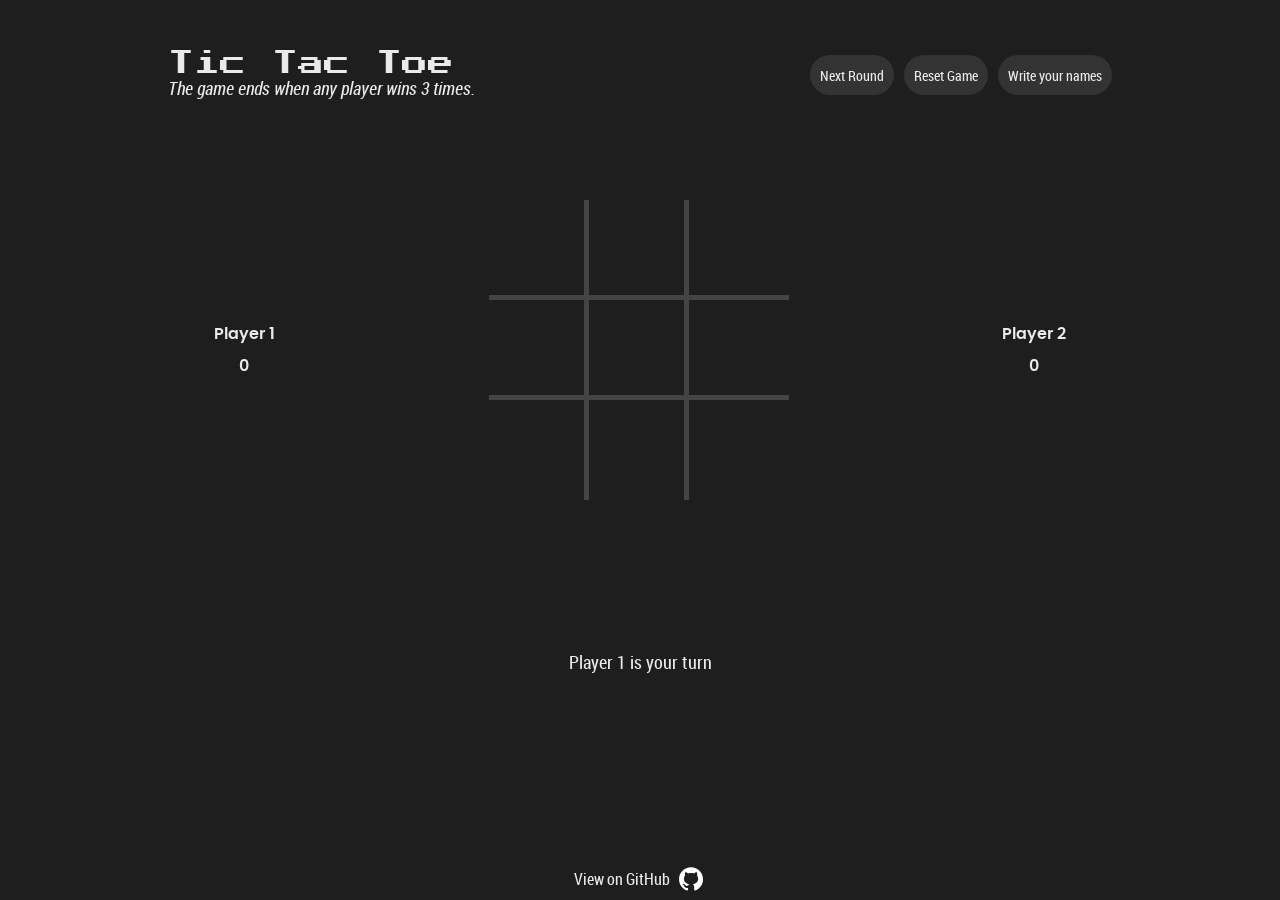
<file: index.html>
<!DOCTYPE html>
<html lang="en">

<head>
    <meta charset="UTF-8">
    <meta name="viewport" content="width=device-width, initial-scale=1.0">
    <title>Tic-Tac-Toe</title>
    <link rel="stylesheet" href="styles.css">
    <script src="script.js" defer></script>
</head>

<body>
    <div class="header">
        <div class="top-info">
            <span class="title">Tic Tac Toe</span>
            <span class=" instructions">The game ends when any player wins 3 times.</span>
        </div>
        <div class="buttons">
            <button id="nextRound">Next Round</button>
            <button id="resetGame">Reset Game</button>
            <button id="showModal">Write your names</button>
        </div>
    </div>
    <div id="main">
        <span id="score-one"></span>
        <div id="boardContainer"></div>
        <span id="score-two"></span>
    </div>
    <div class="message">
        <span id="text-info"></span>
    </div>
    <div id="modal" class="modal">
        <div class="modal-content">
            <span id="close-modal" class="close-modal">&times;</span>
            <span class="modal-title">Create Players</span>
            <label for="playerName1">Player X</label>
            <input type="text" id="playerName1" placeholder="Name...">
            <label for="playerName2">Player O</label>
            <input type="text" id="playerName2" placeholder="Name...">
            <button id="save">Save</button>
        </div>
    </div>
    <div class="link-github">
        <a href="https://github.com/rafok69-2000/Tic-Tac-Toe" target="_blank" rel="noopener noreferrer">
            <span>View on GitHub</span>
            <img src="img/github-icon.svg" alt="Icono de GitHub" width="32" height="32">
        </a>
    </div>
</body>


</html>
</file>
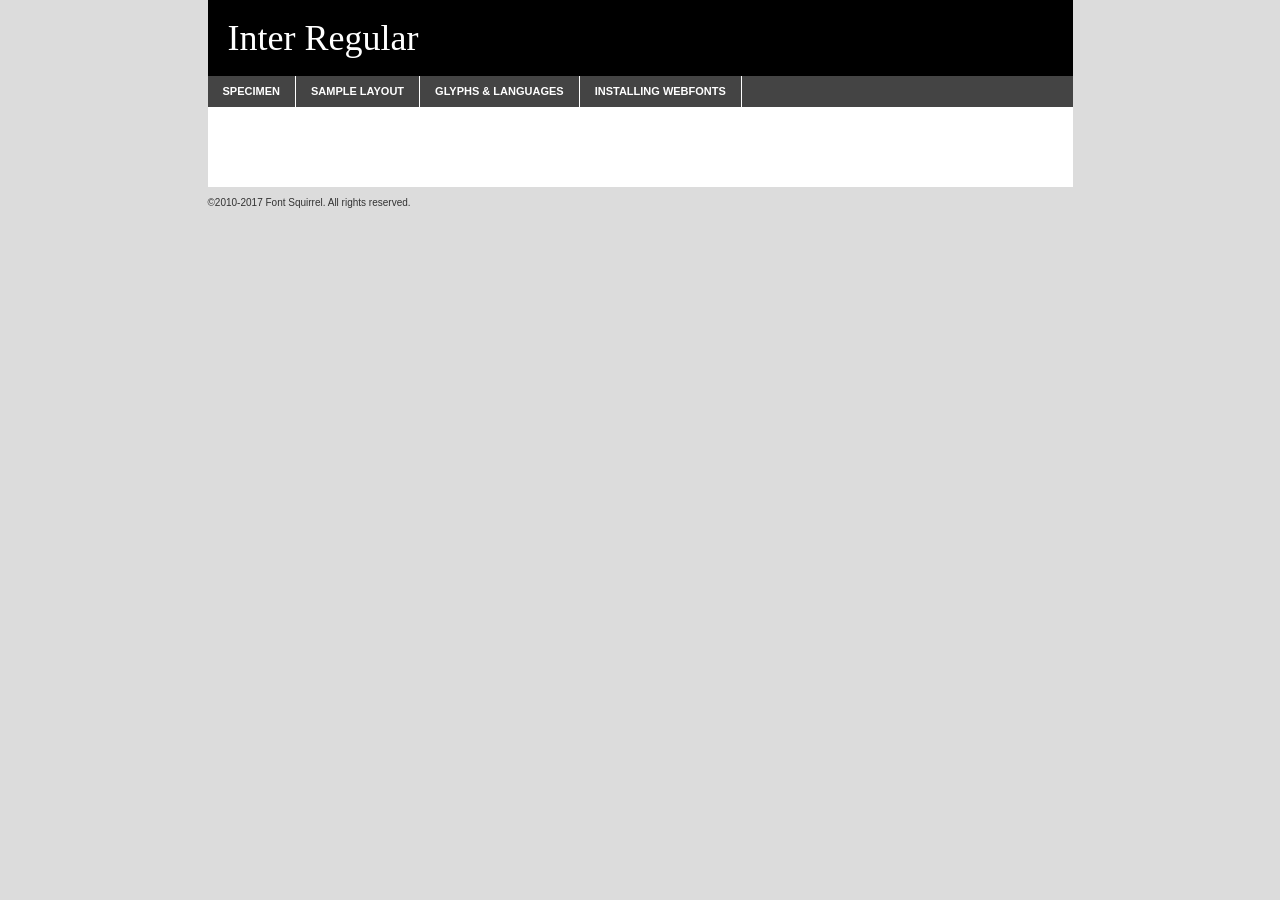
<file: fonts/inter-variablefont_opszwght-demo.html>
<!DOCTYPE html PUBLIC "-//W3C//DTD XHTML 1.0 Transitional//EN"
        "http://www.w3.org/TR/xhtml1/DTD/xhtml1-transitional.dtd">

<html xmlns="http://www.w3.org/1999/xhtml" xml:lang="en" lang="en">
<head>
    <meta http-equiv="Content-Type" content="text/html; charset=utf-8"/>
    <script src="http://ajax.googleapis.com/ajax/libs/jquery/1.7.2/jquery.min.js" type="text/javascript" charset="utf-8"></script>
    <script type="text/javascript">
		(function($) {
			$.fn.easyTabs = function(option) {
				var param = jQuery.extend({ fadeSpeed: 'fast', defaultContent: 1, activeClass: 'active' }, option);
				$(this).each(function() {
					var thisId = '#' + this.id;
					if ( param.defaultContent == '' )
					{
						param.defaultContent = 1;
					}
					if ( typeof param.defaultContent == 'number' )
					{
						var defaultTab = $(thisId + ' .tabs li:eq(' + (param.defaultContent - 1) + ') a').attr('href').substr(1);
					}
					else
					{
						var defaultTab = param.defaultContent;
					}
					$(thisId + ' .tabs li a').each(function() {
						var tabToHide = $(this).attr('href').substr(1);
						$('#' + tabToHide).addClass('easytabs-tab-content');
					});
					hideAll();
					changeContent(defaultTab);

					function hideAll() {$(thisId + ' .easytabs-tab-content').hide();}

					function changeContent(tabId)
					{
						hideAll();
						$(thisId + ' .tabs li').removeClass(param.activeClass);
						$(thisId + ' .tabs li a[href=#' + tabId + ']').closest('li').addClass(param.activeClass);
						if ( param.fadeSpeed != 'none' )
						{
							$(thisId + ' #' + tabId).fadeIn(param.fadeSpeed);
						}
						else
						{
							$(thisId + ' #' + tabId).show();
						}
					}

					$(thisId + ' .tabs li').click(function() {
						var tabId = $(this).find('a').attr('href').substr(1);
						changeContent(tabId);
						return false;
					});
				});
			}
		})(jQuery);
    </script>
    <link rel="stylesheet" href="specimen_files/specimen_stylesheet.css" type="text/css" charset="utf-8"/>
    <link rel="stylesheet" href="stylesheet.css" type="text/css" charset="utf-8"/>

    <style type="text/css">
        		body {
			font-family: '';
        		}

            </style>

    <title>Inter Regular Specimen</title>


    <script type="text/javascript" charset="utf-8">
		$(document).ready(function() {
			$('#container').easyTabs({ defaultContent: 1 });
		});
    </script>
</head>

<body>
<div id="container">
    <div id="header">
		Inter Regular    </div>
    <ul class="tabs">
        <li><a href="#specimen">Specimen</a></li>
        <li><a href="#layout">Sample Layout</a></li>
                <li><a href="#glyphs">Glyphs &amp; Languages</a></li>
        <li><a href="#installing">Installing Webfonts</a></li>

    </ul>

    <div id="main_content">


        <div id="specimen">

            <div class="section">
                <div class="grid12 firstcol">
                    <div class="huge">AaBb</div>
                </div>
            </div>

            <div class="section">
                <div class="glyph_range">A&#x200B;B&#x200b;C&#x200b;D&#x200b;E&#x200b;F&#x200b;G&#x200b;H&#x200b;I&#x200b;J&#x200b;K&#x200b;L&#x200b;M&#x200b;N&#x200b;O&#x200b;P&#x200b;Q&#x200b;R&#x200b;S&#x200b;T&#x200b;U&#x200b;V&#x200b;W&#x200b;X&#x200b;Y&#x200b;Z&#x200b;a&#x200b;b&#x200b;c&#x200b;d&#x200b;e&#x200b;f&#x200b;g&#x200b;h&#x200b;i&#x200b;j&#x200b;k&#x200b;l&#x200b;m&#x200b;n&#x200b;o&#x200b;p&#x200b;q&#x200b;r&#x200b;s&#x200b;t&#x200b;u&#x200b;v&#x200b;w&#x200b;x&#x200b;y&#x200b;z&#x200b;1&#x200b;2&#x200b;3&#x200b;4&#x200b;5&#x200b;6&#x200b;7&#x200b;8&#x200b;9&#x200b;0&#x200b;&amp;&#x200b;.&#x200b;,&#x200b;?&#x200b;!&#x200b;&#64;&#x200b;(&#x200b;)&#x200b;#&#x200b;$&#x200b;%&#x200b;*&#x200b;+&#x200b;-&#x200b;=&#x200b;:&#x200b;;</div>
            </div>
            <div class="section">
                <div class="grid12 firstcol">
                    <table class="sample_table">
                        <tr>
                            <td>10</td>
                            <td class="size10">abcdefghijklmnopqrstuvwxyzABCDEFGHIJKLMNOPQRSTUVWXYZ0123456789abcdefghijklmnopqrstuvwxyzABCDEFGHIJKLMNOPQRSTUVWXYZ0123456789abcdefghijklmnopqrstuvwxyzABCDEFGHIJKLMNOPQRSTUVWXYZ</td>
                        </tr>
                        <tr>
                            <td>11</td>
                            <td class="size11">abcdefghijklmnopqrstuvwxyzABCDEFGHIJKLMNOPQRSTUVWXYZ0123456789abcdefghijklmnopqrstuvwxyzABCDEFGHIJKLMNOPQRSTUVWXYZ0123456789abcdefghijklmnopqrstuvwxyzABCDEFGHIJKLMNOPQRSTUVWXYZ</td>
                        </tr>
                        <tr>
                            <td>12</td>
                            <td class="size12">abcdefghijklmnopqrstuvwxyzABCDEFGHIJKLMNOPQRSTUVWXYZ0123456789abcdefghijklmnopqrstuvwxyzABCDEFGHIJKLMNOPQRSTUVWXYZ0123456789abcdefghijklmnopqrstuvwxyzABCDEFGHIJKLMNOPQRSTUVWXYZ</td>
                        </tr>
                        <tr>
                            <td>13</td>
                            <td class="size13">abcdefghijklmnopqrstuvwxyzABCDEFGHIJKLMNOPQRSTUVWXYZ0123456789abcdefghijklmnopqrstuvwxyzABCDEFGHIJKLMNOPQRSTUVWXYZ0123456789abcdefghijklmnopqrstuvwxyzABCDEFGHIJKLMNOPQRSTUVWXYZ</td>
                        </tr>
                        <tr>
                            <td>14</td>
                            <td class="size14">abcdefghijklmnopqrstuvwxyzABCDEFGHIJKLMNOPQRSTUVWXYZ0123456789abcdefghijklmnopqrstuvwxyzABCDEFGHIJKLMNOPQRSTUVWXYZ0123456789abcdefghijklmnopqrstuvwxyzABCDEFGHIJKLMNOPQRSTUVWXYZ</td>
                        </tr>
                        <tr>
                            <td>16</td>
                            <td class="size16">abcdefghijklmnopqrstuvwxyzABCDEFGHIJKLMNOPQRSTUVWXYZ0123456789abcdefghijklmnopqrstuvwxyzABCDEFGHIJKLMNOPQRSTUVWXYZ</td>
                        </tr>
                        <tr>
                            <td>18</td>
                            <td class="size18">abcdefghijklmnopqrstuvwxyzABCDEFGHIJKLMNOPQRSTUVWXYZ0123456789abcdefghijklmnopqrstuvwxyzABCDEFGHIJKLMNOPQRSTUVWXYZ</td>
                        </tr>
                        <tr>
                            <td>20</td>
                            <td class="size20">abcdefghijklmnopqrstuvwxyzABCDEFGHIJKLMNOPQRSTUVWXYZ0123456789abcdefghijklmnopqrstuvwxyzABCDEFGHIJKLMNOPQRSTUVWXYZ</td>
                        </tr>
                        <tr>
                            <td>24</td>
                            <td class="size24">abcdefghijklmnopqrstuvwxyzABCDEFGHIJKLMNOPQRSTUVWXYZ0123456789abcdefghijklmnopqrstuvwxyzABCDEFGHIJKLMNOPQRSTUVWXYZ</td>
                        </tr>
                        <tr>
                            <td>30</td>
                            <td class="size30">abcdefghijklmnopqrstuvwxyzABCDEFGHIJKLMNOPQRSTUVWXYZ0123456789abcdefghijklmnopqrstuvwxyzABCDEFGHIJKLMNOPQRSTUVWXYZ</td>
                        </tr>
                        <tr>
                            <td>36</td>
                            <td class="size36">abcdefghijklmnopqrstuvwxyzABCDEFGHIJKLMNOPQRSTUVWXYZ0123456789abcdefghijklmnopqrstuvwxyzABCDEFGHIJKLMNOPQRSTUVWXYZ</td>
                        </tr>
                        <tr>
                            <td>48</td>
                            <td class="size48">abcdefghijklmnopqrstuvwxyzABCDEFGHIJKLMNOPQRSTUVWXYZ0123456789abcdefghijklmnopqrstuvwxyzABCDEFGHIJKLMNOPQRSTUVWXYZ</td>
                        </tr>
                        <tr>
                            <td>60</td>
                            <td class="size60">abcdefghijklmnopqrstuvwxyzABCDEFGHIJKLMNOPQRSTUVWXYZ0123456789abcdefghijklmnopqrstuvwxyzABCDEFGHIJKLMNOPQRSTUVWXYZ</td>
                        </tr>
                        <tr>
                            <td>72</td>
                            <td class="size72">abcdefghijklmnopqrstuvwxyzABCDEFGHIJKLMNOPQRSTUVWXYZ0123456789abcdefghijklmnopqrstuvwxyzABCDEFGHIJKLMNOPQRSTUVWXYZ</td>
                        </tr>
                        <tr>
                            <td>90</td>
                            <td class="size90">abcdefghijklmnopqrstuvwxyzABCDEFGHIJKLMNOPQRSTUVWXYZ0123456789abcdefghijklmnopqrstuvwxyzABCDEFGHIJKLMNOPQRSTUVWXYZ</td>
                        </tr>
                    </table>

                </div>

            </div>


            <div class="section" id="bodycomparison">


                <div id="xheight">
                    <div class="fontbody">&#x25FC;&#x25FC;&#x25FC;&#x25FC;&#x25FC;&#x25FC;&#x25FC;&#x25FC;&#x25FC;&#x25FC;&#x25FC;&#x25FC;&#x25FC;&#x25FC;&#x25FC;&#x25FC;&#x25FC;&#x25FC;&#x25FC;&#x25FC;&#x25FC;&#x25FC;&#x25FC;&#x25FC;&#x25FC;&#x25FC;&#x25FC;&#x25FC;&#x25FC;&#x25FC;&#x25FC;&#x25FC;&#x25FC;&#x25FC;&#x25FC;&#x25FC;&#x25FC;&#x25FC;&#x25FC;&#x25FC;&#x25FC;&#x25FC;&#x25FC;&#x25FC;&#x25FC;&#x25FC;&#x25FC;&#x25FC;&#x25FC;&#x25FC;&#x25FC;&#x25FC;&#x25FC;&#x25FC;&#x25FC;&#x25FC;&#x25FC;&#x25FC;&#x25FC;&#x25FC;&#x25FC;&#x25FC;&#x25FC;&#x25FC;&#x25FC;&#x25FC;&#x25FC;&#x25FC;&#x25FC;&#x25FC;&#x25FC;&#x25FC;&#x25FC;&#x25FC;&#x25FC;&#x25FC;&#x25FC;&#x25FC;&#x25FC;&#x25FC;&#x25FC;&#x25FC;&#x25FC;&#x25FC;&#x25FC;&#x25FC;&#x25FC;&#x25FC;&#x25FC;&#x25FC;&#x25FC;&#x25FC;&#x25FC;&#x25FC;&#x25FC;&#x25FC;&#x25FC;&#x25FC;&#x25FC;body</div>
                    <div class="arialbody">body</div>
                    <div class="verdanabody">body</div>
                    <div class="georgiabody">body</div>
                </div>
                <div class="fontbody" style="z-index:1">
                    body<span>Inter Regular</span>
                </div>
                <div class="arialbody" style="z-index:1">
                    body<span>Arial</span>
                </div>
                <div class="verdanabody" style="z-index:1">
                    body<span>Verdana</span>
                </div>
                <div class="georgiabody" style="z-index:1">
                    body<span>Georgia</span>
                </div>


            </div>


            <div class="section psample psample_row1" id="">

                <div class="grid2 firstcol">
                    <p class="size10"><span>10.</span>Aenean lacinia bibendum nulla sed consectetur. Fusce dapibus, tellus ac cursus commodo, tortor mauris condimentum nibh, ut fermentum massa justo sit amet risus. Nullam id dolor id nibh ultricies vehicula ut id elit. Cum sociis natoque penatibus et magnis dis parturient montes, nascetur ridiculus mus. Nulla vitae elit libero, a pharetra augue.</p>

                </div>
                <div class="grid3">
                    <p class="size11"><span>11.</span>Aenean lacinia bibendum nulla sed consectetur. Fusce dapibus, tellus ac cursus commodo, tortor mauris condimentum nibh, ut fermentum massa justo sit amet risus. Nullam id dolor id nibh ultricies vehicula ut id elit. Cum sociis natoque penatibus et magnis dis parturient montes, nascetur ridiculus mus. Nulla vitae elit libero, a pharetra augue.</p>

                </div>
                <div class="grid3">
                    <p class="size12"><span>12.</span>Aenean lacinia bibendum nulla sed consectetur. Fusce dapibus, tellus ac cursus commodo, tortor mauris condimentum nibh, ut fermentum massa justo sit amet risus. Nullam id dolor id nibh ultricies vehicula ut id elit. Cum sociis natoque penatibus et magnis dis parturient montes, nascetur ridiculus mus. Nulla vitae elit libero, a pharetra augue.</p>

                </div>
                <div class="grid4">
                    <p class="size13"><span>13.</span>Aenean lacinia bibendum nulla sed consectetur. Fusce dapibus, tellus ac cursus commodo, tortor mauris condimentum nibh, ut fermentum massa justo sit amet risus. Nullam id dolor id nibh ultricies vehicula ut id elit. Cum sociis natoque penatibus et magnis dis parturient montes, nascetur ridiculus mus. Nulla vitae elit libero, a pharetra augue.</p>

                </div>
                <div class="white_blend"></div>

            </div>
            <div class="section psample psample_row2" id="">
                <div class="grid3 firstcol">
                    <p class="size14"><span>14.</span>Aenean lacinia bibendum nulla sed consectetur. Fusce dapibus, tellus ac cursus commodo, tortor mauris condimentum nibh, ut fermentum massa justo sit amet risus. Nullam id dolor id nibh ultricies vehicula ut id elit. Cum sociis natoque penatibus et magnis dis parturient montes, nascetur ridiculus mus. Nulla vitae elit libero, a pharetra augue.</p>

                </div>
                <div class="grid4">
                    <p class="size16"><span>16.</span>Aenean lacinia bibendum nulla sed consectetur. Fusce dapibus, tellus ac cursus commodo, tortor mauris condimentum nibh, ut fermentum massa justo sit amet risus. Nullam id dolor id nibh ultricies vehicula ut id elit. Cum sociis natoque penatibus et magnis dis parturient montes, nascetur ridiculus mus. Nulla vitae elit libero, a pharetra augue.</p>

                </div>
                <div class="grid5">
                    <p class="size18"><span>18.</span>Aenean lacinia bibendum nulla sed consectetur. Fusce dapibus, tellus ac cursus commodo, tortor mauris condimentum nibh, ut fermentum massa justo sit amet risus. Nullam id dolor id nibh ultricies vehicula ut id elit. Cum sociis natoque penatibus et magnis dis parturient montes, nascetur ridiculus mus. Nulla vitae elit libero, a pharetra augue.</p>

                </div>

                <div class="white_blend"></div>

            </div>

            <div class="section psample psample_row3" id="">
                <div class="grid5 firstcol">
                    <p class="size20"><span>20.</span>Aenean lacinia bibendum nulla sed consectetur. Fusce dapibus, tellus ac cursus commodo, tortor mauris condimentum nibh, ut fermentum massa justo sit amet risus. Nullam id dolor id nibh ultricies vehicula ut id elit. Cum sociis natoque penatibus et magnis dis parturient montes, nascetur ridiculus mus. Nulla vitae elit libero, a pharetra augue.</p>
                </div>
                <div class="grid7">
                    <p class="size24"><span>24.</span>Aenean lacinia bibendum nulla sed consectetur. Fusce dapibus, tellus ac cursus commodo, tortor mauris condimentum nibh, ut fermentum massa justo sit amet risus. Nullam id dolor id nibh ultricies vehicula ut id elit. Cum sociis natoque penatibus et magnis dis parturient montes, nascetur ridiculus mus. Nulla vitae elit libero, a pharetra augue.</p>
                </div>

                <div class="white_blend"></div>

            </div>

            <div class="section psample psample_row4" id="">
                <div class="grid12 firstcol">
                    <p class="size30"><span>30.</span>Aenean lacinia bibendum nulla sed consectetur. Fusce dapibus, tellus ac cursus commodo, tortor mauris condimentum nibh, ut fermentum massa justo sit amet risus. Nullam id dolor id nibh ultricies vehicula ut id elit. Cum sociis natoque penatibus et magnis dis parturient montes, nascetur ridiculus mus. Nulla vitae elit libero, a pharetra augue.</p>
                </div>
                <div class="white_blend"></div>

            </div>


            <div class="section psample psample_row1 fullreverse">
                <div class="grid2 firstcol">
                    <p class="size10"><span>10.</span>Aenean lacinia bibendum nulla sed consectetur. Fusce dapibus, tellus ac cursus commodo, tortor mauris condimentum nibh, ut fermentum massa justo sit amet risus. Nullam id dolor id nibh ultricies vehicula ut id elit. Cum sociis natoque penatibus et magnis dis parturient montes, nascetur ridiculus mus. Nulla vitae elit libero, a pharetra augue.</p>

                </div>
                <div class="grid3">
                    <p class="size11"><span>11.</span>Aenean lacinia bibendum nulla sed consectetur. Fusce dapibus, tellus ac cursus commodo, tortor mauris condimentum nibh, ut fermentum massa justo sit amet risus. Nullam id dolor id nibh ultricies vehicula ut id elit. Cum sociis natoque penatibus et magnis dis parturient montes, nascetur ridiculus mus. Nulla vitae elit libero, a pharetra augue.</p>

                </div>
                <div class="grid3">
                    <p class="size12"><span>12.</span>Aenean lacinia bibendum nulla sed consectetur. Fusce dapibus, tellus ac cursus commodo, tortor mauris condimentum nibh, ut fermentum massa justo sit amet risus. Nullam id dolor id nibh ultricies vehicula ut id elit. Cum sociis natoque penatibus et magnis dis parturient montes, nascetur ridiculus mus. Nulla vitae elit libero, a pharetra augue.</p>

                </div>
                <div class="grid4">
                    <p class="size13"><span>13.</span>Aenean lacinia bibendum nulla sed consectetur. Fusce dapibus, tellus ac cursus commodo, tortor mauris condimentum nibh, ut fermentum massa justo sit amet risus. Nullam id dolor id nibh ultricies vehicula ut id elit. Cum sociis natoque penatibus et magnis dis parturient montes, nascetur ridiculus mus. Nulla vitae elit libero, a pharetra augue.</p>

                </div>
                <div class="black_blend"></div>

            </div>

            <div class="section psample psample_row2 fullreverse">
                <div class="grid3 firstcol">
                    <p class="size14"><span>14.</span>Aenean lacinia bibendum nulla sed consectetur. Fusce dapibus, tellus ac cursus commodo, tortor mauris condimentum nibh, ut fermentum massa justo sit amet risus. Nullam id dolor id nibh ultricies vehicula ut id elit. Cum sociis natoque penatibus et magnis dis parturient montes, nascetur ridiculus mus. Nulla vitae elit libero, a pharetra augue.</p>

                </div>
                <div class="grid4">
                    <p class="size16"><span>16.</span>Aenean lacinia bibendum nulla sed consectetur. Fusce dapibus, tellus ac cursus commodo, tortor mauris condimentum nibh, ut fermentum massa justo sit amet risus. Nullam id dolor id nibh ultricies vehicula ut id elit. Cum sociis natoque penatibus et magnis dis parturient montes, nascetur ridiculus mus. Nulla vitae elit libero, a pharetra augue.</p>

                </div>
                <div class="grid5">
                    <p class="size18"><span>18.</span>Aenean lacinia bibendum nulla sed consectetur. Fusce dapibus, tellus ac cursus commodo, tortor mauris condimentum nibh, ut fermentum massa justo sit amet risus. Nullam id dolor id nibh ultricies vehicula ut id elit. Cum sociis natoque penatibus et magnis dis parturient montes, nascetur ridiculus mus. Nulla vitae elit libero, a pharetra augue.</p>

                </div>
                <div class="black_blend"></div>

            </div>

            <div class="section psample fullreverse psample_row3" id="">
                <div class="grid5 firstcol">
                    <p class="size20"><span>20.</span>Aenean lacinia bibendum nulla sed consectetur. Fusce dapibus, tellus ac cursus commodo, tortor mauris condimentum nibh, ut fermentum massa justo sit amet risus. Nullam id dolor id nibh ultricies vehicula ut id elit. Cum sociis natoque penatibus et magnis dis parturient montes, nascetur ridiculus mus. Nulla vitae elit libero, a pharetra augue.</p>
                </div>
                <div class="grid7">
                    <p class="size24"><span>24.</span>Aenean lacinia bibendum nulla sed consectetur. Fusce dapibus, tellus ac cursus commodo, tortor mauris condimentum nibh, ut fermentum massa justo sit amet risus. Nullam id dolor id nibh ultricies vehicula ut id elit. Cum sociis natoque penatibus et magnis dis parturient montes, nascetur ridiculus mus. Nulla vitae elit libero, a pharetra augue.</p>
                </div>

                <div class="black_blend"></div>

            </div>

            <div class="section psample fullreverse psample_row4" id="" style="border-bottom: 20px #000 solid;">
                <div class="grid12 firstcol">
                    <p class="size30"><span>30.</span>Aenean lacinia bibendum nulla sed consectetur. Fusce dapibus, tellus ac cursus commodo, tortor mauris condimentum nibh, ut fermentum massa justo sit amet risus. Nullam id dolor id nibh ultricies vehicula ut id elit. Cum sociis natoque penatibus et magnis dis parturient montes, nascetur ridiculus mus. Nulla vitae elit libero, a pharetra augue.</p>
                </div>
                <div class="black_blend"></div>

            </div>


        </div>

        <div id="layout">

            <div class="section">

                <div class="grid12 firstcol">
                    <h1>Lorem Ipsum Dolor</h1>
                    <h2>Etiam porta sem malesuada magna mollis euismod</h2>

                    <p class="byline">By <a href="#link">Aenean Lacinia</a></p>
                </div>
            </div>
            <div class="section">
                <div class="grid8 firstcol">
                    <p class="large">Donec sed odio dui. Morbi leo risus, porta ac consectetur ac, vestibulum at eros. Fusce dapibus, tellus ac cursus commodo, tortor mauris condimentum nibh, ut fermentum massa justo sit amet risus. </p>


                    <h3>Pellentesque ornare sem</h3>

                    <p>Maecenas sed diam eget risus varius blandit sit amet non magna. Maecenas faucibus mollis interdum. Donec ullamcorper nulla non metus auctor fringilla. Nullam id dolor id nibh ultricies vehicula ut id elit. Nullam id dolor id nibh ultricies vehicula ut id elit. </p>

                    <p>Aenean eu leo quam. Pellentesque ornare sem lacinia quam venenatis vestibulum. Lorem ipsum dolor sit amet, consectetur adipiscing elit. Cum sociis natoque penatibus et magnis dis parturient montes, nascetur ridiculus mus. </p>

                    <p>Nulla vitae elit libero, a pharetra augue. Praesent commodo cursus magna, vel scelerisque nisl consectetur et. Aenean lacinia bibendum nulla sed consectetur. </p>

                    <p>Nullam quis risus eget urna mollis ornare vel eu leo. Nullam quis risus eget urna mollis ornare vel eu leo. Maecenas sed diam eget risus varius blandit sit amet non magna. Donec ullamcorper nulla non metus auctor fringilla. </p>

                    <h3>Cras mattis consectetur</h3>

                    <p>Aenean eu leo quam. Pellentesque ornare sem lacinia quam venenatis vestibulum. Aenean lacinia bibendum nulla sed consectetur. Integer posuere erat a ante venenatis dapibus posuere velit aliquet. Cras mattis consectetur purus sit amet fermentum. </p>

                    <p>Nullam id dolor id nibh ultricies vehicula ut id elit. Nullam quis risus eget urna mollis ornare vel eu leo. Cras mattis consectetur purus sit amet fermentum.</p>
                </div>

                <div class="grid4 sidebar">

                    <div class="box reverse">
                        <p class="last">Nullam quis risus eget urna mollis ornare vel eu leo. Donec ullamcorper nulla non metus auctor fringilla. Cras mattis consectetur purus sit amet fermentum. Sed posuere consectetur est at lobortis. Lorem ipsum dolor sit amet, consectetur adipiscing elit. </p>
                    </div>

                    <p class="caption">Maecenas sed diam eget risus varius.</p>

                    <p>Vestibulum id ligula porta felis euismod semper. Integer posuere erat a ante venenatis dapibus posuere velit aliquet. Vestibulum id ligula porta felis euismod semper. Sed posuere consectetur est at lobortis. Maecenas sed diam eget risus varius blandit sit amet non magna. Fusce dapibus, tellus ac cursus commodo, tortor mauris condimentum nibh, ut fermentum massa justo sit amet risus. </p>


                    <p>Duis mollis, est non commodo luctus, nisi erat porttitor ligula, eget lacinia odio sem nec elit. Aenean lacinia bibendum nulla sed consectetur. Vivamus sagittis lacus vel augue laoreet rutrum faucibus dolor auctor. Aenean lacinia bibendum nulla sed consectetur. Nullam quis risus eget urna mollis ornare vel eu leo. </p>

                    <p>Praesent commodo cursus magna, vel scelerisque nisl consectetur et. Donec ullamcorper nulla non metus auctor fringilla. Maecenas faucibus mollis interdum. Fusce dapibus, tellus ac cursus commodo, tortor mauris condimentum nibh, ut fermentum massa justo sit amet risus. </p>

                </div>
            </div>

        </div>


		

        <div id="glyphs">
            <div class="section">
                <div class="grid12 firstcol">

                    <h1>Language Support</h1>
                    <p>The subset of Inter Regular in this kit supports the following languages:<br/>

						<em>This font does not fully support any language.</em>                    </p>
                    <h1>Glyph Chart</h1>
                    <p>The subset of Inter Regular in this kit includes all the glyphs listed below. Unicode entities are included above each glyph to help you insert individual characters into your layout.</p>
                    <div id="glyph_chart">

						                    </div>
                </div>


            </div>
        </div>


        <div id="specs">

        </div>

        <div id="installing">
            <div class="section">
                <div class="grid7 firstcol">
                    <h1>Installing Webfonts</h1>

                    <p>Webfonts are supported by all major browser platforms but not all in the same way. There are currently four different font formats that must be included in order to target all browsers. This includes TTF, WOFF, EOT and SVG.</p>

                    <h2>1. Upload your webfonts</h2>
                    <p>You must upload your webfont kit to your website. They should be in or near the same directory as your CSS files.</p>

                    <h2>2. Include the webfont stylesheet</h2>
                    <p>A special CSS @font-face declaration helps the various browsers select the appropriate font it needs without causing you a bunch of headaches. Learn more about this syntax by reading the <a href="https://www.fontspring.com/blog/further-hardening-of-the-bulletproof-syntax">Fontspring blog post</a> about it. The code for it is as follows:</p>


                    <code>
                        @font-face{
                        font-family: 'MyWebFont';
                        src: url('WebFont.eot');
                        src: url('WebFont.eot?#iefix') format('embedded-opentype'),
                        url('WebFont.woff') format('woff'),
                        url('WebFont.ttf') format('truetype'),
                        url('WebFont.svg#webfont') format('svg');
                        }
                    </code>

                    <p>We've already gone ahead and generated the code for you. All you have to do is link to the stylesheet in your HTML, like this:</p>
                    <code>&lt;link rel=&quot;stylesheet&quot; href=&quot;stylesheet.css&quot; type=&quot;text/css&quot; charset=&quot;utf-8&quot; /&gt;</code>

                    <h2>3. Modify your own stylesheet</h2>
                    <p>To take advantage of your new fonts, you must tell your stylesheet to use them. Look at the original @font-face declaration above and find the property called "font-family." The name linked there will be what you use to reference the font. Prepend that webfont name to the font stack in the "font-family" property, inside the selector you want to change. For example:</p>
                    <code>p { font-family: 'WebFont', Arial, sans-serif; }</code>

                    <h2>4. Test</h2>
                    <p>Getting webfonts to work cross-browser <em>can</em> be tricky. Use the information in the sidebar to help you if you find that fonts aren't loading in a particular browser.</p>
                </div>

                <div class="grid5 sidebar">
                    <div class="box">
                        <h2>Troubleshooting<br/>Font-Face Problems</h2>
                        <p>Having trouble getting your webfonts to load in your new website? Here are some tips to sort out what might be the problem.</p>

                        <h3>Fonts not showing in any browser</h3>

                        <p>This sounds like you need to work on the plumbing. You either did not upload the fonts to the correct directory, or you did not link the fonts properly in the CSS. If you've confirmed that all this is correct and you still have a problem, take a look at your .htaccess file and see if requests are getting intercepted.</p>

                        <h3>Fonts not loading in iPhone or iPad</h3>

                        <p>The most common problem here is that you are serving the fonts from an IIS server. IIS refuses to serve files that have unknown MIME types. If that is the case, you must set the MIME type for SVG to "image/svg+xml" in the server settings. Follow these instructions from Microsoft if you need help.</p>

                        <h3>Fonts not loading in Firefox</h3>

                        <p>The primary reason for this failure? You are still using a version Firefox older than 3.5. So upgrade already! If that isn't it, then you are very likely serving fonts from a different domain. Firefox requires that all font assets be served from the same domain. Lastly it is possible that you need to add WOFF to your list of MIME types (if you are serving via IIS.)</p>

                        <h3>Fonts not loading in IE</h3>

                        <p>Are you looking at Internet Explorer on an actual Windows machine or are you cheating by using a service like Adobe BrowserLab? Many of these screenshot services do not render @font-face for IE. Best to test it on a real machine.</p>

                        <h3>Fonts not loading in IE9</h3>

                        <p>IE9, like Firefox, requires that fonts be served from the same domain as the website. Make sure that is the case.</p>
                    </div>
                </div>
            </div>

        </div>

    </div>
    <div id="footer">
        <p>&copy;2010-2017 Font Squirrel. All rights reserved.</p>
    </div>
</div>
</body>
</html>
</file>
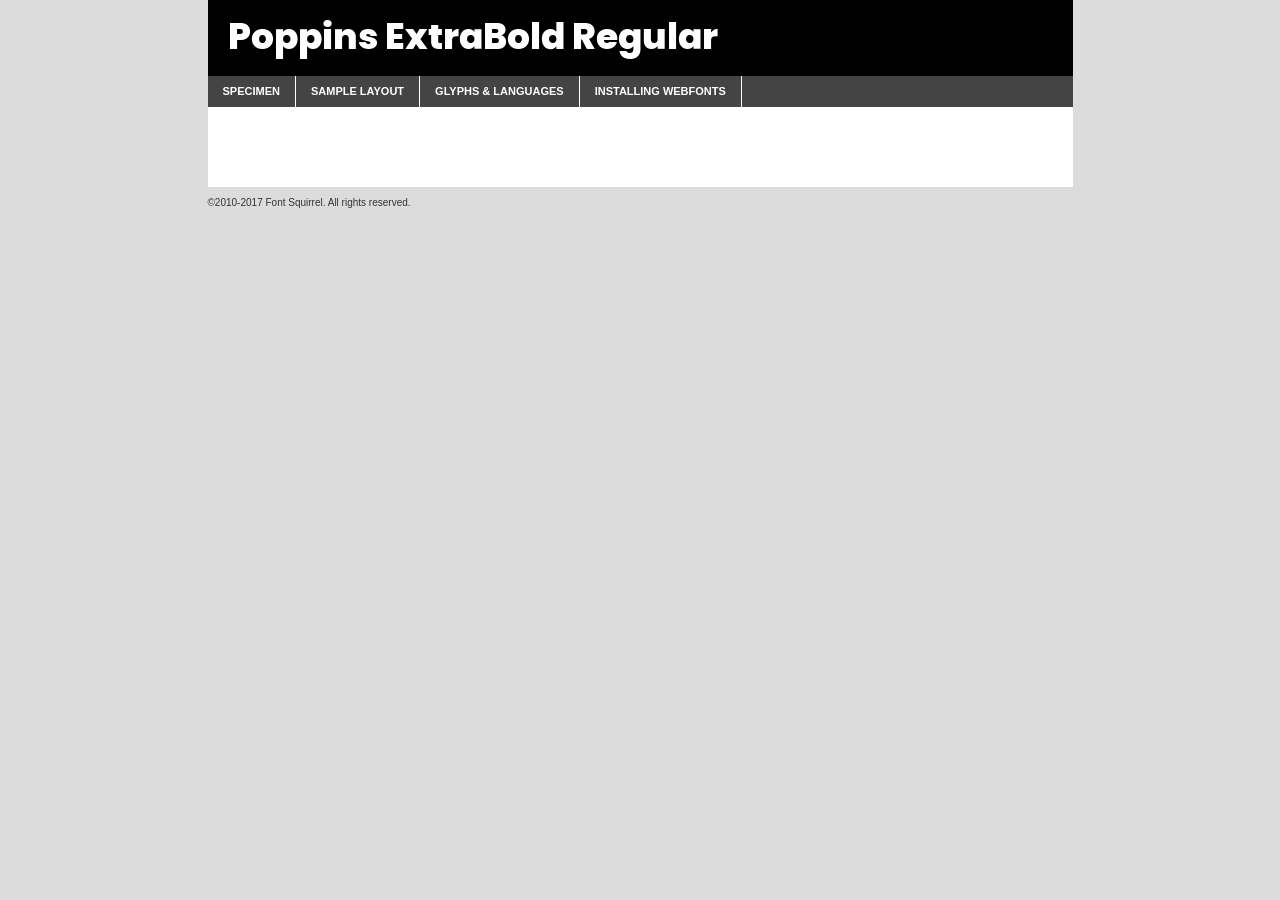
<file: fonts/poppins-extrabold-demo.html>
<!DOCTYPE html PUBLIC "-//W3C//DTD XHTML 1.0 Transitional//EN"
        "http://www.w3.org/TR/xhtml1/DTD/xhtml1-transitional.dtd">

<html xmlns="http://www.w3.org/1999/xhtml" xml:lang="en" lang="en">
<head>
    <meta http-equiv="Content-Type" content="text/html; charset=utf-8"/>
    <script src="http://ajax.googleapis.com/ajax/libs/jquery/1.7.2/jquery.min.js" type="text/javascript" charset="utf-8"></script>
    <script type="text/javascript">
		(function($) {
			$.fn.easyTabs = function(option) {
				var param = jQuery.extend({ fadeSpeed: 'fast', defaultContent: 1, activeClass: 'active' }, option);
				$(this).each(function() {
					var thisId = '#' + this.id;
					if ( param.defaultContent == '' )
					{
						param.defaultContent = 1;
					}
					if ( typeof param.defaultContent == 'number' )
					{
						var defaultTab = $(thisId + ' .tabs li:eq(' + (param.defaultContent - 1) + ') a').attr('href').substr(1);
					}
					else
					{
						var defaultTab = param.defaultContent;
					}
					$(thisId + ' .tabs li a').each(function() {
						var tabToHide = $(this).attr('href').substr(1);
						$('#' + tabToHide).addClass('easytabs-tab-content');
					});
					hideAll();
					changeContent(defaultTab);

					function hideAll() {$(thisId + ' .easytabs-tab-content').hide();}

					function changeContent(tabId)
					{
						hideAll();
						$(thisId + ' .tabs li').removeClass(param.activeClass);
						$(thisId + ' .tabs li a[href=#' + tabId + ']').closest('li').addClass(param.activeClass);
						if ( param.fadeSpeed != 'none' )
						{
							$(thisId + ' #' + tabId).fadeIn(param.fadeSpeed);
						}
						else
						{
							$(thisId + ' #' + tabId).show();
						}
					}

					$(thisId + ' .tabs li').click(function() {
						var tabId = $(this).find('a').attr('href').substr(1);
						changeContent(tabId);
						return false;
					});
				});
			}
		})(jQuery);
    </script>
    <link rel="stylesheet" href="specimen_files/specimen_stylesheet.css" type="text/css" charset="utf-8"/>
    <link rel="stylesheet" href="stylesheet.css" type="text/css" charset="utf-8"/>

    <style type="text/css">
        		body {
			font-family: 'poppinsextrabold';
        		}

            </style>

    <title>Poppins ExtraBold Regular Specimen</title>


    <script type="text/javascript" charset="utf-8">
		$(document).ready(function() {
			$('#container').easyTabs({ defaultContent: 1 });
		});
    </script>
</head>

<body>
<div id="container">
    <div id="header">
		Poppins ExtraBold Regular    </div>
    <ul class="tabs">
        <li><a href="#specimen">Specimen</a></li>
        <li><a href="#layout">Sample Layout</a></li>
                <li><a href="#glyphs">Glyphs &amp; Languages</a></li>
        <li><a href="#installing">Installing Webfonts</a></li>

    </ul>

    <div id="main_content">


        <div id="specimen">

            <div class="section">
                <div class="grid12 firstcol">
                    <div class="huge">AaBb</div>
                </div>
            </div>

            <div class="section">
                <div class="glyph_range">A&#x200B;B&#x200b;C&#x200b;D&#x200b;E&#x200b;F&#x200b;G&#x200b;H&#x200b;I&#x200b;J&#x200b;K&#x200b;L&#x200b;M&#x200b;N&#x200b;O&#x200b;P&#x200b;Q&#x200b;R&#x200b;S&#x200b;T&#x200b;U&#x200b;V&#x200b;W&#x200b;X&#x200b;Y&#x200b;Z&#x200b;a&#x200b;b&#x200b;c&#x200b;d&#x200b;e&#x200b;f&#x200b;g&#x200b;h&#x200b;i&#x200b;j&#x200b;k&#x200b;l&#x200b;m&#x200b;n&#x200b;o&#x200b;p&#x200b;q&#x200b;r&#x200b;s&#x200b;t&#x200b;u&#x200b;v&#x200b;w&#x200b;x&#x200b;y&#x200b;z&#x200b;1&#x200b;2&#x200b;3&#x200b;4&#x200b;5&#x200b;6&#x200b;7&#x200b;8&#x200b;9&#x200b;0&#x200b;&amp;&#x200b;.&#x200b;,&#x200b;?&#x200b;!&#x200b;&#64;&#x200b;(&#x200b;)&#x200b;#&#x200b;$&#x200b;%&#x200b;*&#x200b;+&#x200b;-&#x200b;=&#x200b;:&#x200b;;</div>
            </div>
            <div class="section">
                <div class="grid12 firstcol">
                    <table class="sample_table">
                        <tr>
                            <td>10</td>
                            <td class="size10">abcdefghijklmnopqrstuvwxyzABCDEFGHIJKLMNOPQRSTUVWXYZ0123456789abcdefghijklmnopqrstuvwxyzABCDEFGHIJKLMNOPQRSTUVWXYZ0123456789abcdefghijklmnopqrstuvwxyzABCDEFGHIJKLMNOPQRSTUVWXYZ</td>
                        </tr>
                        <tr>
                            <td>11</td>
                            <td class="size11">abcdefghijklmnopqrstuvwxyzABCDEFGHIJKLMNOPQRSTUVWXYZ0123456789abcdefghijklmnopqrstuvwxyzABCDEFGHIJKLMNOPQRSTUVWXYZ0123456789abcdefghijklmnopqrstuvwxyzABCDEFGHIJKLMNOPQRSTUVWXYZ</td>
                        </tr>
                        <tr>
                            <td>12</td>
                            <td class="size12">abcdefghijklmnopqrstuvwxyzABCDEFGHIJKLMNOPQRSTUVWXYZ0123456789abcdefghijklmnopqrstuvwxyzABCDEFGHIJKLMNOPQRSTUVWXYZ0123456789abcdefghijklmnopqrstuvwxyzABCDEFGHIJKLMNOPQRSTUVWXYZ</td>
                        </tr>
                        <tr>
                            <td>13</td>
                            <td class="size13">abcdefghijklmnopqrstuvwxyzABCDEFGHIJKLMNOPQRSTUVWXYZ0123456789abcdefghijklmnopqrstuvwxyzABCDEFGHIJKLMNOPQRSTUVWXYZ0123456789abcdefghijklmnopqrstuvwxyzABCDEFGHIJKLMNOPQRSTUVWXYZ</td>
                        </tr>
                        <tr>
                            <td>14</td>
                            <td class="size14">abcdefghijklmnopqrstuvwxyzABCDEFGHIJKLMNOPQRSTUVWXYZ0123456789abcdefghijklmnopqrstuvwxyzABCDEFGHIJKLMNOPQRSTUVWXYZ0123456789abcdefghijklmnopqrstuvwxyzABCDEFGHIJKLMNOPQRSTUVWXYZ</td>
                        </tr>
                        <tr>
                            <td>16</td>
                            <td class="size16">abcdefghijklmnopqrstuvwxyzABCDEFGHIJKLMNOPQRSTUVWXYZ0123456789abcdefghijklmnopqrstuvwxyzABCDEFGHIJKLMNOPQRSTUVWXYZ</td>
                        </tr>
                        <tr>
                            <td>18</td>
                            <td class="size18">abcdefghijklmnopqrstuvwxyzABCDEFGHIJKLMNOPQRSTUVWXYZ0123456789abcdefghijklmnopqrstuvwxyzABCDEFGHIJKLMNOPQRSTUVWXYZ</td>
                        </tr>
                        <tr>
                            <td>20</td>
                            <td class="size20">abcdefghijklmnopqrstuvwxyzABCDEFGHIJKLMNOPQRSTUVWXYZ0123456789abcdefghijklmnopqrstuvwxyzABCDEFGHIJKLMNOPQRSTUVWXYZ</td>
                        </tr>
                        <tr>
                            <td>24</td>
                            <td class="size24">abcdefghijklmnopqrstuvwxyzABCDEFGHIJKLMNOPQRSTUVWXYZ0123456789abcdefghijklmnopqrstuvwxyzABCDEFGHIJKLMNOPQRSTUVWXYZ</td>
                        </tr>
                        <tr>
                            <td>30</td>
                            <td class="size30">abcdefghijklmnopqrstuvwxyzABCDEFGHIJKLMNOPQRSTUVWXYZ0123456789abcdefghijklmnopqrstuvwxyzABCDEFGHIJKLMNOPQRSTUVWXYZ</td>
                        </tr>
                        <tr>
                            <td>36</td>
                            <td class="size36">abcdefghijklmnopqrstuvwxyzABCDEFGHIJKLMNOPQRSTUVWXYZ0123456789abcdefghijklmnopqrstuvwxyzABCDEFGHIJKLMNOPQRSTUVWXYZ</td>
                        </tr>
                        <tr>
                            <td>48</td>
                            <td class="size48">abcdefghijklmnopqrstuvwxyzABCDEFGHIJKLMNOPQRSTUVWXYZ0123456789abcdefghijklmnopqrstuvwxyzABCDEFGHIJKLMNOPQRSTUVWXYZ</td>
                        </tr>
                        <tr>
                            <td>60</td>
                            <td class="size60">abcdefghijklmnopqrstuvwxyzABCDEFGHIJKLMNOPQRSTUVWXYZ0123456789abcdefghijklmnopqrstuvwxyzABCDEFGHIJKLMNOPQRSTUVWXYZ</td>
                        </tr>
                        <tr>
                            <td>72</td>
                            <td class="size72">abcdefghijklmnopqrstuvwxyzABCDEFGHIJKLMNOPQRSTUVWXYZ0123456789abcdefghijklmnopqrstuvwxyzABCDEFGHIJKLMNOPQRSTUVWXYZ</td>
                        </tr>
                        <tr>
                            <td>90</td>
                            <td class="size90">abcdefghijklmnopqrstuvwxyzABCDEFGHIJKLMNOPQRSTUVWXYZ0123456789abcdefghijklmnopqrstuvwxyzABCDEFGHIJKLMNOPQRSTUVWXYZ</td>
                        </tr>
                    </table>

                </div>

            </div>


            <div class="section" id="bodycomparison">


                <div id="xheight">
                    <div class="fontbody">&#x25FC;&#x25FC;&#x25FC;&#x25FC;&#x25FC;&#x25FC;&#x25FC;&#x25FC;&#x25FC;&#x25FC;&#x25FC;&#x25FC;&#x25FC;&#x25FC;&#x25FC;&#x25FC;&#x25FC;&#x25FC;&#x25FC;&#x25FC;&#x25FC;&#x25FC;&#x25FC;&#x25FC;&#x25FC;&#x25FC;&#x25FC;&#x25FC;&#x25FC;&#x25FC;&#x25FC;&#x25FC;&#x25FC;&#x25FC;&#x25FC;&#x25FC;&#x25FC;&#x25FC;&#x25FC;&#x25FC;&#x25FC;&#x25FC;&#x25FC;&#x25FC;&#x25FC;&#x25FC;&#x25FC;&#x25FC;&#x25FC;&#x25FC;&#x25FC;&#x25FC;&#x25FC;&#x25FC;&#x25FC;&#x25FC;&#x25FC;&#x25FC;&#x25FC;&#x25FC;&#x25FC;&#x25FC;&#x25FC;&#x25FC;&#x25FC;&#x25FC;&#x25FC;&#x25FC;&#x25FC;&#x25FC;&#x25FC;&#x25FC;&#x25FC;&#x25FC;&#x25FC;&#x25FC;&#x25FC;&#x25FC;&#x25FC;&#x25FC;&#x25FC;&#x25FC;&#x25FC;&#x25FC;&#x25FC;&#x25FC;&#x25FC;&#x25FC;&#x25FC;&#x25FC;&#x25FC;&#x25FC;&#x25FC;&#x25FC;&#x25FC;&#x25FC;&#x25FC;&#x25FC;&#x25FC;body</div>
                    <div class="arialbody">body</div>
                    <div class="verdanabody">body</div>
                    <div class="georgiabody">body</div>
                </div>
                <div class="fontbody" style="z-index:1">
                    body<span>Poppins ExtraBold Regular</span>
                </div>
                <div class="arialbody" style="z-index:1">
                    body<span>Arial</span>
                </div>
                <div class="verdanabody" style="z-index:1">
                    body<span>Verdana</span>
                </div>
                <div class="georgiabody" style="z-index:1">
                    body<span>Georgia</span>
                </div>


            </div>


            <div class="section psample psample_row1" id="">

                <div class="grid2 firstcol">
                    <p class="size10"><span>10.</span>Aenean lacinia bibendum nulla sed consectetur. Fusce dapibus, tellus ac cursus commodo, tortor mauris condimentum nibh, ut fermentum massa justo sit amet risus. Nullam id dolor id nibh ultricies vehicula ut id elit. Cum sociis natoque penatibus et magnis dis parturient montes, nascetur ridiculus mus. Nulla vitae elit libero, a pharetra augue.</p>

                </div>
                <div class="grid3">
                    <p class="size11"><span>11.</span>Aenean lacinia bibendum nulla sed consectetur. Fusce dapibus, tellus ac cursus commodo, tortor mauris condimentum nibh, ut fermentum massa justo sit amet risus. Nullam id dolor id nibh ultricies vehicula ut id elit. Cum sociis natoque penatibus et magnis dis parturient montes, nascetur ridiculus mus. Nulla vitae elit libero, a pharetra augue.</p>

                </div>
                <div class="grid3">
                    <p class="size12"><span>12.</span>Aenean lacinia bibendum nulla sed consectetur. Fusce dapibus, tellus ac cursus commodo, tortor mauris condimentum nibh, ut fermentum massa justo sit amet risus. Nullam id dolor id nibh ultricies vehicula ut id elit. Cum sociis natoque penatibus et magnis dis parturient montes, nascetur ridiculus mus. Nulla vitae elit libero, a pharetra augue.</p>

                </div>
                <div class="grid4">
                    <p class="size13"><span>13.</span>Aenean lacinia bibendum nulla sed consectetur. Fusce dapibus, tellus ac cursus commodo, tortor mauris condimentum nibh, ut fermentum massa justo sit amet risus. Nullam id dolor id nibh ultricies vehicula ut id elit. Cum sociis natoque penatibus et magnis dis parturient montes, nascetur ridiculus mus. Nulla vitae elit libero, a pharetra augue.</p>

                </div>
                <div class="white_blend"></div>

            </div>
            <div class="section psample psample_row2" id="">
                <div class="grid3 firstcol">
                    <p class="size14"><span>14.</span>Aenean lacinia bibendum nulla sed consectetur. Fusce dapibus, tellus ac cursus commodo, tortor mauris condimentum nibh, ut fermentum massa justo sit amet risus. Nullam id dolor id nibh ultricies vehicula ut id elit. Cum sociis natoque penatibus et magnis dis parturient montes, nascetur ridiculus mus. Nulla vitae elit libero, a pharetra augue.</p>

                </div>
                <div class="grid4">
                    <p class="size16"><span>16.</span>Aenean lacinia bibendum nulla sed consectetur. Fusce dapibus, tellus ac cursus commodo, tortor mauris condimentum nibh, ut fermentum massa justo sit amet risus. Nullam id dolor id nibh ultricies vehicula ut id elit. Cum sociis natoque penatibus et magnis dis parturient montes, nascetur ridiculus mus. Nulla vitae elit libero, a pharetra augue.</p>

                </div>
                <div class="grid5">
                    <p class="size18"><span>18.</span>Aenean lacinia bibendum nulla sed consectetur. Fusce dapibus, tellus ac cursus commodo, tortor mauris condimentum nibh, ut fermentum massa justo sit amet risus. Nullam id dolor id nibh ultricies vehicula ut id elit. Cum sociis natoque penatibus et magnis dis parturient montes, nascetur ridiculus mus. Nulla vitae elit libero, a pharetra augue.</p>

                </div>

                <div class="white_blend"></div>

            </div>

            <div class="section psample psample_row3" id="">
                <div class="grid5 firstcol">
                    <p class="size20"><span>20.</span>Aenean lacinia bibendum nulla sed consectetur. Fusce dapibus, tellus ac cursus commodo, tortor mauris condimentum nibh, ut fermentum massa justo sit amet risus. Nullam id dolor id nibh ultricies vehicula ut id elit. Cum sociis natoque penatibus et magnis dis parturient montes, nascetur ridiculus mus. Nulla vitae elit libero, a pharetra augue.</p>
                </div>
                <div class="grid7">
                    <p class="size24"><span>24.</span>Aenean lacinia bibendum nulla sed consectetur. Fusce dapibus, tellus ac cursus commodo, tortor mauris condimentum nibh, ut fermentum massa justo sit amet risus. Nullam id dolor id nibh ultricies vehicula ut id elit. Cum sociis natoque penatibus et magnis dis parturient montes, nascetur ridiculus mus. Nulla vitae elit libero, a pharetra augue.</p>
                </div>

                <div class="white_blend"></div>

            </div>

            <div class="section psample psample_row4" id="">
                <div class="grid12 firstcol">
                    <p class="size30"><span>30.</span>Aenean lacinia bibendum nulla sed consectetur. Fusce dapibus, tellus ac cursus commodo, tortor mauris condimentum nibh, ut fermentum massa justo sit amet risus. Nullam id dolor id nibh ultricies vehicula ut id elit. Cum sociis natoque penatibus et magnis dis parturient montes, nascetur ridiculus mus. Nulla vitae elit libero, a pharetra augue.</p>
                </div>
                <div class="white_blend"></div>

            </div>


            <div class="section psample psample_row1 fullreverse">
                <div class="grid2 firstcol">
                    <p class="size10"><span>10.</span>Aenean lacinia bibendum nulla sed consectetur. Fusce dapibus, tellus ac cursus commodo, tortor mauris condimentum nibh, ut fermentum massa justo sit amet risus. Nullam id dolor id nibh ultricies vehicula ut id elit. Cum sociis natoque penatibus et magnis dis parturient montes, nascetur ridiculus mus. Nulla vitae elit libero, a pharetra augue.</p>

                </div>
                <div class="grid3">
                    <p class="size11"><span>11.</span>Aenean lacinia bibendum nulla sed consectetur. Fusce dapibus, tellus ac cursus commodo, tortor mauris condimentum nibh, ut fermentum massa justo sit amet risus. Nullam id dolor id nibh ultricies vehicula ut id elit. Cum sociis natoque penatibus et magnis dis parturient montes, nascetur ridiculus mus. Nulla vitae elit libero, a pharetra augue.</p>

                </div>
                <div class="grid3">
                    <p class="size12"><span>12.</span>Aenean lacinia bibendum nulla sed consectetur. Fusce dapibus, tellus ac cursus commodo, tortor mauris condimentum nibh, ut fermentum massa justo sit amet risus. Nullam id dolor id nibh ultricies vehicula ut id elit. Cum sociis natoque penatibus et magnis dis parturient montes, nascetur ridiculus mus. Nulla vitae elit libero, a pharetra augue.</p>

                </div>
                <div class="grid4">
                    <p class="size13"><span>13.</span>Aenean lacinia bibendum nulla sed consectetur. Fusce dapibus, tellus ac cursus commodo, tortor mauris condimentum nibh, ut fermentum massa justo sit amet risus. Nullam id dolor id nibh ultricies vehicula ut id elit. Cum sociis natoque penatibus et magnis dis parturient montes, nascetur ridiculus mus. Nulla vitae elit libero, a pharetra augue.</p>

                </div>
                <div class="black_blend"></div>

            </div>

            <div class="section psample psample_row2 fullreverse">
                <div class="grid3 firstcol">
                    <p class="size14"><span>14.</span>Aenean lacinia bibendum nulla sed consectetur. Fusce dapibus, tellus ac cursus commodo, tortor mauris condimentum nibh, ut fermentum massa justo sit amet risus. Nullam id dolor id nibh ultricies vehicula ut id elit. Cum sociis natoque penatibus et magnis dis parturient montes, nascetur ridiculus mus. Nulla vitae elit libero, a pharetra augue.</p>

                </div>
                <div class="grid4">
                    <p class="size16"><span>16.</span>Aenean lacinia bibendum nulla sed consectetur. Fusce dapibus, tellus ac cursus commodo, tortor mauris condimentum nibh, ut fermentum massa justo sit amet risus. Nullam id dolor id nibh ultricies vehicula ut id elit. Cum sociis natoque penatibus et magnis dis parturient montes, nascetur ridiculus mus. Nulla vitae elit libero, a pharetra augue.</p>

                </div>
                <div class="grid5">
                    <p class="size18"><span>18.</span>Aenean lacinia bibendum nulla sed consectetur. Fusce dapibus, tellus ac cursus commodo, tortor mauris condimentum nibh, ut fermentum massa justo sit amet risus. Nullam id dolor id nibh ultricies vehicula ut id elit. Cum sociis natoque penatibus et magnis dis parturient montes, nascetur ridiculus mus. Nulla vitae elit libero, a pharetra augue.</p>

                </div>
                <div class="black_blend"></div>

            </div>

            <div class="section psample fullreverse psample_row3" id="">
                <div class="grid5 firstcol">
                    <p class="size20"><span>20.</span>Aenean lacinia bibendum nulla sed consectetur. Fusce dapibus, tellus ac cursus commodo, tortor mauris condimentum nibh, ut fermentum massa justo sit amet risus. Nullam id dolor id nibh ultricies vehicula ut id elit. Cum sociis natoque penatibus et magnis dis parturient montes, nascetur ridiculus mus. Nulla vitae elit libero, a pharetra augue.</p>
                </div>
                <div class="grid7">
                    <p class="size24"><span>24.</span>Aenean lacinia bibendum nulla sed consectetur. Fusce dapibus, tellus ac cursus commodo, tortor mauris condimentum nibh, ut fermentum massa justo sit amet risus. Nullam id dolor id nibh ultricies vehicula ut id elit. Cum sociis natoque penatibus et magnis dis parturient montes, nascetur ridiculus mus. Nulla vitae elit libero, a pharetra augue.</p>
                </div>

                <div class="black_blend"></div>

            </div>

            <div class="section psample fullreverse psample_row4" id="" style="border-bottom: 20px #000 solid;">
                <div class="grid12 firstcol">
                    <p class="size30"><span>30.</span>Aenean lacinia bibendum nulla sed consectetur. Fusce dapibus, tellus ac cursus commodo, tortor mauris condimentum nibh, ut fermentum massa justo sit amet risus. Nullam id dolor id nibh ultricies vehicula ut id elit. Cum sociis natoque penatibus et magnis dis parturient montes, nascetur ridiculus mus. Nulla vitae elit libero, a pharetra augue.</p>
                </div>
                <div class="black_blend"></div>

            </div>


        </div>

        <div id="layout">

            <div class="section">

                <div class="grid12 firstcol">
                    <h1>Lorem Ipsum Dolor</h1>
                    <h2>Etiam porta sem malesuada magna mollis euismod</h2>

                    <p class="byline">By <a href="#link">Aenean Lacinia</a></p>
                </div>
            </div>
            <div class="section">
                <div class="grid8 firstcol">
                    <p class="large">Donec sed odio dui. Morbi leo risus, porta ac consectetur ac, vestibulum at eros. Fusce dapibus, tellus ac cursus commodo, tortor mauris condimentum nibh, ut fermentum massa justo sit amet risus. </p>


                    <h3>Pellentesque ornare sem</h3>

                    <p>Maecenas sed diam eget risus varius blandit sit amet non magna. Maecenas faucibus mollis interdum. Donec ullamcorper nulla non metus auctor fringilla. Nullam id dolor id nibh ultricies vehicula ut id elit. Nullam id dolor id nibh ultricies vehicula ut id elit. </p>

                    <p>Aenean eu leo quam. Pellentesque ornare sem lacinia quam venenatis vestibulum. Lorem ipsum dolor sit amet, consectetur adipiscing elit. Cum sociis natoque penatibus et magnis dis parturient montes, nascetur ridiculus mus. </p>

                    <p>Nulla vitae elit libero, a pharetra augue. Praesent commodo cursus magna, vel scelerisque nisl consectetur et. Aenean lacinia bibendum nulla sed consectetur. </p>

                    <p>Nullam quis risus eget urna mollis ornare vel eu leo. Nullam quis risus eget urna mollis ornare vel eu leo. Maecenas sed diam eget risus varius blandit sit amet non magna. Donec ullamcorper nulla non metus auctor fringilla. </p>

                    <h3>Cras mattis consectetur</h3>

                    <p>Aenean eu leo quam. Pellentesque ornare sem lacinia quam venenatis vestibulum. Aenean lacinia bibendum nulla sed consectetur. Integer posuere erat a ante venenatis dapibus posuere velit aliquet. Cras mattis consectetur purus sit amet fermentum. </p>

                    <p>Nullam id dolor id nibh ultricies vehicula ut id elit. Nullam quis risus eget urna mollis ornare vel eu leo. Cras mattis consectetur purus sit amet fermentum.</p>
                </div>

                <div class="grid4 sidebar">

                    <div class="box reverse">
                        <p class="last">Nullam quis risus eget urna mollis ornare vel eu leo. Donec ullamcorper nulla non metus auctor fringilla. Cras mattis consectetur purus sit amet fermentum. Sed posuere consectetur est at lobortis. Lorem ipsum dolor sit amet, consectetur adipiscing elit. </p>
                    </div>

                    <p class="caption">Maecenas sed diam eget risus varius.</p>

                    <p>Vestibulum id ligula porta felis euismod semper. Integer posuere erat a ante venenatis dapibus posuere velit aliquet. Vestibulum id ligula porta felis euismod semper. Sed posuere consectetur est at lobortis. Maecenas sed diam eget risus varius blandit sit amet non magna. Fusce dapibus, tellus ac cursus commodo, tortor mauris condimentum nibh, ut fermentum massa justo sit amet risus. </p>


                    <p>Duis mollis, est non commodo luctus, nisi erat porttitor ligula, eget lacinia odio sem nec elit. Aenean lacinia bibendum nulla sed consectetur. Vivamus sagittis lacus vel augue laoreet rutrum faucibus dolor auctor. Aenean lacinia bibendum nulla sed consectetur. Nullam quis risus eget urna mollis ornare vel eu leo. </p>

                    <p>Praesent commodo cursus magna, vel scelerisque nisl consectetur et. Donec ullamcorper nulla non metus auctor fringilla. Maecenas faucibus mollis interdum. Fusce dapibus, tellus ac cursus commodo, tortor mauris condimentum nibh, ut fermentum massa justo sit amet risus. </p>

                </div>
            </div>

        </div>


		

        <div id="glyphs">
            <div class="section">
                <div class="grid12 firstcol">

                    <h1>Language Support</h1>
                    <p>The subset of Poppins ExtraBold Regular in this kit supports the following languages:<br/>

						Albanian, Basque, Breton, Chamorro, Danish, Dutch, English, Faroese, Finnish, French, Frisian, Galician, German, Icelandic, Italian, Malagasy, Norwegian, Portuguese, Spanish, Alsatian, Aragonese, Arapaho, Arrernte, Asturian, Aymara, Bislama, Cebuano, Corsican, Fijian, French_creole, Genoese, Gilbertese, Greenlandic, Haitian_creole, Hiligaynon, Hmong, Hopi, Ibanag, Iloko_ilokano, Indonesian, Interglossa_glosa, Interlingua, Irish_gaelic, Jerriais, Lojban, Lombard, Luxembourgeois, Manx, Mohawk, Norfolk_pitcairnese, Occitan, Oromo, Pangasinan, Papiamento, Piedmontese, Potawatomi, Rhaeto-romance, Romansh, Rotokas, Sami_lule, Samoan, Sardinian, Scots_gaelic, Seychelles_creole, Shona, Sicilian, Somali, Southern_ndebele, Swahili, Swati_swazi, Tagalog_filipino_pilipino, Tetum, Tok_pisin, Uyghur_latinized, Volapuk, Walloon, Warlpiri, Xhosa, Yapese, Zulu, Latinbasic, Ubasic, Demo                    </p>
                    <h1>Glyph Chart</h1>
                    <p>The subset of Poppins ExtraBold Regular in this kit includes all the glyphs listed below. Unicode entities are included above each glyph to help you insert individual characters into your layout.</p>
                    <div id="glyph_chart">

						                            																				                                <div><p>&amp;#13;</p>&#13;</div>
																				                                <div><p>&amp;#32;</p>&#32;</div>
																				                                <div><p>&amp;#33;</p>&#33;</div>
																				                                <div><p>&amp;#34;</p>&#34;</div>
																				                                <div><p>&amp;#35;</p>&#35;</div>
																				                                <div><p>&amp;#36;</p>&#36;</div>
																				                                <div><p>&amp;#37;</p>&#37;</div>
																				                                <div><p>&amp;#38;</p>&#38;</div>
																				                                <div><p>&amp;#39;</p>&#39;</div>
																				                                <div><p>&amp;#40;</p>&#40;</div>
																				                                <div><p>&amp;#41;</p>&#41;</div>
																				                                <div><p>&amp;#42;</p>&#42;</div>
																				                                <div><p>&amp;#43;</p>&#43;</div>
																				                                <div><p>&amp;#44;</p>&#44;</div>
																				                                <div><p>&amp;#45;</p>&#45;</div>
																				                                <div><p>&amp;#46;</p>&#46;</div>
																				                                <div><p>&amp;#47;</p>&#47;</div>
																				                                <div><p>&amp;#48;</p>&#48;</div>
																				                                <div><p>&amp;#49;</p>&#49;</div>
																				                                <div><p>&amp;#50;</p>&#50;</div>
																				                                <div><p>&amp;#51;</p>&#51;</div>
																				                                <div><p>&amp;#52;</p>&#52;</div>
																				                                <div><p>&amp;#53;</p>&#53;</div>
																				                                <div><p>&amp;#54;</p>&#54;</div>
																				                                <div><p>&amp;#55;</p>&#55;</div>
																				                                <div><p>&amp;#56;</p>&#56;</div>
																				                                <div><p>&amp;#57;</p>&#57;</div>
																				                                <div><p>&amp;#58;</p>&#58;</div>
																				                                <div><p>&amp;#59;</p>&#59;</div>
																				                                <div><p>&amp;#60;</p>&#60;</div>
																				                                <div><p>&amp;#61;</p>&#61;</div>
																				                                <div><p>&amp;#62;</p>&#62;</div>
																				                                <div><p>&amp;#63;</p>&#63;</div>
																				                                <div><p>&amp;#64;</p>&#64;</div>
																				                                <div><p>&amp;#65;</p>&#65;</div>
																				                                <div><p>&amp;#66;</p>&#66;</div>
																				                                <div><p>&amp;#67;</p>&#67;</div>
																				                                <div><p>&amp;#68;</p>&#68;</div>
																				                                <div><p>&amp;#69;</p>&#69;</div>
																				                                <div><p>&amp;#70;</p>&#70;</div>
																				                                <div><p>&amp;#71;</p>&#71;</div>
																				                                <div><p>&amp;#72;</p>&#72;</div>
																				                                <div><p>&amp;#73;</p>&#73;</div>
																				                                <div><p>&amp;#74;</p>&#74;</div>
																				                                <div><p>&amp;#75;</p>&#75;</div>
																				                                <div><p>&amp;#76;</p>&#76;</div>
																				                                <div><p>&amp;#77;</p>&#77;</div>
																				                                <div><p>&amp;#78;</p>&#78;</div>
																				                                <div><p>&amp;#79;</p>&#79;</div>
																				                                <div><p>&amp;#80;</p>&#80;</div>
																				                                <div><p>&amp;#81;</p>&#81;</div>
																				                                <div><p>&amp;#82;</p>&#82;</div>
																				                                <div><p>&amp;#83;</p>&#83;</div>
																				                                <div><p>&amp;#84;</p>&#84;</div>
																				                                <div><p>&amp;#85;</p>&#85;</div>
																				                                <div><p>&amp;#86;</p>&#86;</div>
																				                                <div><p>&amp;#87;</p>&#87;</div>
																				                                <div><p>&amp;#88;</p>&#88;</div>
																				                                <div><p>&amp;#89;</p>&#89;</div>
																				                                <div><p>&amp;#90;</p>&#90;</div>
																				                                <div><p>&amp;#91;</p>&#91;</div>
																				                                <div><p>&amp;#92;</p>&#92;</div>
																				                                <div><p>&amp;#93;</p>&#93;</div>
																				                                <div><p>&amp;#94;</p>&#94;</div>
																				                                <div><p>&amp;#95;</p>&#95;</div>
																				                                <div><p>&amp;#96;</p>&#96;</div>
																				                                <div><p>&amp;#97;</p>&#97;</div>
																				                                <div><p>&amp;#98;</p>&#98;</div>
																				                                <div><p>&amp;#99;</p>&#99;</div>
																				                                <div><p>&amp;#100;</p>&#100;</div>
																				                                <div><p>&amp;#101;</p>&#101;</div>
																				                                <div><p>&amp;#102;</p>&#102;</div>
																				                                <div><p>&amp;#103;</p>&#103;</div>
																				                                <div><p>&amp;#104;</p>&#104;</div>
																				                                <div><p>&amp;#105;</p>&#105;</div>
																				                                <div><p>&amp;#106;</p>&#106;</div>
																				                                <div><p>&amp;#107;</p>&#107;</div>
																				                                <div><p>&amp;#108;</p>&#108;</div>
																				                                <div><p>&amp;#109;</p>&#109;</div>
																				                                <div><p>&amp;#110;</p>&#110;</div>
																				                                <div><p>&amp;#111;</p>&#111;</div>
																				                                <div><p>&amp;#112;</p>&#112;</div>
																				                                <div><p>&amp;#113;</p>&#113;</div>
																				                                <div><p>&amp;#114;</p>&#114;</div>
																				                                <div><p>&amp;#115;</p>&#115;</div>
																				                                <div><p>&amp;#116;</p>&#116;</div>
																				                                <div><p>&amp;#117;</p>&#117;</div>
																				                                <div><p>&amp;#118;</p>&#118;</div>
																				                                <div><p>&amp;#119;</p>&#119;</div>
																				                                <div><p>&amp;#120;</p>&#120;</div>
																				                                <div><p>&amp;#121;</p>&#121;</div>
																				                                <div><p>&amp;#122;</p>&#122;</div>
																				                                <div><p>&amp;#123;</p>&#123;</div>
																				                                <div><p>&amp;#124;</p>&#124;</div>
																				                                <div><p>&amp;#125;</p>&#125;</div>
																				                                <div><p>&amp;#126;</p>&#126;</div>
																				                                <div><p>&amp;#160;</p>&#160;</div>
																				                                <div><p>&amp;#161;</p>&#161;</div>
																				                                <div><p>&amp;#162;</p>&#162;</div>
																				                                <div><p>&amp;#163;</p>&#163;</div>
																				                                <div><p>&amp;#164;</p>&#164;</div>
																				                                <div><p>&amp;#165;</p>&#165;</div>
																				                                <div><p>&amp;#166;</p>&#166;</div>
																				                                <div><p>&amp;#167;</p>&#167;</div>
																				                                <div><p>&amp;#168;</p>&#168;</div>
																				                                <div><p>&amp;#169;</p>&#169;</div>
																				                                <div><p>&amp;#170;</p>&#170;</div>
																				                                <div><p>&amp;#171;</p>&#171;</div>
																				                                <div><p>&amp;#172;</p>&#172;</div>
																				                                <div><p>&amp;#173;</p>&#173;</div>
																				                                <div><p>&amp;#174;</p>&#174;</div>
																				                                <div><p>&amp;#175;</p>&#175;</div>
																				                                <div><p>&amp;#176;</p>&#176;</div>
																				                                <div><p>&amp;#177;</p>&#177;</div>
																				                                <div><p>&amp;#178;</p>&#178;</div>
																				                                <div><p>&amp;#179;</p>&#179;</div>
																				                                <div><p>&amp;#180;</p>&#180;</div>
																				                                <div><p>&amp;#181;</p>&#181;</div>
																				                                <div><p>&amp;#182;</p>&#182;</div>
																				                                <div><p>&amp;#183;</p>&#183;</div>
																				                                <div><p>&amp;#184;</p>&#184;</div>
																				                                <div><p>&amp;#185;</p>&#185;</div>
																				                                <div><p>&amp;#186;</p>&#186;</div>
																				                                <div><p>&amp;#187;</p>&#187;</div>
																				                                <div><p>&amp;#188;</p>&#188;</div>
																				                                <div><p>&amp;#189;</p>&#189;</div>
																				                                <div><p>&amp;#190;</p>&#190;</div>
																				                                <div><p>&amp;#191;</p>&#191;</div>
																				                                <div><p>&amp;#192;</p>&#192;</div>
																				                                <div><p>&amp;#193;</p>&#193;</div>
																				                                <div><p>&amp;#194;</p>&#194;</div>
																				                                <div><p>&amp;#195;</p>&#195;</div>
																				                                <div><p>&amp;#196;</p>&#196;</div>
																				                                <div><p>&amp;#197;</p>&#197;</div>
																				                                <div><p>&amp;#198;</p>&#198;</div>
																				                                <div><p>&amp;#199;</p>&#199;</div>
																				                                <div><p>&amp;#200;</p>&#200;</div>
																				                                <div><p>&amp;#201;</p>&#201;</div>
																				                                <div><p>&amp;#202;</p>&#202;</div>
																				                                <div><p>&amp;#203;</p>&#203;</div>
																				                                <div><p>&amp;#204;</p>&#204;</div>
																				                                <div><p>&amp;#205;</p>&#205;</div>
																				                                <div><p>&amp;#206;</p>&#206;</div>
																				                                <div><p>&amp;#207;</p>&#207;</div>
																				                                <div><p>&amp;#208;</p>&#208;</div>
																				                                <div><p>&amp;#209;</p>&#209;</div>
																				                                <div><p>&amp;#210;</p>&#210;</div>
																				                                <div><p>&amp;#211;</p>&#211;</div>
																				                                <div><p>&amp;#212;</p>&#212;</div>
																				                                <div><p>&amp;#213;</p>&#213;</div>
																				                                <div><p>&amp;#214;</p>&#214;</div>
																				                                <div><p>&amp;#215;</p>&#215;</div>
																				                                <div><p>&amp;#216;</p>&#216;</div>
																				                                <div><p>&amp;#217;</p>&#217;</div>
																				                                <div><p>&amp;#218;</p>&#218;</div>
																				                                <div><p>&amp;#219;</p>&#219;</div>
																				                                <div><p>&amp;#220;</p>&#220;</div>
																				                                <div><p>&amp;#221;</p>&#221;</div>
																				                                <div><p>&amp;#222;</p>&#222;</div>
																				                                <div><p>&amp;#223;</p>&#223;</div>
																				                                <div><p>&amp;#224;</p>&#224;</div>
																				                                <div><p>&amp;#225;</p>&#225;</div>
																				                                <div><p>&amp;#226;</p>&#226;</div>
																				                                <div><p>&amp;#227;</p>&#227;</div>
																				                                <div><p>&amp;#228;</p>&#228;</div>
																				                                <div><p>&amp;#229;</p>&#229;</div>
																				                                <div><p>&amp;#230;</p>&#230;</div>
																				                                <div><p>&amp;#231;</p>&#231;</div>
																				                                <div><p>&amp;#232;</p>&#232;</div>
																				                                <div><p>&amp;#233;</p>&#233;</div>
																				                                <div><p>&amp;#234;</p>&#234;</div>
																				                                <div><p>&amp;#235;</p>&#235;</div>
																				                                <div><p>&amp;#236;</p>&#236;</div>
																				                                <div><p>&amp;#237;</p>&#237;</div>
																				                                <div><p>&amp;#238;</p>&#238;</div>
																				                                <div><p>&amp;#239;</p>&#239;</div>
																				                                <div><p>&amp;#240;</p>&#240;</div>
																				                                <div><p>&amp;#241;</p>&#241;</div>
																				                                <div><p>&amp;#242;</p>&#242;</div>
																				                                <div><p>&amp;#243;</p>&#243;</div>
																				                                <div><p>&amp;#244;</p>&#244;</div>
																				                                <div><p>&amp;#245;</p>&#245;</div>
																				                                <div><p>&amp;#246;</p>&#246;</div>
																				                                <div><p>&amp;#247;</p>&#247;</div>
																				                                <div><p>&amp;#248;</p>&#248;</div>
																				                                <div><p>&amp;#249;</p>&#249;</div>
																				                                <div><p>&amp;#250;</p>&#250;</div>
																				                                <div><p>&amp;#251;</p>&#251;</div>
																				                                <div><p>&amp;#252;</p>&#252;</div>
																				                                <div><p>&amp;#253;</p>&#253;</div>
																				                                <div><p>&amp;#254;</p>&#254;</div>
																				                                <div><p>&amp;#255;</p>&#255;</div>
																				                                <div><p>&amp;#338;</p>&#338;</div>
																				                                <div><p>&amp;#339;</p>&#339;</div>
																				                                <div><p>&amp;#376;</p>&#376;</div>
																				                                <div><p>&amp;#710;</p>&#710;</div>
																				                                <div><p>&amp;#732;</p>&#732;</div>
																				                                <div><p>&amp;#8192;</p>&#8192;</div>
																				                                <div><p>&amp;#8193;</p>&#8193;</div>
																				                                <div><p>&amp;#8194;</p>&#8194;</div>
																				                                <div><p>&amp;#8195;</p>&#8195;</div>
																				                                <div><p>&amp;#8196;</p>&#8196;</div>
																				                                <div><p>&amp;#8197;</p>&#8197;</div>
																				                                <div><p>&amp;#8198;</p>&#8198;</div>
																				                                <div><p>&amp;#8199;</p>&#8199;</div>
																				                                <div><p>&amp;#8200;</p>&#8200;</div>
																				                                <div><p>&amp;#8201;</p>&#8201;</div>
																				                                <div><p>&amp;#8202;</p>&#8202;</div>
																				                                <div><p>&amp;#8208;</p>&#8208;</div>
																				                                <div><p>&amp;#8209;</p>&#8209;</div>
																				                                <div><p>&amp;#8210;</p>&#8210;</div>
																				                                <div><p>&amp;#8211;</p>&#8211;</div>
																				                                <div><p>&amp;#8212;</p>&#8212;</div>
																				                                <div><p>&amp;#8216;</p>&#8216;</div>
																				                                <div><p>&amp;#8217;</p>&#8217;</div>
																				                                <div><p>&amp;#8218;</p>&#8218;</div>
																				                                <div><p>&amp;#8220;</p>&#8220;</div>
																				                                <div><p>&amp;#8221;</p>&#8221;</div>
																				                                <div><p>&amp;#8222;</p>&#8222;</div>
																				                                <div><p>&amp;#8226;</p>&#8226;</div>
																				                                <div><p>&amp;#8230;</p>&#8230;</div>
																				                                <div><p>&amp;#8239;</p>&#8239;</div>
																				                                <div><p>&amp;#8249;</p>&#8249;</div>
																				                                <div><p>&amp;#8250;</p>&#8250;</div>
																				                                <div><p>&amp;#8287;</p>&#8287;</div>
																				                                <div><p>&amp;#8364;</p>&#8364;</div>
																				                                <div><p>&amp;#8482;</p>&#8482;</div>
																				                                <div><p>&amp;#9724;</p>&#9724;</div>
																				                                <div><p>&amp;#64257;</p>&#64257;</div>
																				                                <div><p>&amp;#64258;</p>&#64258;</div>
																																																										                    </div>
                </div>


            </div>
        </div>


        <div id="specs">

        </div>

        <div id="installing">
            <div class="section">
                <div class="grid7 firstcol">
                    <h1>Installing Webfonts</h1>

                    <p>Webfonts are supported by all major browser platforms but not all in the same way. There are currently four different font formats that must be included in order to target all browsers. This includes TTF, WOFF, EOT and SVG.</p>

                    <h2>1. Upload your webfonts</h2>
                    <p>You must upload your webfont kit to your website. They should be in or near the same directory as your CSS files.</p>

                    <h2>2. Include the webfont stylesheet</h2>
                    <p>A special CSS @font-face declaration helps the various browsers select the appropriate font it needs without causing you a bunch of headaches. Learn more about this syntax by reading the <a href="https://www.fontspring.com/blog/further-hardening-of-the-bulletproof-syntax">Fontspring blog post</a> about it. The code for it is as follows:</p>


                    <code>
                        @font-face{
                        font-family: 'MyWebFont';
                        src: url('WebFont.eot');
                        src: url('WebFont.eot?#iefix') format('embedded-opentype'),
                        url('WebFont.woff') format('woff'),
                        url('WebFont.ttf') format('truetype'),
                        url('WebFont.svg#webfont') format('svg');
                        }
                    </code>

                    <p>We've already gone ahead and generated the code for you. All you have to do is link to the stylesheet in your HTML, like this:</p>
                    <code>&lt;link rel=&quot;stylesheet&quot; href=&quot;stylesheet.css&quot; type=&quot;text/css&quot; charset=&quot;utf-8&quot; /&gt;</code>

                    <h2>3. Modify your own stylesheet</h2>
                    <p>To take advantage of your new fonts, you must tell your stylesheet to use them. Look at the original @font-face declaration above and find the property called "font-family." The name linked there will be what you use to reference the font. Prepend that webfont name to the font stack in the "font-family" property, inside the selector you want to change. For example:</p>
                    <code>p { font-family: 'WebFont', Arial, sans-serif; }</code>

                    <h2>4. Test</h2>
                    <p>Getting webfonts to work cross-browser <em>can</em> be tricky. Use the information in the sidebar to help you if you find that fonts aren't loading in a particular browser.</p>
                </div>

                <div class="grid5 sidebar">
                    <div class="box">
                        <h2>Troubleshooting<br/>Font-Face Problems</h2>
                        <p>Having trouble getting your webfonts to load in your new website? Here are some tips to sort out what might be the problem.</p>

                        <h3>Fonts not showing in any browser</h3>

                        <p>This sounds like you need to work on the plumbing. You either did not upload the fonts to the correct directory, or you did not link the fonts properly in the CSS. If you've confirmed that all this is correct and you still have a problem, take a look at your .htaccess file and see if requests are getting intercepted.</p>

                        <h3>Fonts not loading in iPhone or iPad</h3>

                        <p>The most common problem here is that you are serving the fonts from an IIS server. IIS refuses to serve files that have unknown MIME types. If that is the case, you must set the MIME type for SVG to "image/svg+xml" in the server settings. Follow these instructions from Microsoft if you need help.</p>

                        <h3>Fonts not loading in Firefox</h3>

                        <p>The primary reason for this failure? You are still using a version Firefox older than 3.5. So upgrade already! If that isn't it, then you are very likely serving fonts from a different domain. Firefox requires that all font assets be served from the same domain. Lastly it is possible that you need to add WOFF to your list of MIME types (if you are serving via IIS.)</p>

                        <h3>Fonts not loading in IE</h3>

                        <p>Are you looking at Internet Explorer on an actual Windows machine or are you cheating by using a service like Adobe BrowserLab? Many of these screenshot services do not render @font-face for IE. Best to test it on a real machine.</p>

                        <h3>Fonts not loading in IE9</h3>

                        <p>IE9, like Firefox, requires that fonts be served from the same domain as the website. Make sure that is the case.</p>
                    </div>
                </div>
            </div>

        </div>

    </div>
    <div id="footer">
        <p>&copy;2010-2017 Font Squirrel. All rights reserved.</p>
    </div>
</div>
</body>
</html>
</file>
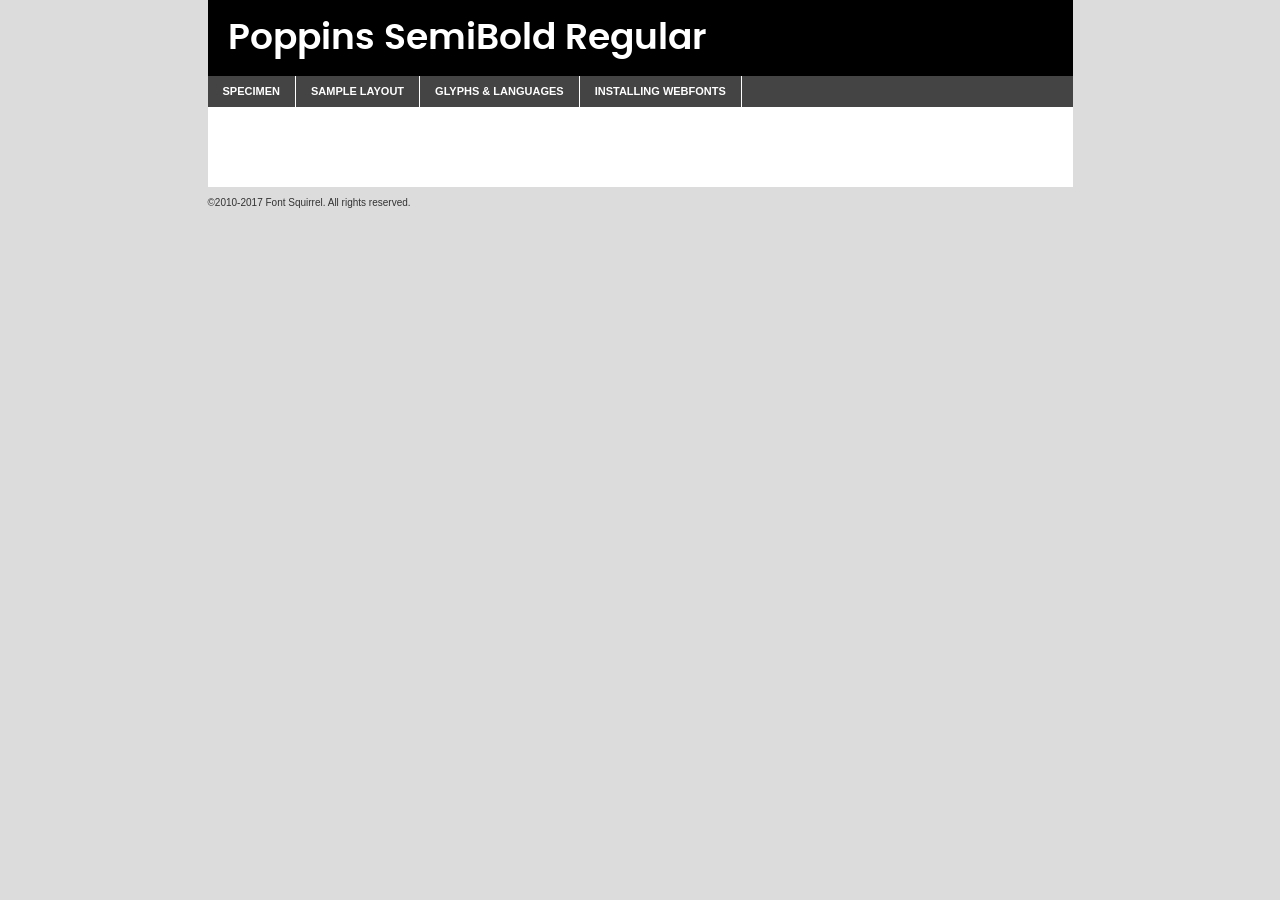
<file: fonts/poppins-semibold-demo.html>
<!DOCTYPE html PUBLIC "-//W3C//DTD XHTML 1.0 Transitional//EN"
        "http://www.w3.org/TR/xhtml1/DTD/xhtml1-transitional.dtd">

<html xmlns="http://www.w3.org/1999/xhtml" xml:lang="en" lang="en">
<head>
    <meta http-equiv="Content-Type" content="text/html; charset=utf-8"/>
    <script src="http://ajax.googleapis.com/ajax/libs/jquery/1.7.2/jquery.min.js" type="text/javascript" charset="utf-8"></script>
    <script type="text/javascript">
		(function($) {
			$.fn.easyTabs = function(option) {
				var param = jQuery.extend({ fadeSpeed: 'fast', defaultContent: 1, activeClass: 'active' }, option);
				$(this).each(function() {
					var thisId = '#' + this.id;
					if ( param.defaultContent == '' )
					{
						param.defaultContent = 1;
					}
					if ( typeof param.defaultContent == 'number' )
					{
						var defaultTab = $(thisId + ' .tabs li:eq(' + (param.defaultContent - 1) + ') a').attr('href').substr(1);
					}
					else
					{
						var defaultTab = param.defaultContent;
					}
					$(thisId + ' .tabs li a').each(function() {
						var tabToHide = $(this).attr('href').substr(1);
						$('#' + tabToHide).addClass('easytabs-tab-content');
					});
					hideAll();
					changeContent(defaultTab);

					function hideAll() {$(thisId + ' .easytabs-tab-content').hide();}

					function changeContent(tabId)
					{
						hideAll();
						$(thisId + ' .tabs li').removeClass(param.activeClass);
						$(thisId + ' .tabs li a[href=#' + tabId + ']').closest('li').addClass(param.activeClass);
						if ( param.fadeSpeed != 'none' )
						{
							$(thisId + ' #' + tabId).fadeIn(param.fadeSpeed);
						}
						else
						{
							$(thisId + ' #' + tabId).show();
						}
					}

					$(thisId + ' .tabs li').click(function() {
						var tabId = $(this).find('a').attr('href').substr(1);
						changeContent(tabId);
						return false;
					});
				});
			}
		})(jQuery);
    </script>
    <link rel="stylesheet" href="specimen_files/specimen_stylesheet.css" type="text/css" charset="utf-8"/>
    <link rel="stylesheet" href="stylesheet.css" type="text/css" charset="utf-8"/>

    <style type="text/css">
        		body {
			font-family: 'poppinssemibold';
        		}

            </style>

    <title>Poppins SemiBold Regular Specimen</title>


    <script type="text/javascript" charset="utf-8">
		$(document).ready(function() {
			$('#container').easyTabs({ defaultContent: 1 });
		});
    </script>
</head>

<body>
<div id="container">
    <div id="header">
		Poppins SemiBold Regular    </div>
    <ul class="tabs">
        <li><a href="#specimen">Specimen</a></li>
        <li><a href="#layout">Sample Layout</a></li>
                <li><a href="#glyphs">Glyphs &amp; Languages</a></li>
        <li><a href="#installing">Installing Webfonts</a></li>

    </ul>

    <div id="main_content">


        <div id="specimen">

            <div class="section">
                <div class="grid12 firstcol">
                    <div class="huge">AaBb</div>
                </div>
            </div>

            <div class="section">
                <div class="glyph_range">A&#x200B;B&#x200b;C&#x200b;D&#x200b;E&#x200b;F&#x200b;G&#x200b;H&#x200b;I&#x200b;J&#x200b;K&#x200b;L&#x200b;M&#x200b;N&#x200b;O&#x200b;P&#x200b;Q&#x200b;R&#x200b;S&#x200b;T&#x200b;U&#x200b;V&#x200b;W&#x200b;X&#x200b;Y&#x200b;Z&#x200b;a&#x200b;b&#x200b;c&#x200b;d&#x200b;e&#x200b;f&#x200b;g&#x200b;h&#x200b;i&#x200b;j&#x200b;k&#x200b;l&#x200b;m&#x200b;n&#x200b;o&#x200b;p&#x200b;q&#x200b;r&#x200b;s&#x200b;t&#x200b;u&#x200b;v&#x200b;w&#x200b;x&#x200b;y&#x200b;z&#x200b;1&#x200b;2&#x200b;3&#x200b;4&#x200b;5&#x200b;6&#x200b;7&#x200b;8&#x200b;9&#x200b;0&#x200b;&amp;&#x200b;.&#x200b;,&#x200b;?&#x200b;!&#x200b;&#64;&#x200b;(&#x200b;)&#x200b;#&#x200b;$&#x200b;%&#x200b;*&#x200b;+&#x200b;-&#x200b;=&#x200b;:&#x200b;;</div>
            </div>
            <div class="section">
                <div class="grid12 firstcol">
                    <table class="sample_table">
                        <tr>
                            <td>10</td>
                            <td class="size10">abcdefghijklmnopqrstuvwxyzABCDEFGHIJKLMNOPQRSTUVWXYZ0123456789abcdefghijklmnopqrstuvwxyzABCDEFGHIJKLMNOPQRSTUVWXYZ0123456789abcdefghijklmnopqrstuvwxyzABCDEFGHIJKLMNOPQRSTUVWXYZ</td>
                        </tr>
                        <tr>
                            <td>11</td>
                            <td class="size11">abcdefghijklmnopqrstuvwxyzABCDEFGHIJKLMNOPQRSTUVWXYZ0123456789abcdefghijklmnopqrstuvwxyzABCDEFGHIJKLMNOPQRSTUVWXYZ0123456789abcdefghijklmnopqrstuvwxyzABCDEFGHIJKLMNOPQRSTUVWXYZ</td>
                        </tr>
                        <tr>
                            <td>12</td>
                            <td class="size12">abcdefghijklmnopqrstuvwxyzABCDEFGHIJKLMNOPQRSTUVWXYZ0123456789abcdefghijklmnopqrstuvwxyzABCDEFGHIJKLMNOPQRSTUVWXYZ0123456789abcdefghijklmnopqrstuvwxyzABCDEFGHIJKLMNOPQRSTUVWXYZ</td>
                        </tr>
                        <tr>
                            <td>13</td>
                            <td class="size13">abcdefghijklmnopqrstuvwxyzABCDEFGHIJKLMNOPQRSTUVWXYZ0123456789abcdefghijklmnopqrstuvwxyzABCDEFGHIJKLMNOPQRSTUVWXYZ0123456789abcdefghijklmnopqrstuvwxyzABCDEFGHIJKLMNOPQRSTUVWXYZ</td>
                        </tr>
                        <tr>
                            <td>14</td>
                            <td class="size14">abcdefghijklmnopqrstuvwxyzABCDEFGHIJKLMNOPQRSTUVWXYZ0123456789abcdefghijklmnopqrstuvwxyzABCDEFGHIJKLMNOPQRSTUVWXYZ0123456789abcdefghijklmnopqrstuvwxyzABCDEFGHIJKLMNOPQRSTUVWXYZ</td>
                        </tr>
                        <tr>
                            <td>16</td>
                            <td class="size16">abcdefghijklmnopqrstuvwxyzABCDEFGHIJKLMNOPQRSTUVWXYZ0123456789abcdefghijklmnopqrstuvwxyzABCDEFGHIJKLMNOPQRSTUVWXYZ</td>
                        </tr>
                        <tr>
                            <td>18</td>
                            <td class="size18">abcdefghijklmnopqrstuvwxyzABCDEFGHIJKLMNOPQRSTUVWXYZ0123456789abcdefghijklmnopqrstuvwxyzABCDEFGHIJKLMNOPQRSTUVWXYZ</td>
                        </tr>
                        <tr>
                            <td>20</td>
                            <td class="size20">abcdefghijklmnopqrstuvwxyzABCDEFGHIJKLMNOPQRSTUVWXYZ0123456789abcdefghijklmnopqrstuvwxyzABCDEFGHIJKLMNOPQRSTUVWXYZ</td>
                        </tr>
                        <tr>
                            <td>24</td>
                            <td class="size24">abcdefghijklmnopqrstuvwxyzABCDEFGHIJKLMNOPQRSTUVWXYZ0123456789abcdefghijklmnopqrstuvwxyzABCDEFGHIJKLMNOPQRSTUVWXYZ</td>
                        </tr>
                        <tr>
                            <td>30</td>
                            <td class="size30">abcdefghijklmnopqrstuvwxyzABCDEFGHIJKLMNOPQRSTUVWXYZ0123456789abcdefghijklmnopqrstuvwxyzABCDEFGHIJKLMNOPQRSTUVWXYZ</td>
                        </tr>
                        <tr>
                            <td>36</td>
                            <td class="size36">abcdefghijklmnopqrstuvwxyzABCDEFGHIJKLMNOPQRSTUVWXYZ0123456789abcdefghijklmnopqrstuvwxyzABCDEFGHIJKLMNOPQRSTUVWXYZ</td>
                        </tr>
                        <tr>
                            <td>48</td>
                            <td class="size48">abcdefghijklmnopqrstuvwxyzABCDEFGHIJKLMNOPQRSTUVWXYZ0123456789abcdefghijklmnopqrstuvwxyzABCDEFGHIJKLMNOPQRSTUVWXYZ</td>
                        </tr>
                        <tr>
                            <td>60</td>
                            <td class="size60">abcdefghijklmnopqrstuvwxyzABCDEFGHIJKLMNOPQRSTUVWXYZ0123456789abcdefghijklmnopqrstuvwxyzABCDEFGHIJKLMNOPQRSTUVWXYZ</td>
                        </tr>
                        <tr>
                            <td>72</td>
                            <td class="size72">abcdefghijklmnopqrstuvwxyzABCDEFGHIJKLMNOPQRSTUVWXYZ0123456789abcdefghijklmnopqrstuvwxyzABCDEFGHIJKLMNOPQRSTUVWXYZ</td>
                        </tr>
                        <tr>
                            <td>90</td>
                            <td class="size90">abcdefghijklmnopqrstuvwxyzABCDEFGHIJKLMNOPQRSTUVWXYZ0123456789abcdefghijklmnopqrstuvwxyzABCDEFGHIJKLMNOPQRSTUVWXYZ</td>
                        </tr>
                    </table>

                </div>

            </div>


            <div class="section" id="bodycomparison">


                <div id="xheight">
                    <div class="fontbody">&#x25FC;&#x25FC;&#x25FC;&#x25FC;&#x25FC;&#x25FC;&#x25FC;&#x25FC;&#x25FC;&#x25FC;&#x25FC;&#x25FC;&#x25FC;&#x25FC;&#x25FC;&#x25FC;&#x25FC;&#x25FC;&#x25FC;&#x25FC;&#x25FC;&#x25FC;&#x25FC;&#x25FC;&#x25FC;&#x25FC;&#x25FC;&#x25FC;&#x25FC;&#x25FC;&#x25FC;&#x25FC;&#x25FC;&#x25FC;&#x25FC;&#x25FC;&#x25FC;&#x25FC;&#x25FC;&#x25FC;&#x25FC;&#x25FC;&#x25FC;&#x25FC;&#x25FC;&#x25FC;&#x25FC;&#x25FC;&#x25FC;&#x25FC;&#x25FC;&#x25FC;&#x25FC;&#x25FC;&#x25FC;&#x25FC;&#x25FC;&#x25FC;&#x25FC;&#x25FC;&#x25FC;&#x25FC;&#x25FC;&#x25FC;&#x25FC;&#x25FC;&#x25FC;&#x25FC;&#x25FC;&#x25FC;&#x25FC;&#x25FC;&#x25FC;&#x25FC;&#x25FC;&#x25FC;&#x25FC;&#x25FC;&#x25FC;&#x25FC;&#x25FC;&#x25FC;&#x25FC;&#x25FC;&#x25FC;&#x25FC;&#x25FC;&#x25FC;&#x25FC;&#x25FC;&#x25FC;&#x25FC;&#x25FC;&#x25FC;&#x25FC;&#x25FC;&#x25FC;&#x25FC;&#x25FC;body</div>
                    <div class="arialbody">body</div>
                    <div class="verdanabody">body</div>
                    <div class="georgiabody">body</div>
                </div>
                <div class="fontbody" style="z-index:1">
                    body<span>Poppins SemiBold Regular</span>
                </div>
                <div class="arialbody" style="z-index:1">
                    body<span>Arial</span>
                </div>
                <div class="verdanabody" style="z-index:1">
                    body<span>Verdana</span>
                </div>
                <div class="georgiabody" style="z-index:1">
                    body<span>Georgia</span>
                </div>


            </div>


            <div class="section psample psample_row1" id="">

                <div class="grid2 firstcol">
                    <p class="size10"><span>10.</span>Aenean lacinia bibendum nulla sed consectetur. Fusce dapibus, tellus ac cursus commodo, tortor mauris condimentum nibh, ut fermentum massa justo sit amet risus. Nullam id dolor id nibh ultricies vehicula ut id elit. Cum sociis natoque penatibus et magnis dis parturient montes, nascetur ridiculus mus. Nulla vitae elit libero, a pharetra augue.</p>

                </div>
                <div class="grid3">
                    <p class="size11"><span>11.</span>Aenean lacinia bibendum nulla sed consectetur. Fusce dapibus, tellus ac cursus commodo, tortor mauris condimentum nibh, ut fermentum massa justo sit amet risus. Nullam id dolor id nibh ultricies vehicula ut id elit. Cum sociis natoque penatibus et magnis dis parturient montes, nascetur ridiculus mus. Nulla vitae elit libero, a pharetra augue.</p>

                </div>
                <div class="grid3">
                    <p class="size12"><span>12.</span>Aenean lacinia bibendum nulla sed consectetur. Fusce dapibus, tellus ac cursus commodo, tortor mauris condimentum nibh, ut fermentum massa justo sit amet risus. Nullam id dolor id nibh ultricies vehicula ut id elit. Cum sociis natoque penatibus et magnis dis parturient montes, nascetur ridiculus mus. Nulla vitae elit libero, a pharetra augue.</p>

                </div>
                <div class="grid4">
                    <p class="size13"><span>13.</span>Aenean lacinia bibendum nulla sed consectetur. Fusce dapibus, tellus ac cursus commodo, tortor mauris condimentum nibh, ut fermentum massa justo sit amet risus. Nullam id dolor id nibh ultricies vehicula ut id elit. Cum sociis natoque penatibus et magnis dis parturient montes, nascetur ridiculus mus. Nulla vitae elit libero, a pharetra augue.</p>

                </div>
                <div class="white_blend"></div>

            </div>
            <div class="section psample psample_row2" id="">
                <div class="grid3 firstcol">
                    <p class="size14"><span>14.</span>Aenean lacinia bibendum nulla sed consectetur. Fusce dapibus, tellus ac cursus commodo, tortor mauris condimentum nibh, ut fermentum massa justo sit amet risus. Nullam id dolor id nibh ultricies vehicula ut id elit. Cum sociis natoque penatibus et magnis dis parturient montes, nascetur ridiculus mus. Nulla vitae elit libero, a pharetra augue.</p>

                </div>
                <div class="grid4">
                    <p class="size16"><span>16.</span>Aenean lacinia bibendum nulla sed consectetur. Fusce dapibus, tellus ac cursus commodo, tortor mauris condimentum nibh, ut fermentum massa justo sit amet risus. Nullam id dolor id nibh ultricies vehicula ut id elit. Cum sociis natoque penatibus et magnis dis parturient montes, nascetur ridiculus mus. Nulla vitae elit libero, a pharetra augue.</p>

                </div>
                <div class="grid5">
                    <p class="size18"><span>18.</span>Aenean lacinia bibendum nulla sed consectetur. Fusce dapibus, tellus ac cursus commodo, tortor mauris condimentum nibh, ut fermentum massa justo sit amet risus. Nullam id dolor id nibh ultricies vehicula ut id elit. Cum sociis natoque penatibus et magnis dis parturient montes, nascetur ridiculus mus. Nulla vitae elit libero, a pharetra augue.</p>

                </div>

                <div class="white_blend"></div>

            </div>

            <div class="section psample psample_row3" id="">
                <div class="grid5 firstcol">
                    <p class="size20"><span>20.</span>Aenean lacinia bibendum nulla sed consectetur. Fusce dapibus, tellus ac cursus commodo, tortor mauris condimentum nibh, ut fermentum massa justo sit amet risus. Nullam id dolor id nibh ultricies vehicula ut id elit. Cum sociis natoque penatibus et magnis dis parturient montes, nascetur ridiculus mus. Nulla vitae elit libero, a pharetra augue.</p>
                </div>
                <div class="grid7">
                    <p class="size24"><span>24.</span>Aenean lacinia bibendum nulla sed consectetur. Fusce dapibus, tellus ac cursus commodo, tortor mauris condimentum nibh, ut fermentum massa justo sit amet risus. Nullam id dolor id nibh ultricies vehicula ut id elit. Cum sociis natoque penatibus et magnis dis parturient montes, nascetur ridiculus mus. Nulla vitae elit libero, a pharetra augue.</p>
                </div>

                <div class="white_blend"></div>

            </div>

            <div class="section psample psample_row4" id="">
                <div class="grid12 firstcol">
                    <p class="size30"><span>30.</span>Aenean lacinia bibendum nulla sed consectetur. Fusce dapibus, tellus ac cursus commodo, tortor mauris condimentum nibh, ut fermentum massa justo sit amet risus. Nullam id dolor id nibh ultricies vehicula ut id elit. Cum sociis natoque penatibus et magnis dis parturient montes, nascetur ridiculus mus. Nulla vitae elit libero, a pharetra augue.</p>
                </div>
                <div class="white_blend"></div>

            </div>


            <div class="section psample psample_row1 fullreverse">
                <div class="grid2 firstcol">
                    <p class="size10"><span>10.</span>Aenean lacinia bibendum nulla sed consectetur. Fusce dapibus, tellus ac cursus commodo, tortor mauris condimentum nibh, ut fermentum massa justo sit amet risus. Nullam id dolor id nibh ultricies vehicula ut id elit. Cum sociis natoque penatibus et magnis dis parturient montes, nascetur ridiculus mus. Nulla vitae elit libero, a pharetra augue.</p>

                </div>
                <div class="grid3">
                    <p class="size11"><span>11.</span>Aenean lacinia bibendum nulla sed consectetur. Fusce dapibus, tellus ac cursus commodo, tortor mauris condimentum nibh, ut fermentum massa justo sit amet risus. Nullam id dolor id nibh ultricies vehicula ut id elit. Cum sociis natoque penatibus et magnis dis parturient montes, nascetur ridiculus mus. Nulla vitae elit libero, a pharetra augue.</p>

                </div>
                <div class="grid3">
                    <p class="size12"><span>12.</span>Aenean lacinia bibendum nulla sed consectetur. Fusce dapibus, tellus ac cursus commodo, tortor mauris condimentum nibh, ut fermentum massa justo sit amet risus. Nullam id dolor id nibh ultricies vehicula ut id elit. Cum sociis natoque penatibus et magnis dis parturient montes, nascetur ridiculus mus. Nulla vitae elit libero, a pharetra augue.</p>

                </div>
                <div class="grid4">
                    <p class="size13"><span>13.</span>Aenean lacinia bibendum nulla sed consectetur. Fusce dapibus, tellus ac cursus commodo, tortor mauris condimentum nibh, ut fermentum massa justo sit amet risus. Nullam id dolor id nibh ultricies vehicula ut id elit. Cum sociis natoque penatibus et magnis dis parturient montes, nascetur ridiculus mus. Nulla vitae elit libero, a pharetra augue.</p>

                </div>
                <div class="black_blend"></div>

            </div>

            <div class="section psample psample_row2 fullreverse">
                <div class="grid3 firstcol">
                    <p class="size14"><span>14.</span>Aenean lacinia bibendum nulla sed consectetur. Fusce dapibus, tellus ac cursus commodo, tortor mauris condimentum nibh, ut fermentum massa justo sit amet risus. Nullam id dolor id nibh ultricies vehicula ut id elit. Cum sociis natoque penatibus et magnis dis parturient montes, nascetur ridiculus mus. Nulla vitae elit libero, a pharetra augue.</p>

                </div>
                <div class="grid4">
                    <p class="size16"><span>16.</span>Aenean lacinia bibendum nulla sed consectetur. Fusce dapibus, tellus ac cursus commodo, tortor mauris condimentum nibh, ut fermentum massa justo sit amet risus. Nullam id dolor id nibh ultricies vehicula ut id elit. Cum sociis natoque penatibus et magnis dis parturient montes, nascetur ridiculus mus. Nulla vitae elit libero, a pharetra augue.</p>

                </div>
                <div class="grid5">
                    <p class="size18"><span>18.</span>Aenean lacinia bibendum nulla sed consectetur. Fusce dapibus, tellus ac cursus commodo, tortor mauris condimentum nibh, ut fermentum massa justo sit amet risus. Nullam id dolor id nibh ultricies vehicula ut id elit. Cum sociis natoque penatibus et magnis dis parturient montes, nascetur ridiculus mus. Nulla vitae elit libero, a pharetra augue.</p>

                </div>
                <div class="black_blend"></div>

            </div>

            <div class="section psample fullreverse psample_row3" id="">
                <div class="grid5 firstcol">
                    <p class="size20"><span>20.</span>Aenean lacinia bibendum nulla sed consectetur. Fusce dapibus, tellus ac cursus commodo, tortor mauris condimentum nibh, ut fermentum massa justo sit amet risus. Nullam id dolor id nibh ultricies vehicula ut id elit. Cum sociis natoque penatibus et magnis dis parturient montes, nascetur ridiculus mus. Nulla vitae elit libero, a pharetra augue.</p>
                </div>
                <div class="grid7">
                    <p class="size24"><span>24.</span>Aenean lacinia bibendum nulla sed consectetur. Fusce dapibus, tellus ac cursus commodo, tortor mauris condimentum nibh, ut fermentum massa justo sit amet risus. Nullam id dolor id nibh ultricies vehicula ut id elit. Cum sociis natoque penatibus et magnis dis parturient montes, nascetur ridiculus mus. Nulla vitae elit libero, a pharetra augue.</p>
                </div>

                <div class="black_blend"></div>

            </div>

            <div class="section psample fullreverse psample_row4" id="" style="border-bottom: 20px #000 solid;">
                <div class="grid12 firstcol">
                    <p class="size30"><span>30.</span>Aenean lacinia bibendum nulla sed consectetur. Fusce dapibus, tellus ac cursus commodo, tortor mauris condimentum nibh, ut fermentum massa justo sit amet risus. Nullam id dolor id nibh ultricies vehicula ut id elit. Cum sociis natoque penatibus et magnis dis parturient montes, nascetur ridiculus mus. Nulla vitae elit libero, a pharetra augue.</p>
                </div>
                <div class="black_blend"></div>

            </div>


        </div>

        <div id="layout">

            <div class="section">

                <div class="grid12 firstcol">
                    <h1>Lorem Ipsum Dolor</h1>
                    <h2>Etiam porta sem malesuada magna mollis euismod</h2>

                    <p class="byline">By <a href="#link">Aenean Lacinia</a></p>
                </div>
            </div>
            <div class="section">
                <div class="grid8 firstcol">
                    <p class="large">Donec sed odio dui. Morbi leo risus, porta ac consectetur ac, vestibulum at eros. Fusce dapibus, tellus ac cursus commodo, tortor mauris condimentum nibh, ut fermentum massa justo sit amet risus. </p>


                    <h3>Pellentesque ornare sem</h3>

                    <p>Maecenas sed diam eget risus varius blandit sit amet non magna. Maecenas faucibus mollis interdum. Donec ullamcorper nulla non metus auctor fringilla. Nullam id dolor id nibh ultricies vehicula ut id elit. Nullam id dolor id nibh ultricies vehicula ut id elit. </p>

                    <p>Aenean eu leo quam. Pellentesque ornare sem lacinia quam venenatis vestibulum. Lorem ipsum dolor sit amet, consectetur adipiscing elit. Cum sociis natoque penatibus et magnis dis parturient montes, nascetur ridiculus mus. </p>

                    <p>Nulla vitae elit libero, a pharetra augue. Praesent commodo cursus magna, vel scelerisque nisl consectetur et. Aenean lacinia bibendum nulla sed consectetur. </p>

                    <p>Nullam quis risus eget urna mollis ornare vel eu leo. Nullam quis risus eget urna mollis ornare vel eu leo. Maecenas sed diam eget risus varius blandit sit amet non magna. Donec ullamcorper nulla non metus auctor fringilla. </p>

                    <h3>Cras mattis consectetur</h3>

                    <p>Aenean eu leo quam. Pellentesque ornare sem lacinia quam venenatis vestibulum. Aenean lacinia bibendum nulla sed consectetur. Integer posuere erat a ante venenatis dapibus posuere velit aliquet. Cras mattis consectetur purus sit amet fermentum. </p>

                    <p>Nullam id dolor id nibh ultricies vehicula ut id elit. Nullam quis risus eget urna mollis ornare vel eu leo. Cras mattis consectetur purus sit amet fermentum.</p>
                </div>

                <div class="grid4 sidebar">

                    <div class="box reverse">
                        <p class="last">Nullam quis risus eget urna mollis ornare vel eu leo. Donec ullamcorper nulla non metus auctor fringilla. Cras mattis consectetur purus sit amet fermentum. Sed posuere consectetur est at lobortis. Lorem ipsum dolor sit amet, consectetur adipiscing elit. </p>
                    </div>

                    <p class="caption">Maecenas sed diam eget risus varius.</p>

                    <p>Vestibulum id ligula porta felis euismod semper. Integer posuere erat a ante venenatis dapibus posuere velit aliquet. Vestibulum id ligula porta felis euismod semper. Sed posuere consectetur est at lobortis. Maecenas sed diam eget risus varius blandit sit amet non magna. Fusce dapibus, tellus ac cursus commodo, tortor mauris condimentum nibh, ut fermentum massa justo sit amet risus. </p>


                    <p>Duis mollis, est non commodo luctus, nisi erat porttitor ligula, eget lacinia odio sem nec elit. Aenean lacinia bibendum nulla sed consectetur. Vivamus sagittis lacus vel augue laoreet rutrum faucibus dolor auctor. Aenean lacinia bibendum nulla sed consectetur. Nullam quis risus eget urna mollis ornare vel eu leo. </p>

                    <p>Praesent commodo cursus magna, vel scelerisque nisl consectetur et. Donec ullamcorper nulla non metus auctor fringilla. Maecenas faucibus mollis interdum. Fusce dapibus, tellus ac cursus commodo, tortor mauris condimentum nibh, ut fermentum massa justo sit amet risus. </p>

                </div>
            </div>

        </div>


		

        <div id="glyphs">
            <div class="section">
                <div class="grid12 firstcol">

                    <h1>Language Support</h1>
                    <p>The subset of Poppins SemiBold Regular in this kit supports the following languages:<br/>

						Albanian, Basque, Breton, Chamorro, Danish, Dutch, English, Faroese, Finnish, French, Frisian, Galician, German, Icelandic, Italian, Malagasy, Norwegian, Portuguese, Spanish, Alsatian, Aragonese, Arapaho, Arrernte, Asturian, Aymara, Bislama, Cebuano, Corsican, Fijian, French_creole, Genoese, Gilbertese, Greenlandic, Haitian_creole, Hiligaynon, Hmong, Hopi, Ibanag, Iloko_ilokano, Indonesian, Interglossa_glosa, Interlingua, Irish_gaelic, Jerriais, Lojban, Lombard, Luxembourgeois, Manx, Mohawk, Norfolk_pitcairnese, Occitan, Oromo, Pangasinan, Papiamento, Piedmontese, Potawatomi, Rhaeto-romance, Romansh, Rotokas, Sami_lule, Samoan, Sardinian, Scots_gaelic, Seychelles_creole, Shona, Sicilian, Somali, Southern_ndebele, Swahili, Swati_swazi, Tagalog_filipino_pilipino, Tetum, Tok_pisin, Uyghur_latinized, Volapuk, Walloon, Warlpiri, Xhosa, Yapese, Zulu, Latinbasic, Ubasic, Demo                    </p>
                    <h1>Glyph Chart</h1>
                    <p>The subset of Poppins SemiBold Regular in this kit includes all the glyphs listed below. Unicode entities are included above each glyph to help you insert individual characters into your layout.</p>
                    <div id="glyph_chart">

						                            																				                                <div><p>&amp;#13;</p>&#13;</div>
																				                                <div><p>&amp;#32;</p>&#32;</div>
																				                                <div><p>&amp;#33;</p>&#33;</div>
																				                                <div><p>&amp;#34;</p>&#34;</div>
																				                                <div><p>&amp;#35;</p>&#35;</div>
																				                                <div><p>&amp;#36;</p>&#36;</div>
																				                                <div><p>&amp;#37;</p>&#37;</div>
																				                                <div><p>&amp;#38;</p>&#38;</div>
																				                                <div><p>&amp;#39;</p>&#39;</div>
																				                                <div><p>&amp;#40;</p>&#40;</div>
																				                                <div><p>&amp;#41;</p>&#41;</div>
																				                                <div><p>&amp;#42;</p>&#42;</div>
																				                                <div><p>&amp;#43;</p>&#43;</div>
																				                                <div><p>&amp;#44;</p>&#44;</div>
																				                                <div><p>&amp;#45;</p>&#45;</div>
																				                                <div><p>&amp;#46;</p>&#46;</div>
																				                                <div><p>&amp;#47;</p>&#47;</div>
																				                                <div><p>&amp;#48;</p>&#48;</div>
																				                                <div><p>&amp;#49;</p>&#49;</div>
																				                                <div><p>&amp;#50;</p>&#50;</div>
																				                                <div><p>&amp;#51;</p>&#51;</div>
																				                                <div><p>&amp;#52;</p>&#52;</div>
																				                                <div><p>&amp;#53;</p>&#53;</div>
																				                                <div><p>&amp;#54;</p>&#54;</div>
																				                                <div><p>&amp;#55;</p>&#55;</div>
																				                                <div><p>&amp;#56;</p>&#56;</div>
																				                                <div><p>&amp;#57;</p>&#57;</div>
																				                                <div><p>&amp;#58;</p>&#58;</div>
																				                                <div><p>&amp;#59;</p>&#59;</div>
																				                                <div><p>&amp;#60;</p>&#60;</div>
																				                                <div><p>&amp;#61;</p>&#61;</div>
																				                                <div><p>&amp;#62;</p>&#62;</div>
																				                                <div><p>&amp;#63;</p>&#63;</div>
																				                                <div><p>&amp;#64;</p>&#64;</div>
																				                                <div><p>&amp;#65;</p>&#65;</div>
																				                                <div><p>&amp;#66;</p>&#66;</div>
																				                                <div><p>&amp;#67;</p>&#67;</div>
																				                                <div><p>&amp;#68;</p>&#68;</div>
																				                                <div><p>&amp;#69;</p>&#69;</div>
																				                                <div><p>&amp;#70;</p>&#70;</div>
																				                                <div><p>&amp;#71;</p>&#71;</div>
																				                                <div><p>&amp;#72;</p>&#72;</div>
																				                                <div><p>&amp;#73;</p>&#73;</div>
																				                                <div><p>&amp;#74;</p>&#74;</div>
																				                                <div><p>&amp;#75;</p>&#75;</div>
																				                                <div><p>&amp;#76;</p>&#76;</div>
																				                                <div><p>&amp;#77;</p>&#77;</div>
																				                                <div><p>&amp;#78;</p>&#78;</div>
																				                                <div><p>&amp;#79;</p>&#79;</div>
																				                                <div><p>&amp;#80;</p>&#80;</div>
																				                                <div><p>&amp;#81;</p>&#81;</div>
																				                                <div><p>&amp;#82;</p>&#82;</div>
																				                                <div><p>&amp;#83;</p>&#83;</div>
																				                                <div><p>&amp;#84;</p>&#84;</div>
																				                                <div><p>&amp;#85;</p>&#85;</div>
																				                                <div><p>&amp;#86;</p>&#86;</div>
																				                                <div><p>&amp;#87;</p>&#87;</div>
																				                                <div><p>&amp;#88;</p>&#88;</div>
																				                                <div><p>&amp;#89;</p>&#89;</div>
																				                                <div><p>&amp;#90;</p>&#90;</div>
																				                                <div><p>&amp;#91;</p>&#91;</div>
																				                                <div><p>&amp;#92;</p>&#92;</div>
																				                                <div><p>&amp;#93;</p>&#93;</div>
																				                                <div><p>&amp;#94;</p>&#94;</div>
																				                                <div><p>&amp;#95;</p>&#95;</div>
																				                                <div><p>&amp;#96;</p>&#96;</div>
																				                                <div><p>&amp;#97;</p>&#97;</div>
																				                                <div><p>&amp;#98;</p>&#98;</div>
																				                                <div><p>&amp;#99;</p>&#99;</div>
																				                                <div><p>&amp;#100;</p>&#100;</div>
																				                                <div><p>&amp;#101;</p>&#101;</div>
																				                                <div><p>&amp;#102;</p>&#102;</div>
																				                                <div><p>&amp;#103;</p>&#103;</div>
																				                                <div><p>&amp;#104;</p>&#104;</div>
																				                                <div><p>&amp;#105;</p>&#105;</div>
																				                                <div><p>&amp;#106;</p>&#106;</div>
																				                                <div><p>&amp;#107;</p>&#107;</div>
																				                                <div><p>&amp;#108;</p>&#108;</div>
																				                                <div><p>&amp;#109;</p>&#109;</div>
																				                                <div><p>&amp;#110;</p>&#110;</div>
																				                                <div><p>&amp;#111;</p>&#111;</div>
																				                                <div><p>&amp;#112;</p>&#112;</div>
																				                                <div><p>&amp;#113;</p>&#113;</div>
																				                                <div><p>&amp;#114;</p>&#114;</div>
																				                                <div><p>&amp;#115;</p>&#115;</div>
																				                                <div><p>&amp;#116;</p>&#116;</div>
																				                                <div><p>&amp;#117;</p>&#117;</div>
																				                                <div><p>&amp;#118;</p>&#118;</div>
																				                                <div><p>&amp;#119;</p>&#119;</div>
																				                                <div><p>&amp;#120;</p>&#120;</div>
																				                                <div><p>&amp;#121;</p>&#121;</div>
																				                                <div><p>&amp;#122;</p>&#122;</div>
																				                                <div><p>&amp;#123;</p>&#123;</div>
																				                                <div><p>&amp;#124;</p>&#124;</div>
																				                                <div><p>&amp;#125;</p>&#125;</div>
																				                                <div><p>&amp;#126;</p>&#126;</div>
																				                                <div><p>&amp;#160;</p>&#160;</div>
																				                                <div><p>&amp;#161;</p>&#161;</div>
																				                                <div><p>&amp;#162;</p>&#162;</div>
																				                                <div><p>&amp;#163;</p>&#163;</div>
																				                                <div><p>&amp;#164;</p>&#164;</div>
																				                                <div><p>&amp;#165;</p>&#165;</div>
																				                                <div><p>&amp;#166;</p>&#166;</div>
																				                                <div><p>&amp;#167;</p>&#167;</div>
																				                                <div><p>&amp;#168;</p>&#168;</div>
																				                                <div><p>&amp;#169;</p>&#169;</div>
																				                                <div><p>&amp;#170;</p>&#170;</div>
																				                                <div><p>&amp;#171;</p>&#171;</div>
																				                                <div><p>&amp;#172;</p>&#172;</div>
																				                                <div><p>&amp;#173;</p>&#173;</div>
																				                                <div><p>&amp;#174;</p>&#174;</div>
																				                                <div><p>&amp;#175;</p>&#175;</div>
																				                                <div><p>&amp;#176;</p>&#176;</div>
																				                                <div><p>&amp;#177;</p>&#177;</div>
																				                                <div><p>&amp;#178;</p>&#178;</div>
																				                                <div><p>&amp;#179;</p>&#179;</div>
																				                                <div><p>&amp;#180;</p>&#180;</div>
																				                                <div><p>&amp;#181;</p>&#181;</div>
																				                                <div><p>&amp;#182;</p>&#182;</div>
																				                                <div><p>&amp;#183;</p>&#183;</div>
																				                                <div><p>&amp;#184;</p>&#184;</div>
																				                                <div><p>&amp;#185;</p>&#185;</div>
																				                                <div><p>&amp;#186;</p>&#186;</div>
																				                                <div><p>&amp;#187;</p>&#187;</div>
																				                                <div><p>&amp;#188;</p>&#188;</div>
																				                                <div><p>&amp;#189;</p>&#189;</div>
																				                                <div><p>&amp;#190;</p>&#190;</div>
																				                                <div><p>&amp;#191;</p>&#191;</div>
																				                                <div><p>&amp;#192;</p>&#192;</div>
																				                                <div><p>&amp;#193;</p>&#193;</div>
																				                                <div><p>&amp;#194;</p>&#194;</div>
																				                                <div><p>&amp;#195;</p>&#195;</div>
																				                                <div><p>&amp;#196;</p>&#196;</div>
																				                                <div><p>&amp;#197;</p>&#197;</div>
																				                                <div><p>&amp;#198;</p>&#198;</div>
																				                                <div><p>&amp;#199;</p>&#199;</div>
																				                                <div><p>&amp;#200;</p>&#200;</div>
																				                                <div><p>&amp;#201;</p>&#201;</div>
																				                                <div><p>&amp;#202;</p>&#202;</div>
																				                                <div><p>&amp;#203;</p>&#203;</div>
																				                                <div><p>&amp;#204;</p>&#204;</div>
																				                                <div><p>&amp;#205;</p>&#205;</div>
																				                                <div><p>&amp;#206;</p>&#206;</div>
																				                                <div><p>&amp;#207;</p>&#207;</div>
																				                                <div><p>&amp;#208;</p>&#208;</div>
																				                                <div><p>&amp;#209;</p>&#209;</div>
																				                                <div><p>&amp;#210;</p>&#210;</div>
																				                                <div><p>&amp;#211;</p>&#211;</div>
																				                                <div><p>&amp;#212;</p>&#212;</div>
																				                                <div><p>&amp;#213;</p>&#213;</div>
																				                                <div><p>&amp;#214;</p>&#214;</div>
																				                                <div><p>&amp;#215;</p>&#215;</div>
																				                                <div><p>&amp;#216;</p>&#216;</div>
																				                                <div><p>&amp;#217;</p>&#217;</div>
																				                                <div><p>&amp;#218;</p>&#218;</div>
																				                                <div><p>&amp;#219;</p>&#219;</div>
																				                                <div><p>&amp;#220;</p>&#220;</div>
																				                                <div><p>&amp;#221;</p>&#221;</div>
																				                                <div><p>&amp;#222;</p>&#222;</div>
																				                                <div><p>&amp;#223;</p>&#223;</div>
																				                                <div><p>&amp;#224;</p>&#224;</div>
																				                                <div><p>&amp;#225;</p>&#225;</div>
																				                                <div><p>&amp;#226;</p>&#226;</div>
																				                                <div><p>&amp;#227;</p>&#227;</div>
																				                                <div><p>&amp;#228;</p>&#228;</div>
																				                                <div><p>&amp;#229;</p>&#229;</div>
																				                                <div><p>&amp;#230;</p>&#230;</div>
																				                                <div><p>&amp;#231;</p>&#231;</div>
																				                                <div><p>&amp;#232;</p>&#232;</div>
																				                                <div><p>&amp;#233;</p>&#233;</div>
																				                                <div><p>&amp;#234;</p>&#234;</div>
																				                                <div><p>&amp;#235;</p>&#235;</div>
																				                                <div><p>&amp;#236;</p>&#236;</div>
																				                                <div><p>&amp;#237;</p>&#237;</div>
																				                                <div><p>&amp;#238;</p>&#238;</div>
																				                                <div><p>&amp;#239;</p>&#239;</div>
																				                                <div><p>&amp;#240;</p>&#240;</div>
																				                                <div><p>&amp;#241;</p>&#241;</div>
																				                                <div><p>&amp;#242;</p>&#242;</div>
																				                                <div><p>&amp;#243;</p>&#243;</div>
																				                                <div><p>&amp;#244;</p>&#244;</div>
																				                                <div><p>&amp;#245;</p>&#245;</div>
																				                                <div><p>&amp;#246;</p>&#246;</div>
																				                                <div><p>&amp;#247;</p>&#247;</div>
																				                                <div><p>&amp;#248;</p>&#248;</div>
																				                                <div><p>&amp;#249;</p>&#249;</div>
																				                                <div><p>&amp;#250;</p>&#250;</div>
																				                                <div><p>&amp;#251;</p>&#251;</div>
																				                                <div><p>&amp;#252;</p>&#252;</div>
																				                                <div><p>&amp;#253;</p>&#253;</div>
																				                                <div><p>&amp;#254;</p>&#254;</div>
																				                                <div><p>&amp;#255;</p>&#255;</div>
																				                                <div><p>&amp;#338;</p>&#338;</div>
																				                                <div><p>&amp;#339;</p>&#339;</div>
																				                                <div><p>&amp;#376;</p>&#376;</div>
																				                                <div><p>&amp;#710;</p>&#710;</div>
																				                                <div><p>&amp;#732;</p>&#732;</div>
																				                                <div><p>&amp;#8192;</p>&#8192;</div>
																				                                <div><p>&amp;#8193;</p>&#8193;</div>
																				                                <div><p>&amp;#8194;</p>&#8194;</div>
																				                                <div><p>&amp;#8195;</p>&#8195;</div>
																				                                <div><p>&amp;#8196;</p>&#8196;</div>
																				                                <div><p>&amp;#8197;</p>&#8197;</div>
																				                                <div><p>&amp;#8198;</p>&#8198;</div>
																				                                <div><p>&amp;#8199;</p>&#8199;</div>
																				                                <div><p>&amp;#8200;</p>&#8200;</div>
																				                                <div><p>&amp;#8201;</p>&#8201;</div>
																				                                <div><p>&amp;#8202;</p>&#8202;</div>
																				                                <div><p>&amp;#8208;</p>&#8208;</div>
																				                                <div><p>&amp;#8209;</p>&#8209;</div>
																				                                <div><p>&amp;#8210;</p>&#8210;</div>
																				                                <div><p>&amp;#8211;</p>&#8211;</div>
																				                                <div><p>&amp;#8212;</p>&#8212;</div>
																				                                <div><p>&amp;#8216;</p>&#8216;</div>
																				                                <div><p>&amp;#8217;</p>&#8217;</div>
																				                                <div><p>&amp;#8218;</p>&#8218;</div>
																				                                <div><p>&amp;#8220;</p>&#8220;</div>
																				                                <div><p>&amp;#8221;</p>&#8221;</div>
																				                                <div><p>&amp;#8222;</p>&#8222;</div>
																				                                <div><p>&amp;#8226;</p>&#8226;</div>
																				                                <div><p>&amp;#8230;</p>&#8230;</div>
																				                                <div><p>&amp;#8239;</p>&#8239;</div>
																				                                <div><p>&amp;#8249;</p>&#8249;</div>
																				                                <div><p>&amp;#8250;</p>&#8250;</div>
																				                                <div><p>&amp;#8287;</p>&#8287;</div>
																				                                <div><p>&amp;#8364;</p>&#8364;</div>
																				                                <div><p>&amp;#8482;</p>&#8482;</div>
																				                                <div><p>&amp;#9724;</p>&#9724;</div>
																				                                <div><p>&amp;#64257;</p>&#64257;</div>
																				                                <div><p>&amp;#64258;</p>&#64258;</div>
																																																										                    </div>
                </div>


            </div>
        </div>


        <div id="specs">

        </div>

        <div id="installing">
            <div class="section">
                <div class="grid7 firstcol">
                    <h1>Installing Webfonts</h1>

                    <p>Webfonts are supported by all major browser platforms but not all in the same way. There are currently four different font formats that must be included in order to target all browsers. This includes TTF, WOFF, EOT and SVG.</p>

                    <h2>1. Upload your webfonts</h2>
                    <p>You must upload your webfont kit to your website. They should be in or near the same directory as your CSS files.</p>

                    <h2>2. Include the webfont stylesheet</h2>
                    <p>A special CSS @font-face declaration helps the various browsers select the appropriate font it needs without causing you a bunch of headaches. Learn more about this syntax by reading the <a href="https://www.fontspring.com/blog/further-hardening-of-the-bulletproof-syntax">Fontspring blog post</a> about it. The code for it is as follows:</p>


                    <code>
                        @font-face{
                        font-family: 'MyWebFont';
                        src: url('WebFont.eot');
                        src: url('WebFont.eot?#iefix') format('embedded-opentype'),
                        url('WebFont.woff') format('woff'),
                        url('WebFont.ttf') format('truetype'),
                        url('WebFont.svg#webfont') format('svg');
                        }
                    </code>

                    <p>We've already gone ahead and generated the code for you. All you have to do is link to the stylesheet in your HTML, like this:</p>
                    <code>&lt;link rel=&quot;stylesheet&quot; href=&quot;stylesheet.css&quot; type=&quot;text/css&quot; charset=&quot;utf-8&quot; /&gt;</code>

                    <h2>3. Modify your own stylesheet</h2>
                    <p>To take advantage of your new fonts, you must tell your stylesheet to use them. Look at the original @font-face declaration above and find the property called "font-family." The name linked there will be what you use to reference the font. Prepend that webfont name to the font stack in the "font-family" property, inside the selector you want to change. For example:</p>
                    <code>p { font-family: 'WebFont', Arial, sans-serif; }</code>

                    <h2>4. Test</h2>
                    <p>Getting webfonts to work cross-browser <em>can</em> be tricky. Use the information in the sidebar to help you if you find that fonts aren't loading in a particular browser.</p>
                </div>

                <div class="grid5 sidebar">
                    <div class="box">
                        <h2>Troubleshooting<br/>Font-Face Problems</h2>
                        <p>Having trouble getting your webfonts to load in your new website? Here are some tips to sort out what might be the problem.</p>

                        <h3>Fonts not showing in any browser</h3>

                        <p>This sounds like you need to work on the plumbing. You either did not upload the fonts to the correct directory, or you did not link the fonts properly in the CSS. If you've confirmed that all this is correct and you still have a problem, take a look at your .htaccess file and see if requests are getting intercepted.</p>

                        <h3>Fonts not loading in iPhone or iPad</h3>

                        <p>The most common problem here is that you are serving the fonts from an IIS server. IIS refuses to serve files that have unknown MIME types. If that is the case, you must set the MIME type for SVG to "image/svg+xml" in the server settings. Follow these instructions from Microsoft if you need help.</p>

                        <h3>Fonts not loading in Firefox</h3>

                        <p>The primary reason for this failure? You are still using a version Firefox older than 3.5. So upgrade already! If that isn't it, then you are very likely serving fonts from a different domain. Firefox requires that all font assets be served from the same domain. Lastly it is possible that you need to add WOFF to your list of MIME types (if you are serving via IIS.)</p>

                        <h3>Fonts not loading in IE</h3>

                        <p>Are you looking at Internet Explorer on an actual Windows machine or are you cheating by using a service like Adobe BrowserLab? Many of these screenshot services do not render @font-face for IE. Best to test it on a real machine.</p>

                        <h3>Fonts not loading in IE9</h3>

                        <p>IE9, like Firefox, requires that fonts be served from the same domain as the website. Make sure that is the case.</p>
                    </div>
                </div>
            </div>

        </div>

    </div>
    <div id="footer">
        <p>&copy;2010-2017 Font Squirrel. All rights reserved.</p>
    </div>
</div>
</body>
</html>
</file>
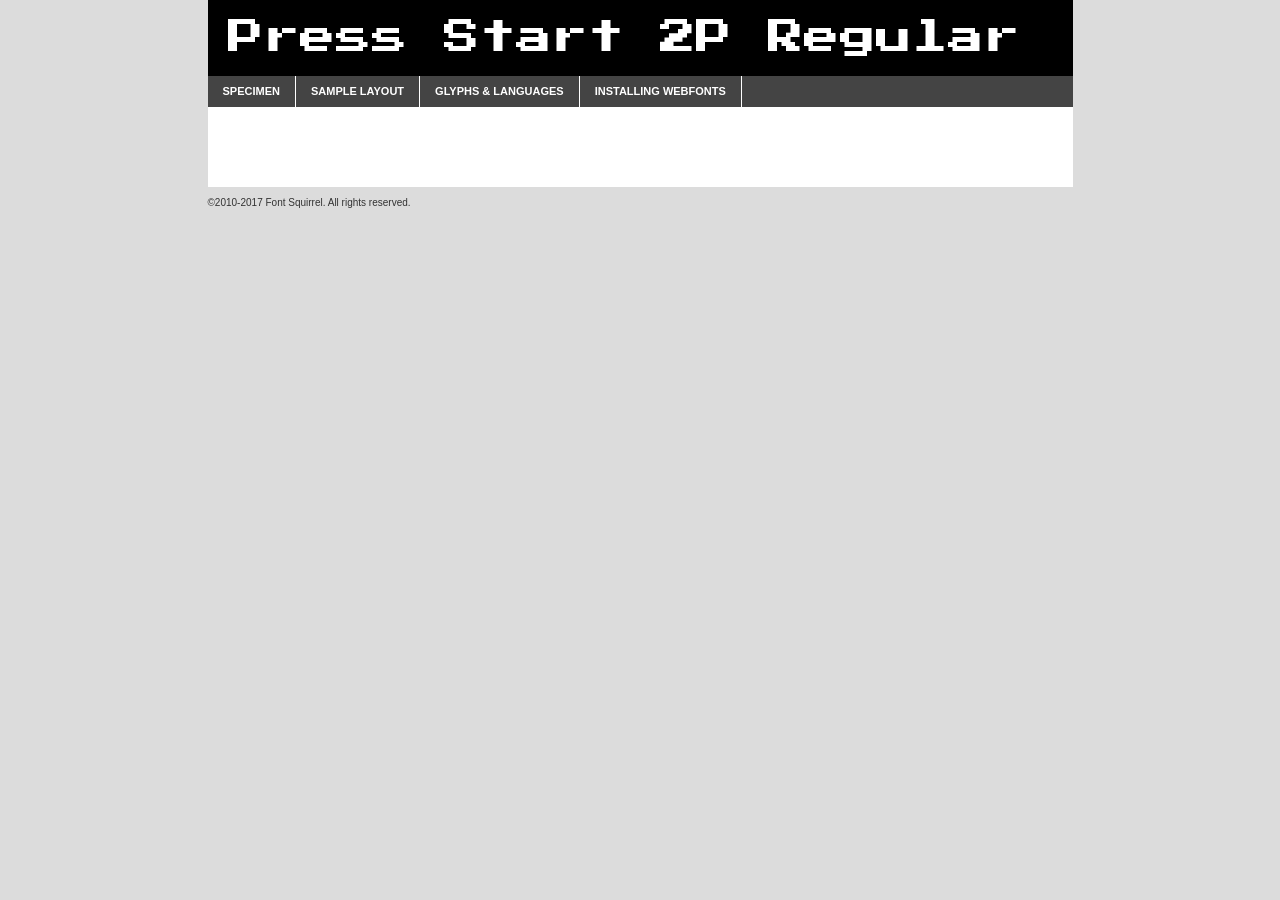
<file: fonts/pressstart2p-regular-demo.html>
<!DOCTYPE html PUBLIC "-//W3C//DTD XHTML 1.0 Transitional//EN"
        "http://www.w3.org/TR/xhtml1/DTD/xhtml1-transitional.dtd">

<html xmlns="http://www.w3.org/1999/xhtml" xml:lang="en" lang="en">
<head>
    <meta http-equiv="Content-Type" content="text/html; charset=utf-8"/>
    <script src="http://ajax.googleapis.com/ajax/libs/jquery/1.7.2/jquery.min.js" type="text/javascript" charset="utf-8"></script>
    <script type="text/javascript">
		(function($) {
			$.fn.easyTabs = function(option) {
				var param = jQuery.extend({ fadeSpeed: 'fast', defaultContent: 1, activeClass: 'active' }, option);
				$(this).each(function() {
					var thisId = '#' + this.id;
					if ( param.defaultContent == '' )
					{
						param.defaultContent = 1;
					}
					if ( typeof param.defaultContent == 'number' )
					{
						var defaultTab = $(thisId + ' .tabs li:eq(' + (param.defaultContent - 1) + ') a').attr('href').substr(1);
					}
					else
					{
						var defaultTab = param.defaultContent;
					}
					$(thisId + ' .tabs li a').each(function() {
						var tabToHide = $(this).attr('href').substr(1);
						$('#' + tabToHide).addClass('easytabs-tab-content');
					});
					hideAll();
					changeContent(defaultTab);

					function hideAll() {$(thisId + ' .easytabs-tab-content').hide();}

					function changeContent(tabId)
					{
						hideAll();
						$(thisId + ' .tabs li').removeClass(param.activeClass);
						$(thisId + ' .tabs li a[href=#' + tabId + ']').closest('li').addClass(param.activeClass);
						if ( param.fadeSpeed != 'none' )
						{
							$(thisId + ' #' + tabId).fadeIn(param.fadeSpeed);
						}
						else
						{
							$(thisId + ' #' + tabId).show();
						}
					}

					$(thisId + ' .tabs li').click(function() {
						var tabId = $(this).find('a').attr('href').substr(1);
						changeContent(tabId);
						return false;
					});
				});
			}
		})(jQuery);
    </script>
    <link rel="stylesheet" href="specimen_files/specimen_stylesheet.css" type="text/css" charset="utf-8"/>
    <link rel="stylesheet" href="stylesheet.css" type="text/css" charset="utf-8"/>

    <style type="text/css">
        		body {
			font-family: 'press_start_2pregular';
        		}

            </style>

    <title>Press Start 2P Regular Specimen</title>


    <script type="text/javascript" charset="utf-8">
		$(document).ready(function() {
			$('#container').easyTabs({ defaultContent: 1 });
		});
    </script>
</head>

<body>
<div id="container">
    <div id="header">
		Press Start 2P Regular    </div>
    <ul class="tabs">
        <li><a href="#specimen">Specimen</a></li>
        <li><a href="#layout">Sample Layout</a></li>
                <li><a href="#glyphs">Glyphs &amp; Languages</a></li>
        <li><a href="#installing">Installing Webfonts</a></li>

    </ul>

    <div id="main_content">


        <div id="specimen">

            <div class="section">
                <div class="grid12 firstcol">
                    <div class="huge">AaBb</div>
                </div>
            </div>

            <div class="section">
                <div class="glyph_range">A&#x200B;B&#x200b;C&#x200b;D&#x200b;E&#x200b;F&#x200b;G&#x200b;H&#x200b;I&#x200b;J&#x200b;K&#x200b;L&#x200b;M&#x200b;N&#x200b;O&#x200b;P&#x200b;Q&#x200b;R&#x200b;S&#x200b;T&#x200b;U&#x200b;V&#x200b;W&#x200b;X&#x200b;Y&#x200b;Z&#x200b;a&#x200b;b&#x200b;c&#x200b;d&#x200b;e&#x200b;f&#x200b;g&#x200b;h&#x200b;i&#x200b;j&#x200b;k&#x200b;l&#x200b;m&#x200b;n&#x200b;o&#x200b;p&#x200b;q&#x200b;r&#x200b;s&#x200b;t&#x200b;u&#x200b;v&#x200b;w&#x200b;x&#x200b;y&#x200b;z&#x200b;1&#x200b;2&#x200b;3&#x200b;4&#x200b;5&#x200b;6&#x200b;7&#x200b;8&#x200b;9&#x200b;0&#x200b;&amp;&#x200b;.&#x200b;,&#x200b;?&#x200b;!&#x200b;&#64;&#x200b;(&#x200b;)&#x200b;#&#x200b;$&#x200b;%&#x200b;*&#x200b;+&#x200b;-&#x200b;=&#x200b;:&#x200b;;</div>
            </div>
            <div class="section">
                <div class="grid12 firstcol">
                    <table class="sample_table">
                        <tr>
                            <td>10</td>
                            <td class="size10">abcdefghijklmnopqrstuvwxyzABCDEFGHIJKLMNOPQRSTUVWXYZ0123456789abcdefghijklmnopqrstuvwxyzABCDEFGHIJKLMNOPQRSTUVWXYZ0123456789abcdefghijklmnopqrstuvwxyzABCDEFGHIJKLMNOPQRSTUVWXYZ</td>
                        </tr>
                        <tr>
                            <td>11</td>
                            <td class="size11">abcdefghijklmnopqrstuvwxyzABCDEFGHIJKLMNOPQRSTUVWXYZ0123456789abcdefghijklmnopqrstuvwxyzABCDEFGHIJKLMNOPQRSTUVWXYZ0123456789abcdefghijklmnopqrstuvwxyzABCDEFGHIJKLMNOPQRSTUVWXYZ</td>
                        </tr>
                        <tr>
                            <td>12</td>
                            <td class="size12">abcdefghijklmnopqrstuvwxyzABCDEFGHIJKLMNOPQRSTUVWXYZ0123456789abcdefghijklmnopqrstuvwxyzABCDEFGHIJKLMNOPQRSTUVWXYZ0123456789abcdefghijklmnopqrstuvwxyzABCDEFGHIJKLMNOPQRSTUVWXYZ</td>
                        </tr>
                        <tr>
                            <td>13</td>
                            <td class="size13">abcdefghijklmnopqrstuvwxyzABCDEFGHIJKLMNOPQRSTUVWXYZ0123456789abcdefghijklmnopqrstuvwxyzABCDEFGHIJKLMNOPQRSTUVWXYZ0123456789abcdefghijklmnopqrstuvwxyzABCDEFGHIJKLMNOPQRSTUVWXYZ</td>
                        </tr>
                        <tr>
                            <td>14</td>
                            <td class="size14">abcdefghijklmnopqrstuvwxyzABCDEFGHIJKLMNOPQRSTUVWXYZ0123456789abcdefghijklmnopqrstuvwxyzABCDEFGHIJKLMNOPQRSTUVWXYZ0123456789abcdefghijklmnopqrstuvwxyzABCDEFGHIJKLMNOPQRSTUVWXYZ</td>
                        </tr>
                        <tr>
                            <td>16</td>
                            <td class="size16">abcdefghijklmnopqrstuvwxyzABCDEFGHIJKLMNOPQRSTUVWXYZ0123456789abcdefghijklmnopqrstuvwxyzABCDEFGHIJKLMNOPQRSTUVWXYZ</td>
                        </tr>
                        <tr>
                            <td>18</td>
                            <td class="size18">abcdefghijklmnopqrstuvwxyzABCDEFGHIJKLMNOPQRSTUVWXYZ0123456789abcdefghijklmnopqrstuvwxyzABCDEFGHIJKLMNOPQRSTUVWXYZ</td>
                        </tr>
                        <tr>
                            <td>20</td>
                            <td class="size20">abcdefghijklmnopqrstuvwxyzABCDEFGHIJKLMNOPQRSTUVWXYZ0123456789abcdefghijklmnopqrstuvwxyzABCDEFGHIJKLMNOPQRSTUVWXYZ</td>
                        </tr>
                        <tr>
                            <td>24</td>
                            <td class="size24">abcdefghijklmnopqrstuvwxyzABCDEFGHIJKLMNOPQRSTUVWXYZ0123456789abcdefghijklmnopqrstuvwxyzABCDEFGHIJKLMNOPQRSTUVWXYZ</td>
                        </tr>
                        <tr>
                            <td>30</td>
                            <td class="size30">abcdefghijklmnopqrstuvwxyzABCDEFGHIJKLMNOPQRSTUVWXYZ0123456789abcdefghijklmnopqrstuvwxyzABCDEFGHIJKLMNOPQRSTUVWXYZ</td>
                        </tr>
                        <tr>
                            <td>36</td>
                            <td class="size36">abcdefghijklmnopqrstuvwxyzABCDEFGHIJKLMNOPQRSTUVWXYZ0123456789abcdefghijklmnopqrstuvwxyzABCDEFGHIJKLMNOPQRSTUVWXYZ</td>
                        </tr>
                        <tr>
                            <td>48</td>
                            <td class="size48">abcdefghijklmnopqrstuvwxyzABCDEFGHIJKLMNOPQRSTUVWXYZ0123456789abcdefghijklmnopqrstuvwxyzABCDEFGHIJKLMNOPQRSTUVWXYZ</td>
                        </tr>
                        <tr>
                            <td>60</td>
                            <td class="size60">abcdefghijklmnopqrstuvwxyzABCDEFGHIJKLMNOPQRSTUVWXYZ0123456789abcdefghijklmnopqrstuvwxyzABCDEFGHIJKLMNOPQRSTUVWXYZ</td>
                        </tr>
                        <tr>
                            <td>72</td>
                            <td class="size72">abcdefghijklmnopqrstuvwxyzABCDEFGHIJKLMNOPQRSTUVWXYZ0123456789abcdefghijklmnopqrstuvwxyzABCDEFGHIJKLMNOPQRSTUVWXYZ</td>
                        </tr>
                        <tr>
                            <td>90</td>
                            <td class="size90">abcdefghijklmnopqrstuvwxyzABCDEFGHIJKLMNOPQRSTUVWXYZ0123456789abcdefghijklmnopqrstuvwxyzABCDEFGHIJKLMNOPQRSTUVWXYZ</td>
                        </tr>
                    </table>

                </div>

            </div>


            <div class="section" id="bodycomparison">


                <div id="xheight">
                    <div class="fontbody">&#x25FC;&#x25FC;&#x25FC;&#x25FC;&#x25FC;&#x25FC;&#x25FC;&#x25FC;&#x25FC;&#x25FC;&#x25FC;&#x25FC;&#x25FC;&#x25FC;&#x25FC;&#x25FC;&#x25FC;&#x25FC;&#x25FC;&#x25FC;&#x25FC;&#x25FC;&#x25FC;&#x25FC;&#x25FC;&#x25FC;&#x25FC;&#x25FC;&#x25FC;&#x25FC;&#x25FC;&#x25FC;&#x25FC;&#x25FC;&#x25FC;&#x25FC;&#x25FC;&#x25FC;&#x25FC;&#x25FC;&#x25FC;&#x25FC;&#x25FC;&#x25FC;&#x25FC;&#x25FC;&#x25FC;&#x25FC;&#x25FC;&#x25FC;&#x25FC;&#x25FC;&#x25FC;&#x25FC;&#x25FC;&#x25FC;&#x25FC;&#x25FC;&#x25FC;&#x25FC;&#x25FC;&#x25FC;&#x25FC;&#x25FC;&#x25FC;&#x25FC;&#x25FC;&#x25FC;&#x25FC;&#x25FC;&#x25FC;&#x25FC;&#x25FC;&#x25FC;&#x25FC;&#x25FC;&#x25FC;&#x25FC;&#x25FC;&#x25FC;&#x25FC;&#x25FC;&#x25FC;&#x25FC;&#x25FC;&#x25FC;&#x25FC;&#x25FC;&#x25FC;&#x25FC;&#x25FC;&#x25FC;&#x25FC;&#x25FC;&#x25FC;&#x25FC;&#x25FC;&#x25FC;&#x25FC;body</div>
                    <div class="arialbody">body</div>
                    <div class="verdanabody">body</div>
                    <div class="georgiabody">body</div>
                </div>
                <div class="fontbody" style="z-index:1">
                    body<span>Press Start 2P Regular</span>
                </div>
                <div class="arialbody" style="z-index:1">
                    body<span>Arial</span>
                </div>
                <div class="verdanabody" style="z-index:1">
                    body<span>Verdana</span>
                </div>
                <div class="georgiabody" style="z-index:1">
                    body<span>Georgia</span>
                </div>


            </div>


            <div class="section psample psample_row1" id="">

                <div class="grid2 firstcol">
                    <p class="size10"><span>10.</span>Aenean lacinia bibendum nulla sed consectetur. Fusce dapibus, tellus ac cursus commodo, tortor mauris condimentum nibh, ut fermentum massa justo sit amet risus. Nullam id dolor id nibh ultricies vehicula ut id elit. Cum sociis natoque penatibus et magnis dis parturient montes, nascetur ridiculus mus. Nulla vitae elit libero, a pharetra augue.</p>

                </div>
                <div class="grid3">
                    <p class="size11"><span>11.</span>Aenean lacinia bibendum nulla sed consectetur. Fusce dapibus, tellus ac cursus commodo, tortor mauris condimentum nibh, ut fermentum massa justo sit amet risus. Nullam id dolor id nibh ultricies vehicula ut id elit. Cum sociis natoque penatibus et magnis dis parturient montes, nascetur ridiculus mus. Nulla vitae elit libero, a pharetra augue.</p>

                </div>
                <div class="grid3">
                    <p class="size12"><span>12.</span>Aenean lacinia bibendum nulla sed consectetur. Fusce dapibus, tellus ac cursus commodo, tortor mauris condimentum nibh, ut fermentum massa justo sit amet risus. Nullam id dolor id nibh ultricies vehicula ut id elit. Cum sociis natoque penatibus et magnis dis parturient montes, nascetur ridiculus mus. Nulla vitae elit libero, a pharetra augue.</p>

                </div>
                <div class="grid4">
                    <p class="size13"><span>13.</span>Aenean lacinia bibendum nulla sed consectetur. Fusce dapibus, tellus ac cursus commodo, tortor mauris condimentum nibh, ut fermentum massa justo sit amet risus. Nullam id dolor id nibh ultricies vehicula ut id elit. Cum sociis natoque penatibus et magnis dis parturient montes, nascetur ridiculus mus. Nulla vitae elit libero, a pharetra augue.</p>

                </div>
                <div class="white_blend"></div>

            </div>
            <div class="section psample psample_row2" id="">
                <div class="grid3 firstcol">
                    <p class="size14"><span>14.</span>Aenean lacinia bibendum nulla sed consectetur. Fusce dapibus, tellus ac cursus commodo, tortor mauris condimentum nibh, ut fermentum massa justo sit amet risus. Nullam id dolor id nibh ultricies vehicula ut id elit. Cum sociis natoque penatibus et magnis dis parturient montes, nascetur ridiculus mus. Nulla vitae elit libero, a pharetra augue.</p>

                </div>
                <div class="grid4">
                    <p class="size16"><span>16.</span>Aenean lacinia bibendum nulla sed consectetur. Fusce dapibus, tellus ac cursus commodo, tortor mauris condimentum nibh, ut fermentum massa justo sit amet risus. Nullam id dolor id nibh ultricies vehicula ut id elit. Cum sociis natoque penatibus et magnis dis parturient montes, nascetur ridiculus mus. Nulla vitae elit libero, a pharetra augue.</p>

                </div>
                <div class="grid5">
                    <p class="size18"><span>18.</span>Aenean lacinia bibendum nulla sed consectetur. Fusce dapibus, tellus ac cursus commodo, tortor mauris condimentum nibh, ut fermentum massa justo sit amet risus. Nullam id dolor id nibh ultricies vehicula ut id elit. Cum sociis natoque penatibus et magnis dis parturient montes, nascetur ridiculus mus. Nulla vitae elit libero, a pharetra augue.</p>

                </div>

                <div class="white_blend"></div>

            </div>

            <div class="section psample psample_row3" id="">
                <div class="grid5 firstcol">
                    <p class="size20"><span>20.</span>Aenean lacinia bibendum nulla sed consectetur. Fusce dapibus, tellus ac cursus commodo, tortor mauris condimentum nibh, ut fermentum massa justo sit amet risus. Nullam id dolor id nibh ultricies vehicula ut id elit. Cum sociis natoque penatibus et magnis dis parturient montes, nascetur ridiculus mus. Nulla vitae elit libero, a pharetra augue.</p>
                </div>
                <div class="grid7">
                    <p class="size24"><span>24.</span>Aenean lacinia bibendum nulla sed consectetur. Fusce dapibus, tellus ac cursus commodo, tortor mauris condimentum nibh, ut fermentum massa justo sit amet risus. Nullam id dolor id nibh ultricies vehicula ut id elit. Cum sociis natoque penatibus et magnis dis parturient montes, nascetur ridiculus mus. Nulla vitae elit libero, a pharetra augue.</p>
                </div>

                <div class="white_blend"></div>

            </div>

            <div class="section psample psample_row4" id="">
                <div class="grid12 firstcol">
                    <p class="size30"><span>30.</span>Aenean lacinia bibendum nulla sed consectetur. Fusce dapibus, tellus ac cursus commodo, tortor mauris condimentum nibh, ut fermentum massa justo sit amet risus. Nullam id dolor id nibh ultricies vehicula ut id elit. Cum sociis natoque penatibus et magnis dis parturient montes, nascetur ridiculus mus. Nulla vitae elit libero, a pharetra augue.</p>
                </div>
                <div class="white_blend"></div>

            </div>


            <div class="section psample psample_row1 fullreverse">
                <div class="grid2 firstcol">
                    <p class="size10"><span>10.</span>Aenean lacinia bibendum nulla sed consectetur. Fusce dapibus, tellus ac cursus commodo, tortor mauris condimentum nibh, ut fermentum massa justo sit amet risus. Nullam id dolor id nibh ultricies vehicula ut id elit. Cum sociis natoque penatibus et magnis dis parturient montes, nascetur ridiculus mus. Nulla vitae elit libero, a pharetra augue.</p>

                </div>
                <div class="grid3">
                    <p class="size11"><span>11.</span>Aenean lacinia bibendum nulla sed consectetur. Fusce dapibus, tellus ac cursus commodo, tortor mauris condimentum nibh, ut fermentum massa justo sit amet risus. Nullam id dolor id nibh ultricies vehicula ut id elit. Cum sociis natoque penatibus et magnis dis parturient montes, nascetur ridiculus mus. Nulla vitae elit libero, a pharetra augue.</p>

                </div>
                <div class="grid3">
                    <p class="size12"><span>12.</span>Aenean lacinia bibendum nulla sed consectetur. Fusce dapibus, tellus ac cursus commodo, tortor mauris condimentum nibh, ut fermentum massa justo sit amet risus. Nullam id dolor id nibh ultricies vehicula ut id elit. Cum sociis natoque penatibus et magnis dis parturient montes, nascetur ridiculus mus. Nulla vitae elit libero, a pharetra augue.</p>

                </div>
                <div class="grid4">
                    <p class="size13"><span>13.</span>Aenean lacinia bibendum nulla sed consectetur. Fusce dapibus, tellus ac cursus commodo, tortor mauris condimentum nibh, ut fermentum massa justo sit amet risus. Nullam id dolor id nibh ultricies vehicula ut id elit. Cum sociis natoque penatibus et magnis dis parturient montes, nascetur ridiculus mus. Nulla vitae elit libero, a pharetra augue.</p>

                </div>
                <div class="black_blend"></div>

            </div>

            <div class="section psample psample_row2 fullreverse">
                <div class="grid3 firstcol">
                    <p class="size14"><span>14.</span>Aenean lacinia bibendum nulla sed consectetur. Fusce dapibus, tellus ac cursus commodo, tortor mauris condimentum nibh, ut fermentum massa justo sit amet risus. Nullam id dolor id nibh ultricies vehicula ut id elit. Cum sociis natoque penatibus et magnis dis parturient montes, nascetur ridiculus mus. Nulla vitae elit libero, a pharetra augue.</p>

                </div>
                <div class="grid4">
                    <p class="size16"><span>16.</span>Aenean lacinia bibendum nulla sed consectetur. Fusce dapibus, tellus ac cursus commodo, tortor mauris condimentum nibh, ut fermentum massa justo sit amet risus. Nullam id dolor id nibh ultricies vehicula ut id elit. Cum sociis natoque penatibus et magnis dis parturient montes, nascetur ridiculus mus. Nulla vitae elit libero, a pharetra augue.</p>

                </div>
                <div class="grid5">
                    <p class="size18"><span>18.</span>Aenean lacinia bibendum nulla sed consectetur. Fusce dapibus, tellus ac cursus commodo, tortor mauris condimentum nibh, ut fermentum massa justo sit amet risus. Nullam id dolor id nibh ultricies vehicula ut id elit. Cum sociis natoque penatibus et magnis dis parturient montes, nascetur ridiculus mus. Nulla vitae elit libero, a pharetra augue.</p>

                </div>
                <div class="black_blend"></div>

            </div>

            <div class="section psample fullreverse psample_row3" id="">
                <div class="grid5 firstcol">
                    <p class="size20"><span>20.</span>Aenean lacinia bibendum nulla sed consectetur. Fusce dapibus, tellus ac cursus commodo, tortor mauris condimentum nibh, ut fermentum massa justo sit amet risus. Nullam id dolor id nibh ultricies vehicula ut id elit. Cum sociis natoque penatibus et magnis dis parturient montes, nascetur ridiculus mus. Nulla vitae elit libero, a pharetra augue.</p>
                </div>
                <div class="grid7">
                    <p class="size24"><span>24.</span>Aenean lacinia bibendum nulla sed consectetur. Fusce dapibus, tellus ac cursus commodo, tortor mauris condimentum nibh, ut fermentum massa justo sit amet risus. Nullam id dolor id nibh ultricies vehicula ut id elit. Cum sociis natoque penatibus et magnis dis parturient montes, nascetur ridiculus mus. Nulla vitae elit libero, a pharetra augue.</p>
                </div>

                <div class="black_blend"></div>

            </div>

            <div class="section psample fullreverse psample_row4" id="" style="border-bottom: 20px #000 solid;">
                <div class="grid12 firstcol">
                    <p class="size30"><span>30.</span>Aenean lacinia bibendum nulla sed consectetur. Fusce dapibus, tellus ac cursus commodo, tortor mauris condimentum nibh, ut fermentum massa justo sit amet risus. Nullam id dolor id nibh ultricies vehicula ut id elit. Cum sociis natoque penatibus et magnis dis parturient montes, nascetur ridiculus mus. Nulla vitae elit libero, a pharetra augue.</p>
                </div>
                <div class="black_blend"></div>

            </div>


        </div>

        <div id="layout">

            <div class="section">

                <div class="grid12 firstcol">
                    <h1>Lorem Ipsum Dolor</h1>
                    <h2>Etiam porta sem malesuada magna mollis euismod</h2>

                    <p class="byline">By <a href="#link">Aenean Lacinia</a></p>
                </div>
            </div>
            <div class="section">
                <div class="grid8 firstcol">
                    <p class="large">Donec sed odio dui. Morbi leo risus, porta ac consectetur ac, vestibulum at eros. Fusce dapibus, tellus ac cursus commodo, tortor mauris condimentum nibh, ut fermentum massa justo sit amet risus. </p>


                    <h3>Pellentesque ornare sem</h3>

                    <p>Maecenas sed diam eget risus varius blandit sit amet non magna. Maecenas faucibus mollis interdum. Donec ullamcorper nulla non metus auctor fringilla. Nullam id dolor id nibh ultricies vehicula ut id elit. Nullam id dolor id nibh ultricies vehicula ut id elit. </p>

                    <p>Aenean eu leo quam. Pellentesque ornare sem lacinia quam venenatis vestibulum. Lorem ipsum dolor sit amet, consectetur adipiscing elit. Cum sociis natoque penatibus et magnis dis parturient montes, nascetur ridiculus mus. </p>

                    <p>Nulla vitae elit libero, a pharetra augue. Praesent commodo cursus magna, vel scelerisque nisl consectetur et. Aenean lacinia bibendum nulla sed consectetur. </p>

                    <p>Nullam quis risus eget urna mollis ornare vel eu leo. Nullam quis risus eget urna mollis ornare vel eu leo. Maecenas sed diam eget risus varius blandit sit amet non magna. Donec ullamcorper nulla non metus auctor fringilla. </p>

                    <h3>Cras mattis consectetur</h3>

                    <p>Aenean eu leo quam. Pellentesque ornare sem lacinia quam venenatis vestibulum. Aenean lacinia bibendum nulla sed consectetur. Integer posuere erat a ante venenatis dapibus posuere velit aliquet. Cras mattis consectetur purus sit amet fermentum. </p>

                    <p>Nullam id dolor id nibh ultricies vehicula ut id elit. Nullam quis risus eget urna mollis ornare vel eu leo. Cras mattis consectetur purus sit amet fermentum.</p>
                </div>

                <div class="grid4 sidebar">

                    <div class="box reverse">
                        <p class="last">Nullam quis risus eget urna mollis ornare vel eu leo. Donec ullamcorper nulla non metus auctor fringilla. Cras mattis consectetur purus sit amet fermentum. Sed posuere consectetur est at lobortis. Lorem ipsum dolor sit amet, consectetur adipiscing elit. </p>
                    </div>

                    <p class="caption">Maecenas sed diam eget risus varius.</p>

                    <p>Vestibulum id ligula porta felis euismod semper. Integer posuere erat a ante venenatis dapibus posuere velit aliquet. Vestibulum id ligula porta felis euismod semper. Sed posuere consectetur est at lobortis. Maecenas sed diam eget risus varius blandit sit amet non magna. Fusce dapibus, tellus ac cursus commodo, tortor mauris condimentum nibh, ut fermentum massa justo sit amet risus. </p>


                    <p>Duis mollis, est non commodo luctus, nisi erat porttitor ligula, eget lacinia odio sem nec elit. Aenean lacinia bibendum nulla sed consectetur. Vivamus sagittis lacus vel augue laoreet rutrum faucibus dolor auctor. Aenean lacinia bibendum nulla sed consectetur. Nullam quis risus eget urna mollis ornare vel eu leo. </p>

                    <p>Praesent commodo cursus magna, vel scelerisque nisl consectetur et. Donec ullamcorper nulla non metus auctor fringilla. Maecenas faucibus mollis interdum. Fusce dapibus, tellus ac cursus commodo, tortor mauris condimentum nibh, ut fermentum massa justo sit amet risus. </p>

                </div>
            </div>

        </div>


		

        <div id="glyphs">
            <div class="section">
                <div class="grid12 firstcol">

                    <h1>Language Support</h1>
                    <p>The subset of Press Start 2P Regular in this kit supports the following languages:<br/>

						Albanian, Basque, Breton, Chamorro, Danish, Dutch, English, Faroese, Finnish, French, Frisian, Galician, German, Icelandic, Italian, Malagasy, Norwegian, Portuguese, Spanish, Alsatian, Aragonese, Arapaho, Arrernte, Asturian, Aymara, Bislama, Cebuano, Corsican, Fijian, French_creole, Genoese, Gilbertese, Greenlandic, Haitian_creole, Hiligaynon, Hmong, Hopi, Ibanag, Iloko_ilokano, Indonesian, Interglossa_glosa, Interlingua, Irish_gaelic, Jerriais, Lojban, Lombard, Luxembourgeois, Manx, Mohawk, Norfolk_pitcairnese, Occitan, Oromo, Pangasinan, Papiamento, Piedmontese, Potawatomi, Rhaeto-romance, Romansh, Rotokas, Sami_lule, Samoan, Sardinian, Scots_gaelic, Seychelles_creole, Shona, Sicilian, Somali, Southern_ndebele, Swahili, Swati_swazi, Tagalog_filipino_pilipino, Tetum, Tok_pisin, Uyghur_latinized, Volapuk, Walloon, Warlpiri, Xhosa, Yapese, Zulu, Latinbasic, Ubasic, Demo                    </p>
                    <h1>Glyph Chart</h1>
                    <p>The subset of Press Start 2P Regular in this kit includes all the glyphs listed below. Unicode entities are included above each glyph to help you insert individual characters into your layout.</p>
                    <div id="glyph_chart">

						                            																				                                <div><p>&amp;#13;</p>&#13;</div>
																				                                <div><p>&amp;#32;</p>&#32;</div>
																				                                <div><p>&amp;#33;</p>&#33;</div>
																				                                <div><p>&amp;#34;</p>&#34;</div>
																				                                <div><p>&amp;#35;</p>&#35;</div>
																				                                <div><p>&amp;#36;</p>&#36;</div>
																				                                <div><p>&amp;#37;</p>&#37;</div>
																				                                <div><p>&amp;#38;</p>&#38;</div>
																				                                <div><p>&amp;#39;</p>&#39;</div>
																				                                <div><p>&amp;#40;</p>&#40;</div>
																				                                <div><p>&amp;#41;</p>&#41;</div>
																				                                <div><p>&amp;#42;</p>&#42;</div>
																				                                <div><p>&amp;#43;</p>&#43;</div>
																				                                <div><p>&amp;#44;</p>&#44;</div>
																				                                <div><p>&amp;#45;</p>&#45;</div>
																				                                <div><p>&amp;#46;</p>&#46;</div>
																				                                <div><p>&amp;#47;</p>&#47;</div>
																				                                <div><p>&amp;#48;</p>&#48;</div>
																				                                <div><p>&amp;#49;</p>&#49;</div>
																				                                <div><p>&amp;#50;</p>&#50;</div>
																				                                <div><p>&amp;#51;</p>&#51;</div>
																				                                <div><p>&amp;#52;</p>&#52;</div>
																				                                <div><p>&amp;#53;</p>&#53;</div>
																				                                <div><p>&amp;#54;</p>&#54;</div>
																				                                <div><p>&amp;#55;</p>&#55;</div>
																				                                <div><p>&amp;#56;</p>&#56;</div>
																				                                <div><p>&amp;#57;</p>&#57;</div>
																				                                <div><p>&amp;#58;</p>&#58;</div>
																				                                <div><p>&amp;#59;</p>&#59;</div>
																				                                <div><p>&amp;#60;</p>&#60;</div>
																				                                <div><p>&amp;#61;</p>&#61;</div>
																				                                <div><p>&amp;#62;</p>&#62;</div>
																				                                <div><p>&amp;#63;</p>&#63;</div>
																				                                <div><p>&amp;#64;</p>&#64;</div>
																				                                <div><p>&amp;#65;</p>&#65;</div>
																				                                <div><p>&amp;#66;</p>&#66;</div>
																				                                <div><p>&amp;#67;</p>&#67;</div>
																				                                <div><p>&amp;#68;</p>&#68;</div>
																				                                <div><p>&amp;#69;</p>&#69;</div>
																				                                <div><p>&amp;#70;</p>&#70;</div>
																				                                <div><p>&amp;#71;</p>&#71;</div>
																				                                <div><p>&amp;#72;</p>&#72;</div>
																				                                <div><p>&amp;#73;</p>&#73;</div>
																				                                <div><p>&amp;#74;</p>&#74;</div>
																				                                <div><p>&amp;#75;</p>&#75;</div>
																				                                <div><p>&amp;#76;</p>&#76;</div>
																				                                <div><p>&amp;#77;</p>&#77;</div>
																				                                <div><p>&amp;#78;</p>&#78;</div>
																				                                <div><p>&amp;#79;</p>&#79;</div>
																				                                <div><p>&amp;#80;</p>&#80;</div>
																				                                <div><p>&amp;#81;</p>&#81;</div>
																				                                <div><p>&amp;#82;</p>&#82;</div>
																				                                <div><p>&amp;#83;</p>&#83;</div>
																				                                <div><p>&amp;#84;</p>&#84;</div>
																				                                <div><p>&amp;#85;</p>&#85;</div>
																				                                <div><p>&amp;#86;</p>&#86;</div>
																				                                <div><p>&amp;#87;</p>&#87;</div>
																				                                <div><p>&amp;#88;</p>&#88;</div>
																				                                <div><p>&amp;#89;</p>&#89;</div>
																				                                <div><p>&amp;#90;</p>&#90;</div>
																				                                <div><p>&amp;#91;</p>&#91;</div>
																				                                <div><p>&amp;#92;</p>&#92;</div>
																				                                <div><p>&amp;#93;</p>&#93;</div>
																				                                <div><p>&amp;#94;</p>&#94;</div>
																				                                <div><p>&amp;#95;</p>&#95;</div>
																				                                <div><p>&amp;#96;</p>&#96;</div>
																				                                <div><p>&amp;#97;</p>&#97;</div>
																				                                <div><p>&amp;#98;</p>&#98;</div>
																				                                <div><p>&amp;#99;</p>&#99;</div>
																				                                <div><p>&amp;#100;</p>&#100;</div>
																				                                <div><p>&amp;#101;</p>&#101;</div>
																				                                <div><p>&amp;#102;</p>&#102;</div>
																				                                <div><p>&amp;#103;</p>&#103;</div>
																				                                <div><p>&amp;#104;</p>&#104;</div>
																				                                <div><p>&amp;#105;</p>&#105;</div>
																				                                <div><p>&amp;#106;</p>&#106;</div>
																				                                <div><p>&amp;#107;</p>&#107;</div>
																				                                <div><p>&amp;#108;</p>&#108;</div>
																				                                <div><p>&amp;#109;</p>&#109;</div>
																				                                <div><p>&amp;#110;</p>&#110;</div>
																				                                <div><p>&amp;#111;</p>&#111;</div>
																				                                <div><p>&amp;#112;</p>&#112;</div>
																				                                <div><p>&amp;#113;</p>&#113;</div>
																				                                <div><p>&amp;#114;</p>&#114;</div>
																				                                <div><p>&amp;#115;</p>&#115;</div>
																				                                <div><p>&amp;#116;</p>&#116;</div>
																				                                <div><p>&amp;#117;</p>&#117;</div>
																				                                <div><p>&amp;#118;</p>&#118;</div>
																				                                <div><p>&amp;#119;</p>&#119;</div>
																				                                <div><p>&amp;#120;</p>&#120;</div>
																				                                <div><p>&amp;#121;</p>&#121;</div>
																				                                <div><p>&amp;#122;</p>&#122;</div>
																				                                <div><p>&amp;#123;</p>&#123;</div>
																				                                <div><p>&amp;#124;</p>&#124;</div>
																				                                <div><p>&amp;#125;</p>&#125;</div>
																				                                <div><p>&amp;#126;</p>&#126;</div>
																				                                <div><p>&amp;#127;</p>&#127;</div>
																				                                <div><p>&amp;#160;</p>&#160;</div>
																				                                <div><p>&amp;#161;</p>&#161;</div>
																				                                <div><p>&amp;#162;</p>&#162;</div>
																				                                <div><p>&amp;#163;</p>&#163;</div>
																				                                <div><p>&amp;#164;</p>&#164;</div>
																				                                <div><p>&amp;#165;</p>&#165;</div>
																				                                <div><p>&amp;#166;</p>&#166;</div>
																				                                <div><p>&amp;#167;</p>&#167;</div>
																				                                <div><p>&amp;#168;</p>&#168;</div>
																				                                <div><p>&amp;#169;</p>&#169;</div>
																				                                <div><p>&amp;#170;</p>&#170;</div>
																				                                <div><p>&amp;#171;</p>&#171;</div>
																				                                <div><p>&amp;#172;</p>&#172;</div>
																				                                <div><p>&amp;#173;</p>&#173;</div>
																				                                <div><p>&amp;#174;</p>&#174;</div>
																				                                <div><p>&amp;#175;</p>&#175;</div>
																				                                <div><p>&amp;#176;</p>&#176;</div>
																				                                <div><p>&amp;#177;</p>&#177;</div>
																				                                <div><p>&amp;#178;</p>&#178;</div>
																				                                <div><p>&amp;#179;</p>&#179;</div>
																				                                <div><p>&amp;#180;</p>&#180;</div>
																				                                <div><p>&amp;#181;</p>&#181;</div>
																				                                <div><p>&amp;#182;</p>&#182;</div>
																				                                <div><p>&amp;#183;</p>&#183;</div>
																				                                <div><p>&amp;#184;</p>&#184;</div>
																				                                <div><p>&amp;#185;</p>&#185;</div>
																				                                <div><p>&amp;#186;</p>&#186;</div>
																				                                <div><p>&amp;#187;</p>&#187;</div>
																				                                <div><p>&amp;#188;</p>&#188;</div>
																				                                <div><p>&amp;#189;</p>&#189;</div>
																				                                <div><p>&amp;#190;</p>&#190;</div>
																				                                <div><p>&amp;#191;</p>&#191;</div>
																				                                <div><p>&amp;#192;</p>&#192;</div>
																				                                <div><p>&amp;#193;</p>&#193;</div>
																				                                <div><p>&amp;#194;</p>&#194;</div>
																				                                <div><p>&amp;#195;</p>&#195;</div>
																				                                <div><p>&amp;#196;</p>&#196;</div>
																				                                <div><p>&amp;#197;</p>&#197;</div>
																				                                <div><p>&amp;#198;</p>&#198;</div>
																				                                <div><p>&amp;#199;</p>&#199;</div>
																				                                <div><p>&amp;#200;</p>&#200;</div>
																				                                <div><p>&amp;#201;</p>&#201;</div>
																				                                <div><p>&amp;#202;</p>&#202;</div>
																				                                <div><p>&amp;#203;</p>&#203;</div>
																				                                <div><p>&amp;#204;</p>&#204;</div>
																				                                <div><p>&amp;#205;</p>&#205;</div>
																				                                <div><p>&amp;#206;</p>&#206;</div>
																				                                <div><p>&amp;#207;</p>&#207;</div>
																				                                <div><p>&amp;#208;</p>&#208;</div>
																				                                <div><p>&amp;#209;</p>&#209;</div>
																				                                <div><p>&amp;#210;</p>&#210;</div>
																				                                <div><p>&amp;#211;</p>&#211;</div>
																				                                <div><p>&amp;#212;</p>&#212;</div>
																				                                <div><p>&amp;#213;</p>&#213;</div>
																				                                <div><p>&amp;#214;</p>&#214;</div>
																				                                <div><p>&amp;#215;</p>&#215;</div>
																				                                <div><p>&amp;#216;</p>&#216;</div>
																				                                <div><p>&amp;#217;</p>&#217;</div>
																				                                <div><p>&amp;#218;</p>&#218;</div>
																				                                <div><p>&amp;#219;</p>&#219;</div>
																				                                <div><p>&amp;#220;</p>&#220;</div>
																				                                <div><p>&amp;#221;</p>&#221;</div>
																				                                <div><p>&amp;#222;</p>&#222;</div>
																				                                <div><p>&amp;#223;</p>&#223;</div>
																				                                <div><p>&amp;#224;</p>&#224;</div>
																				                                <div><p>&amp;#225;</p>&#225;</div>
																				                                <div><p>&amp;#226;</p>&#226;</div>
																				                                <div><p>&amp;#227;</p>&#227;</div>
																				                                <div><p>&amp;#228;</p>&#228;</div>
																				                                <div><p>&amp;#229;</p>&#229;</div>
																				                                <div><p>&amp;#230;</p>&#230;</div>
																				                                <div><p>&amp;#231;</p>&#231;</div>
																				                                <div><p>&amp;#232;</p>&#232;</div>
																				                                <div><p>&amp;#233;</p>&#233;</div>
																				                                <div><p>&amp;#234;</p>&#234;</div>
																				                                <div><p>&amp;#235;</p>&#235;</div>
																				                                <div><p>&amp;#236;</p>&#236;</div>
																				                                <div><p>&amp;#237;</p>&#237;</div>
																				                                <div><p>&amp;#238;</p>&#238;</div>
																				                                <div><p>&amp;#239;</p>&#239;</div>
																				                                <div><p>&amp;#240;</p>&#240;</div>
																				                                <div><p>&amp;#241;</p>&#241;</div>
																				                                <div><p>&amp;#242;</p>&#242;</div>
																				                                <div><p>&amp;#243;</p>&#243;</div>
																				                                <div><p>&amp;#244;</p>&#244;</div>
																				                                <div><p>&amp;#245;</p>&#245;</div>
																				                                <div><p>&amp;#246;</p>&#246;</div>
																				                                <div><p>&amp;#247;</p>&#247;</div>
																				                                <div><p>&amp;#248;</p>&#248;</div>
																				                                <div><p>&amp;#249;</p>&#249;</div>
																				                                <div><p>&amp;#250;</p>&#250;</div>
																				                                <div><p>&amp;#251;</p>&#251;</div>
																				                                <div><p>&amp;#252;</p>&#252;</div>
																				                                <div><p>&amp;#253;</p>&#253;</div>
																				                                <div><p>&amp;#254;</p>&#254;</div>
																				                                <div><p>&amp;#255;</p>&#255;</div>
																				                                <div><p>&amp;#338;</p>&#338;</div>
																				                                <div><p>&amp;#339;</p>&#339;</div>
																				                                <div><p>&amp;#376;</p>&#376;</div>
																				                                <div><p>&amp;#710;</p>&#710;</div>
																				                                <div><p>&amp;#732;</p>&#732;</div>
																				                                <div><p>&amp;#8192;</p>&#8192;</div>
																				                                <div><p>&amp;#8193;</p>&#8193;</div>
																				                                <div><p>&amp;#8194;</p>&#8194;</div>
																				                                <div><p>&amp;#8195;</p>&#8195;</div>
																				                                <div><p>&amp;#8196;</p>&#8196;</div>
																				                                <div><p>&amp;#8197;</p>&#8197;</div>
																				                                <div><p>&amp;#8198;</p>&#8198;</div>
																				                                <div><p>&amp;#8199;</p>&#8199;</div>
																				                                <div><p>&amp;#8200;</p>&#8200;</div>
																				                                <div><p>&amp;#8201;</p>&#8201;</div>
																				                                <div><p>&amp;#8202;</p>&#8202;</div>
																				                                <div><p>&amp;#8208;</p>&#8208;</div>
																				                                <div><p>&amp;#8209;</p>&#8209;</div>
																				                                <div><p>&amp;#8210;</p>&#8210;</div>
																				                                <div><p>&amp;#8211;</p>&#8211;</div>
																				                                <div><p>&amp;#8212;</p>&#8212;</div>
																				                                <div><p>&amp;#8216;</p>&#8216;</div>
																				                                <div><p>&amp;#8217;</p>&#8217;</div>
																				                                <div><p>&amp;#8218;</p>&#8218;</div>
																				                                <div><p>&amp;#8220;</p>&#8220;</div>
																				                                <div><p>&amp;#8221;</p>&#8221;</div>
																				                                <div><p>&amp;#8222;</p>&#8222;</div>
																				                                <div><p>&amp;#8226;</p>&#8226;</div>
																				                                <div><p>&amp;#8230;</p>&#8230;</div>
																				                                <div><p>&amp;#8239;</p>&#8239;</div>
																				                                <div><p>&amp;#8249;</p>&#8249;</div>
																				                                <div><p>&amp;#8250;</p>&#8250;</div>
																				                                <div><p>&amp;#8287;</p>&#8287;</div>
																				                                <div><p>&amp;#8364;</p>&#8364;</div>
																				                                <div><p>&amp;#8482;</p>&#8482;</div>
																				                                <div><p>&amp;#9724;</p>&#9724;</div>
																				                                <div><p>&amp;#64257;</p>&#64257;</div>
																				                                <div><p>&amp;#64258;</p>&#64258;</div>
																																													                    </div>
                </div>


            </div>
        </div>


        <div id="specs">

        </div>

        <div id="installing">
            <div class="section">
                <div class="grid7 firstcol">
                    <h1>Installing Webfonts</h1>

                    <p>Webfonts are supported by all major browser platforms but not all in the same way. There are currently four different font formats that must be included in order to target all browsers. This includes TTF, WOFF, EOT and SVG.</p>

                    <h2>1. Upload your webfonts</h2>
                    <p>You must upload your webfont kit to your website. They should be in or near the same directory as your CSS files.</p>

                    <h2>2. Include the webfont stylesheet</h2>
                    <p>A special CSS @font-face declaration helps the various browsers select the appropriate font it needs without causing you a bunch of headaches. Learn more about this syntax by reading the <a href="https://www.fontspring.com/blog/further-hardening-of-the-bulletproof-syntax">Fontspring blog post</a> about it. The code for it is as follows:</p>


                    <code>
                        @font-face{
                        font-family: 'MyWebFont';
                        src: url('WebFont.eot');
                        src: url('WebFont.eot?#iefix') format('embedded-opentype'),
                        url('WebFont.woff') format('woff'),
                        url('WebFont.ttf') format('truetype'),
                        url('WebFont.svg#webfont') format('svg');
                        }
                    </code>

                    <p>We've already gone ahead and generated the code for you. All you have to do is link to the stylesheet in your HTML, like this:</p>
                    <code>&lt;link rel=&quot;stylesheet&quot; href=&quot;stylesheet.css&quot; type=&quot;text/css&quot; charset=&quot;utf-8&quot; /&gt;</code>

                    <h2>3. Modify your own stylesheet</h2>
                    <p>To take advantage of your new fonts, you must tell your stylesheet to use them. Look at the original @font-face declaration above and find the property called "font-family." The name linked there will be what you use to reference the font. Prepend that webfont name to the font stack in the "font-family" property, inside the selector you want to change. For example:</p>
                    <code>p { font-family: 'WebFont', Arial, sans-serif; }</code>

                    <h2>4. Test</h2>
                    <p>Getting webfonts to work cross-browser <em>can</em> be tricky. Use the information in the sidebar to help you if you find that fonts aren't loading in a particular browser.</p>
                </div>

                <div class="grid5 sidebar">
                    <div class="box">
                        <h2>Troubleshooting<br/>Font-Face Problems</h2>
                        <p>Having trouble getting your webfonts to load in your new website? Here are some tips to sort out what might be the problem.</p>

                        <h3>Fonts not showing in any browser</h3>

                        <p>This sounds like you need to work on the plumbing. You either did not upload the fonts to the correct directory, or you did not link the fonts properly in the CSS. If you've confirmed that all this is correct and you still have a problem, take a look at your .htaccess file and see if requests are getting intercepted.</p>

                        <h3>Fonts not loading in iPhone or iPad</h3>

                        <p>The most common problem here is that you are serving the fonts from an IIS server. IIS refuses to serve files that have unknown MIME types. If that is the case, you must set the MIME type for SVG to "image/svg+xml" in the server settings. Follow these instructions from Microsoft if you need help.</p>

                        <h3>Fonts not loading in Firefox</h3>

                        <p>The primary reason for this failure? You are still using a version Firefox older than 3.5. So upgrade already! If that isn't it, then you are very likely serving fonts from a different domain. Firefox requires that all font assets be served from the same domain. Lastly it is possible that you need to add WOFF to your list of MIME types (if you are serving via IIS.)</p>

                        <h3>Fonts not loading in IE</h3>

                        <p>Are you looking at Internet Explorer on an actual Windows machine or are you cheating by using a service like Adobe BrowserLab? Many of these screenshot services do not render @font-face for IE. Best to test it on a real machine.</p>

                        <h3>Fonts not loading in IE9</h3>

                        <p>IE9, like Firefox, requires that fonts be served from the same domain as the website. Make sure that is the case.</p>
                    </div>
                </div>
            </div>

        </div>

    </div>
    <div id="footer">
        <p>&copy;2010-2017 Font Squirrel. All rights reserved.</p>
    </div>
</div>
</body>
</html>
</file>
<file: styles.css>
@font-face {
    font-family: 'poppinsextrabold';
    src: url('fonts/poppins-extrabold-webfont.woff2') format('woff2'),
        url('fonts/poppins-extrabold-webfont.woff') format('woff');
    font-weight: normal;
    font-style: normal;

}

@font-face {
    font-family: 'poppinssemibold';
    src: url('fonts/poppins-semibold-webfont.woff2') format('woff2'),
        url('fonts/poppins-semibold-webfont.woff') format('woff');
    font-weight: normal;
    font-style: normal;

}

@font-face {
    font-family: 'press_start_2pregular';
    src: url('fonts/pressstart2p-regular-webfont.woff2') format('woff2'),
        url('fonts/pressstart2p-regular-webfont.woff') format('woff');
    font-weight: normal;
    font-style: normal;
}

@font-face {
    font-family: 'roboto_condenseditalic';
    src: url('fonts/robotocondensed-italic-webfont.woff2') format('woff2'),
        url('fonts/robotocondensed-italic-webfont.woff') format('woff');
    font-weight: normal;
    font-style: normal;

}




@font-face {
    font-family: 'roboto_condensedregular';
    src: url('fonts/robotocondensed-regular-webfont.woff2') format('woff2'),
        url('fonts/robotocondensed-regular-webfont.woff') format('woff');
    font-weight: normal;
    font-style: normal;

}

:root {
    --color-background: #1E1E1E;
    --color-board: #2A2A2A;
    --color-lines: #444;
    --color-text: #EAEAEA;
    --color-player: #FF6B6B;
    --color-buttons: #333;
    --color-hover: #3F3F3F;
}

* {
    margin: 0;
    padding: 0;
    box-sizing: border-box;
    color: var(--color-text);
}

body {
    background-color: var(--color-background);
    display: flex;
    flex-direction: column;
    height: 100vh;
}

.header {
    display: flex;
    justify-content: space-around;
    margin-bottom: 100px;
    margin-top: 50px;
}

.top-info {
    display: flex;
    flex-direction: column;
}

.title {
    font-family: 'press_start_2pregular';
    font-size: 26px;
}

.instructions {
    font-family: 'roboto_condenseditalic';
    font-size: 18px;
}

.buttons {
    display: flex;
    gap: 10px;
    align-items: center;
}

.buttons>button {
    font-family: 'roboto_condensedregular';
    font-size: 14px;
    background-color: var(--color-buttons);
    border: none;
    padding: 10px;
    border-radius: 50px;
    height: 40px;
}

.buttons>button:hover {
    background-color: var(--color-hover);
}

#main {
    display: flex;
    align-items: center;
    justify-content: space-evenly;
    margin-bottom: 150px;
}

#boardContainer {
    display: grid;
    grid-template-columns: repeat(3, 100px);
    grid-template-rows: repeat(3, 100px);
}

.message {
    text-align: center;
}

.cell {
    display: flex;
    justify-content: center;
    align-items: center;
    font-family: 'poppinsextrabold';
    font-size: 22px;
    color: var(--color-player);
}

.row-one {
    border-bottom: 5px solid var(--color-lines);
}

.row-two {
    border-bottom: 5px solid var(--color-lines);
}

.column-one {
    border-right: 5px solid var(--color-lines);
}

.column-two {
    border-right: 5px solid var(--color-lines);
}

#score-one,
#score-two {
    white-space: pre;
    text-align: center;
    font-family: 'poppinssemibold';

}

#text-info {
    font-family: 'roboto_condensedregular';
    font-size: 18px;
}

.modal {
    display: none;
    position: fixed;
    top: 0;
    left: 0;
    width: 100%;
    height: 100%;
    background-color: rgba(0, 0, 0, 0.5);
    justify-content: center;
    align-items: center;
    z-index: 1000;
}

.modal.show {
    display: flex;
}

.modal-content {
    display: flex;
    align-items: center;
    flex-direction: column;
    gap: 20px;
    min-width: 320px;
    height: 425px;
    padding: 40px 30px 30px;
    background-color: #2A2A2A;
    border-radius: 12px;
    box-shadow: 0 10px 30px rgba(0, 0, 0, 0.3);
    position: relative;

}

.modal-title {
    margin-top: 20px;
    font-family: 'press_start_2pregular';
    font-size: 22px;
}

.modal-content>label {
    margin-top: 20px;
    font-family: 'roboto_condensedregular';
    font-size: 20px;
}

input {
    border: none;
    background-color: var(--color-background);
    padding: 8px;
    border: 1px solid var(--color-lines);
    border-radius: 8px;
    color: var(--color-text);
}

input:focus {
    outline: none;
    border-color: #4DA3FF;
}

.close-modal {
    position: absolute;
    top: 10px;
    right: 15px;
    font-size: 24px;
    font-weight: bold;
    cursor: pointer;
    color: #888;
}

.close-modal:hover {
    color: #333;
}

#save {
    font-family: 'roboto_condensedregular';
    font-size: 16px;
    border: none;
    padding: 12px;
    color: var(--color-text);
    border-radius: 20px;
    width: 100px;
    background-color: var(--color-background);
    margin-top: 20px;
}

#save:hover {
    background-color: var(--color-hover);
}

.link-github {
    font-family: 'roboto_condensedregular';
    margin-top: auto;
    display: flex;
    justify-content: center;
}

.link-github>a {
    display: flex;
    gap: 5px;
    align-items: center;
    padding-bottom: 5px;
    text-decoration: none;
}
</file>
<file: fonts/specimen_files/specimen_stylesheet.css>
@import url('grid_12-825-55-15.css');

/*  
	CSS Reset by Eric Meyer - Released under Public Domain
    http://meyerweb.com/eric/tools/css/reset/
*/
html, body, div, span, applet, object, iframe,
h1, h2, h3, h4, h5, h6, p, blockquote, pre,
a, abbr, acronym, address, big, cite, code,
del, dfn, em, font, img, ins, kbd, q, s, samp,
small, strike, strong, sub, sup, tt, var,
b, u, i, center, dl, dt, dd, ol, ul, li,
fieldset, form, label, legend, table,
caption, tbody, tfoot, thead, tr, th, td {
	margin:         0;
	padding:        0;
	border:         0;
	outline:        0;
	font-size:      100%;
	vertical-align: baseline;
	background:     transparent;
}

body {
	line-height: 1;
}

ol, ul {
	list-style: none;
}

blockquote, q {
	quotes: none;
}

blockquote:before, blockquote:after,
q:before, q:after {
	content: '';
	content: none;
}

:focus {
	outline: 0;
}

ins {
	text-decoration: none;
}

del {
	text-decoration: line-through;
}

table {
	border-collapse: collapse;
	border-spacing:  0;
}


body {
	color:            #000;
	background-color: #dcdcdc;
}

a {
	text-decoration: none;
	color:           #1883ba;
}

h1 {
	font-size:     32px;
	font-weight:   normal;
	font-style:    normal;
	margin-bottom: 18px;
}

h2 {
	font-size: 18px;
}

#container {
	width:  865px;
	margin: 0px auto;
}


#header {
	padding:          20px;
	font-size:        36px;
	background-color: #000;
	color:            #fff;
}

#header span {
	color: #666;
}

#main_content {
	background-color: #fff;
	padding:          60px 20px 20px;
}


#footer p {
	margin:         0;
	padding-top:    10px;
	padding-bottom: 50px;
	color:          #333;
	font:           10px Arial, sans-serif;
}

.tabs {
	width:            100%;
	height:           31px;
	background-color: #444;
}

.tabs li {
	float:            left;
	margin:           0;
	overflow:         hidden;
	background-color: #444;
}

.tabs li a {
	display:         block;
	color:           #fff;
	text-decoration: none;
	font:            bold 11px/11px 'Arial';
	text-transform:  uppercase;
	padding:         10px 15px;
	border-right:    1px solid #fff;
}

.tabs li a:hover {
	background-color: #00b3ff;

}

.tabs li.active a {
	color:            #000;
	background-color: #fff;
}


div.huge {

	font-size:      300px;
	line-height:    1em;
	padding:        0;
	letter-spacing: -.02em;
	overflow:       hidden;
}

div.glyph_range {
	font-size:   72px;
	line-height: 1.1em;
}

.size10 {
	font-size: 10px;
}

.size11 {
	font-size: 11px;
}

.size12 {
	font-size: 12px;
}

.size13 {
	font-size: 13px;
}

.size14 {
	font-size: 14px;
}

.size16 {
	font-size: 16px;
}

.size18 {
	font-size: 18px;
}

.size20 {
	font-size: 20px;
}

.size24 {
	font-size: 24px;
}

.size30 {
	font-size: 30px;
}

.size36 {
	font-size: 36px;
}

.size48 {
	font-size: 48px;
}

.size60 {
	font-size: 60px;
}

.size72 {
	font-size: 72px;
}

.size90 {
	font-size: 90px;
}


.psample_row1 {
	height: 120px;
}

.psample_row1 {
	height: 120px;
}

.psample_row2 {
	height: 160px;
}

.psample_row3 {
	height: 160px;
}

.psample_row4 {
	height: 160px;
}

.psample {
	overflow: hidden;
	position: relative;
}

.psample p {
	line-height: 1.3em;
	display:     block;
	overflow:    hidden;
	margin:      0;
}

.psample span {
	margin-right: .5em;
}

.white_blend {
	width:            100%;
	height:           61px;
	background-image: url([data-uri]);
	position:         absolute;
	bottom:           0;
}

.black_blend {
	width:            100%;
	height:           61px;
	background-image: url([data-uri]);
	position:         absolute;
	bottom:           0;
}

.fullreverse {
	background:    #000 !important;
	color:         #fff !important;
	margin-left:   -20px;
	padding-left:  20px;
	margin-right:  -20px;
	padding-right: 20px;
	padding:       20px;
	margin-bottom: 0;
}


.sample_table td {
	padding-top:    3px;
	padding-bottom: 5px;
	padding-left:   5px;
	vertical-align: middle;
	line-height:    1.2em;
}

.sample_table td:first-child {
	background-color: #eee;
	text-align:       right;
	padding-right:    5px;
	padding-left:     0;
	padding:          5px;
	font:             11px/12px 'Courier New', Courier, mono;
}

code {
	white-space:      pre;
	background-color: #eee;
	display:          block;
	padding:          10px;
	margin-bottom:    18px;
	overflow:         auto;
}


.bottom, .last {
	margin-bottom:  0 !important;
	padding-bottom: 0 !important;
}

.box {
	padding:       18px;
	margin-bottom: 18px;
	background:    #eee;
}

.reverse, .reversed {
	background: #000 !important;
	color:      #fff !important;
	border:     none !important;
}

#bodycomparison {
	position:    relative;
	overflow:    hidden;
	font-size:   72px;
	height:      90px;
	white-space: nowrap;
}

#bodycomparison div {
	font-size:   72px;
	line-height: 90px;
	display:     inline;
	margin:      0 15px 0 0;
	padding:     0;
}

#bodycomparison div span {
	font:     10px Arial;
	position: absolute;
	left:     0;
}

#xheight {
	float:       none;
	position:    absolute;
	color:       #d9f3ff;
	font-size:   72px;
	line-height: 90px;
}

.fontbody {
	position: relative;
}

.arialbody {
	font-family: Arial;
	position:    relative;
}

.verdanabody {
	font-family: Verdana;
	position:    relative;
}

.georgiabody {
	font-family: Georgia;
	position:    relative;
}

/* @group Layout page
 */

#layout h1 {
	font-size:   36px;
	line-height: 42px;
	font-weight: normal;
	font-style:  normal;
}

#layout h2 {
	font-size:   24px;
	line-height: 23px;
	font-weight: normal;
	font-style:  normal;
}

#layout h3 {
	font-size:   22px;
	line-height: 1.4em;
	margin-top:  1em;
	font-weight: normal;
	font-style:  normal;
}


#layout p.byline {
	font-size:     12px;
	margin-top:    18px;
	line-height:   12px;
	margin-bottom: 0;
}

#layout p {
	font-size:     14px;
	line-height:   21px;
	margin-bottom: .5em;
}

#layout p.large {
	font-size:   18px;
	line-height: 26px;
}

#layout .sidebar p {
	font-size:   12px;
	line-height: 1.4em;
}

#layout p.caption {
	font-size:     10px;
	margin-top:    -16px;
	margin-bottom: 18px;
}

/* @end */

/* @group Glyphs */

#glyph_chart div {
	background-color: #d9f3ff;
	color:            black;
	float:            left;
	font-size:        36px;
	height:           1.2em;
	line-height:      1.2em;
	margin-bottom:    1px;
	margin-right:     1px;
	text-align:       center;
	width:            1.2em;
	position:         relative;
	padding:          .6em .2em .2em;
}

#glyph_chart div p {
	position:         absolute;
	left:             0;
	top:              0;
	display:          block;
	text-align:       center;
	font:             bold 9px Arial, sans-serif;
	background-color: #3a768f;
	width:            100%;
	color:            #fff;
	padding:          2px 0;
}


#glyphs h1 {
	font-family: Arial, sans-serif;
}

/* @end */

/* @group Installing */

#installing {
	font: 13px Arial, sans-serif;
}

#installing p,
#glyphs p {
	line-height:   1.2em;
	margin-bottom: 18px;
	font:          13px Arial, sans-serif;
}


#installing h3 {
	font-size:  15px;
	margin-top: 18px;
}

/* @end */

#rendering h1 {
	font-family: Arial, sans-serif;
}

.render_table td {
	font:           11px 'Courier New', Courier, mono;
	vertical-align: middle;
}
</file>
<file: fonts/stylesheet.css>
/*! Generated by Font Squirrel (https://www.fontsquirrel.com) on July 2, 2026 */



@font-face {
    font-family: 'poppinsextrabold';
    src: url('poppins-extrabold-webfont.woff2') format('woff2'),
         url('poppins-extrabold-webfont.woff') format('woff');
    font-weight: normal;
    font-style: normal;

}




@font-face {
    font-family: 'poppinssemibold';
    src: url('poppins-semibold-webfont.woff2') format('woff2'),
         url('poppins-semibold-webfont.woff') format('woff');
    font-weight: normal;
    font-style: normal;

}




@font-face {
    font-family: 'press_start_2pregular';
    src: url('pressstart2p-regular-webfont.woff2') format('woff2'),
         url('pressstart2p-regular-webfont.woff') format('woff');
    font-weight: normal;
    font-style: normal;

}

@font-face {
    font-family: 'roboto_condenseditalic';
    src: url('robotocondensed-italic-webfont.woff2') format('woff2'),
         url('robotocondensed-italic-webfont.woff') format('woff');
    font-weight: normal;
    font-style: normal;

}




@font-face {
    font-family: 'roboto_condensedregular';
    src: url('robotocondensed-regular-webfont.woff2') format('woff2'),
         url('robotocondensed-regular-webfont.woff') format('woff');
    font-weight: normal;
    font-style: normal;

}
</file>
